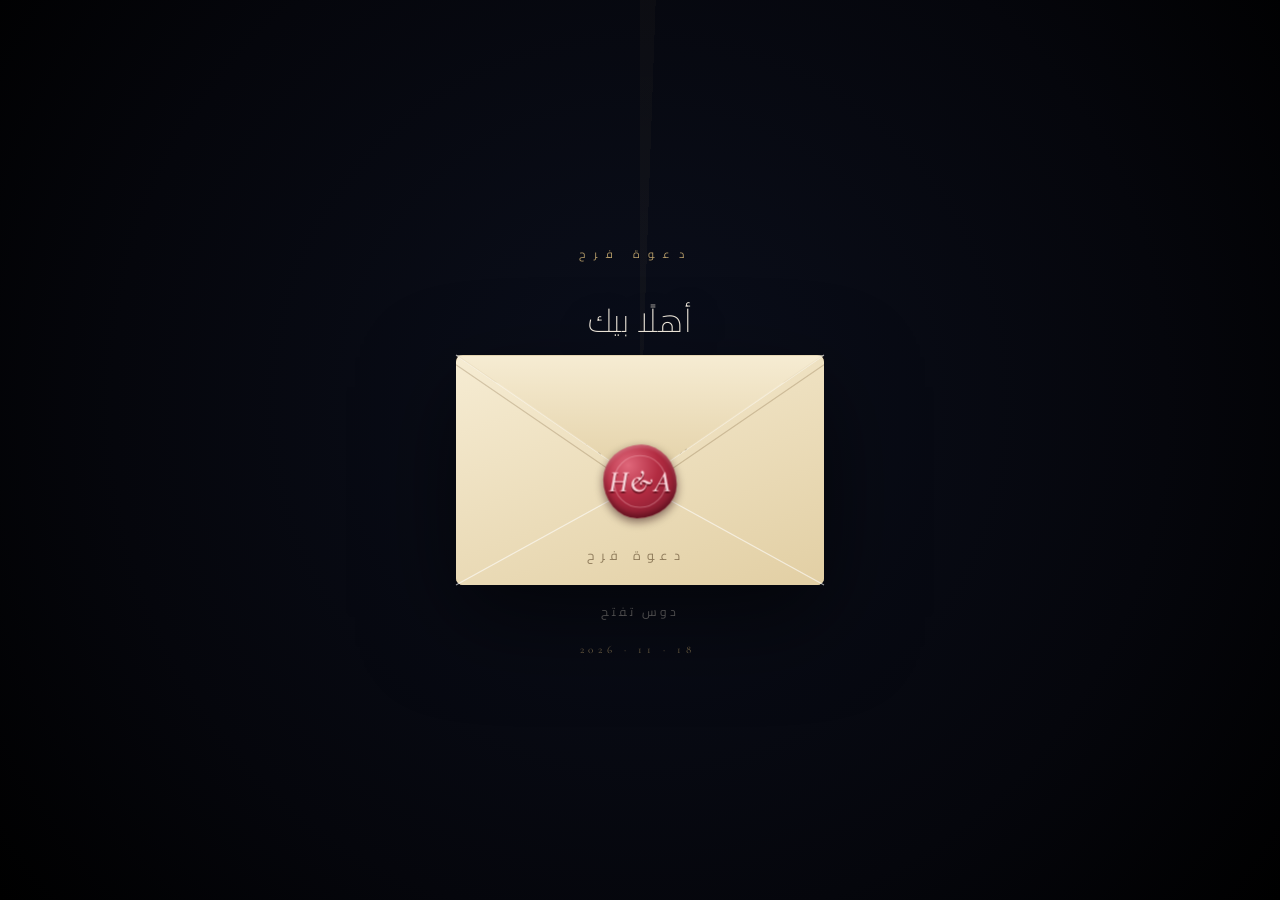
<file: index.html>
<!doctype html>
<html lang="ar" dir="rtl">
<head>
<meta charset="utf-8">
<meta name="viewport" content="width=device-width,initial-scale=1">
<title>Hassan &amp; Aya</title>
<link rel="preconnect" href="https://fonts.googleapis.com">
<link rel="preconnect" href="https://fonts.gstatic.com" crossorigin>
<link href="https://fonts.googleapis.com/css2?family=Cormorant+Garamond:ital,wght@0,300;0,400;0,600;1,300;1,400&family=Cairo:wght@200;300;400;600&family=Aref+Ruqaa:wght@400;700&display=swap" rel="stylesheet">
<link rel="stylesheet" href="letters.css">
<script src="config.js"></script>
<style>
:root{--gold:#d8b878;--cream:#f8f1e4}
*{box-sizing:border-box;margin:0;padding:0}
html,body{height:100%}
body{background:#04060d;color:var(--cream);font-family:"Cairo","Segoe UI",Tahoma,sans-serif;overflow:hidden}
.frame{position:fixed;inset:0;overflow:hidden;
  background:
    radial-gradient(ellipse at 76% 10%,rgba(38,52,88,.22),transparent 50%),
    radial-gradient(ellipse at 18% 12%,rgba(44,30,66,.26),transparent 52%),
    linear-gradient(180deg,#010207 0%,#03060f 34%,#05080f 58%,#0b0a10 82%,#141012 100%)}
.frame:before{content:"";position:absolute;inset:-20%;pointer-events:none;
  background:linear-gradient(112deg,transparent 34%,rgba(140,165,235,.07) 46%,rgba(180,200,255,.10) 50%,rgba(140,165,235,.06) 55%,transparent 66%);
  filter:blur(26px);transform:rotate(-4deg)}

.moon{position:absolute;top:9%;right:8%;width:clamp(86px,10vw,148px);height:clamp(86px,10vw,148px);z-index:1;pointer-events:none}
.moonCore{position:absolute;inset:0;border-radius:50%;
  background:
    radial-gradient(circle at 34% 28%,#fffdf7 0%,#f8eed8 34%,#e9d7b0 58%,#cdb58a 84%,#b79f76 100%);
  box-shadow:inset -14px -12px 26px rgba(84,64,36,.38),inset 8px 8px 18px rgba(255,255,255,.25),
    0 0 60px rgba(255,240,205,.32),0 0 150px rgba(255,232,180,.16)}
.moonCore:before{content:"";position:absolute;inset:0;border-radius:50%;opacity:.5;
  background:
    radial-gradient(circle at 62% 34%,rgba(150,128,94,.30) 0 8%,transparent 9%),
    radial-gradient(circle at 40% 56%,rgba(150,128,94,.22) 0 11%,transparent 12%),
    radial-gradient(circle at 70% 66%,rgba(150,128,94,.20) 0 7%,transparent 8%),
    radial-gradient(circle at 28% 40%,rgba(150,128,94,.16) 0 6%,transparent 7%)}
.moonHalo{position:absolute;inset:-80%;border-radius:50%;
  background:radial-gradient(circle,rgba(255,242,210,.18),rgba(255,235,190,.06) 42%,transparent 65%);
  animation:moonPulse 12s ease-in-out infinite}
@keyframes moonPulse{50%{opacity:.7;transform:scale(1.04)}}

.clouds{position:absolute;inset:0;z-index:1;pointer-events:none;overflow:hidden}
.clouds i{position:absolute;border-radius:50%;background:rgba(120,140,190,.10);filter:blur(26px);animation:cloudDrift linear infinite}
@keyframes cloudDrift{from{transform:translateX(-12%)}to{transform:translateX(12%)}}

.stars{position:absolute;inset:0}
canvas{position:absolute;inset:0;width:100%;height:100%;display:block;z-index:2}

.horizon{position:absolute;left:-10%;right:-10%;bottom:-6%;height:34%;z-index:1;
  background:radial-gradient(ellipse at 50% 100%,rgba(255,166,96,.11),rgba(255,150,90,.03) 42%,transparent 66%);
  filter:blur(10px);animation:hglow 14s ease-in-out infinite}
@keyframes hglow{50%{opacity:.65;transform:translateY(-8px)}}

.petals{position:absolute;inset:0;pointer-events:none;overflow:hidden;z-index:3}
.petals i{position:absolute;top:-8%;border-radius:60% 20% 60% 20%;
  background:radial-gradient(circle at 35% 35%,rgba(255,214,224,.9),rgba(255,170,190,.35) 70%);
  filter:blur(1px);animation:fall linear infinite}
@keyframes fall{
  0%{transform:translate3d(0,-10vh,0) rotate(0deg);opacity:0}
  10%{opacity:.75}
  90%{opacity:.6}
  100%{transform:translate3d(60px,112vh,0) rotate(320deg);opacity:0}
}

.grain{position:absolute;inset:0;opacity:.05;pointer-events:none;z-index:6;
  background-image:url("data:image/svg+xml;utf8,<svg xmlns='http://www.w3.org/2000/svg' width='140' height='140'><filter id='n'><feTurbulence type='fractalNoise' baseFrequency='0.85' numOctaves='2' stitchTiles='stitch'/></filter><rect width='140' height='140' filter='url(%23n)'/></svg>");
  animation:grainMove .9s steps(4) infinite}
@keyframes grainMove{0%{transform:translate(0,0)}25%{transform:translate(-2%,1.5%)}50%{transform:translate(1.5%,-1.5%)}75%{transform:translate(-1%,-2%)}100%{transform:translate(0,0)}}

.vig{position:absolute;inset:0;z-index:5;pointer-events:none;background:radial-gradient(circle at 50% 46%,transparent 30%,rgba(1,2,5,.93) 100%)}

.stage{position:absolute;inset:0;display:grid;place-items:center;padding:6vh 24px;z-index:4;text-align:center}
.poster{max-width:1100px;transition:transform .6s cubic-bezier(.2,.7,.2,1)}

.year{font-family:"Cormorant Garamond",serif;font-weight:300;font-size:13px;letter-spacing:14px;color:var(--gold);margin-bottom:18px;padding-right:14px}

.names{position:relative;z-index:1;font-family:"Cormorant Garamond","Times New Roman",serif;font-weight:300;color:#fdf6e9;
  text-shadow:0 14px 60px rgba(0,0,0,.65),0 0 60px rgba(255,214,160,.12)}
.combo{display:flex;align-items:baseline;justify-content:center;gap:.22em;white-space:nowrap;
  font-size:clamp(42px,9.6vw,138px);line-height:1;letter-spacing:.03em}
.word{display:inline-block}
.amp{display:inline-block;font-style:italic;font-weight:300;color:var(--gold);font-size:.62em;transform:translateY(-.04em);padding:0 .06em}
.mono,.label{display:none}

body.v1 .combo{display:flex;flex-direction:column;align-items:center;gap:0;font-size:1rem}
body.v1 .word,body.v1 .amp{display:none}
body.v1 .mono{display:flex;direction:ltr;align-items:baseline;justify-content:center;
  filter:drop-shadow(0 22px 55px rgba(0,0,0,.55));padding:0 6px}
body.v1 .mono i{font-style:normal;font-weight:300;line-height:.78;position:relative}
body.v1 .mono i.h{font-size:clamp(108px,16.6vw,220px);z-index:2;
  background:linear-gradient(175deg,#fffaf0 12%,#f6e7c6 52%,#d9bb85 88%);
  -webkit-background-clip:text;background-clip:text;color:transparent;
  text-shadow:0 0 2px rgba(5,7,14,.95),0 0 20px rgba(5,7,14,.6)}
body.v1 .mono i.a{font-size:clamp(92px,14.2vw,188px);color:#dcbb84;z-index:1;margin-left:-.3em;
  transform:translateY(.03em);text-shadow:0 12px 34px rgba(0,0,0,.6),0 0 30px rgba(216,184,120,.22)}
body.v1 .dateLine{display:flex;align-items:center;justify-content:center;gap:12px;margin-top:12px;
  font-family:"Cormorant Garamond",serif;font-size:clamp(11px,1.18vw,14px);letter-spacing:.42em;
  color:rgba(216,184,120,.82);padding-right:.42em}
body.v1 .dateLine i{display:block;width:clamp(20px,3vw,46px);height:1px;
  background:linear-gradient(90deg,transparent,rgba(216,184,120,.55))}
body.v1 .dateLine i:last-child{transform:scaleX(-1)}
body.v1 .label{display:flex;align-items:center;justify-content:center;gap:14px;margin-top:14px;
  font-family:"Cairo",sans-serif;font-size:clamp(11px,1.25vw,15px);letter-spacing:.46em;
  color:rgba(248,241,228,.66);text-transform:uppercase;padding-right:0}
body.v1 .label .ln{width:clamp(26px,4vw,54px);height:1px;background:linear-gradient(90deg,transparent,rgba(216,184,120,.55))}
body.v1 .label .ln.r{transform:scaleX(-1)}

body.v2 .combo{display:inline-block;padding:clamp(16px,3vh,30px) clamp(26px,4.5vw,64px);border:1px solid rgba(216,184,120,.45);position:relative}
body.v2 .combo:before{content:"";position:absolute;inset:7px;border:1px solid rgba(216,184,120,.16);pointer-events:none}
body.v2 .word{font-size:clamp(34px,7.2vw,94px)}
body.v2 .amp{font-size:clamp(18px,3vw,42px)}

body.v3 .combo{display:grid;grid-template-columns:1fr auto 1fr;align-items:center;width:min(92vw,1000px);gap:0}
body.v3 .first{justify-self:end}
body.v3 .last{justify-self:start}
body.v3 .word{font-size:clamp(32px,7vw,102px)}
body.v3 .amp{font-size:clamp(16px,2.4vw,30px);position:relative;padding:0 clamp(14px,2.6vw,34px)}
body.v3 .amp:before{content:"";position:absolute;top:-150%;bottom:-150%;left:50%;width:1px;background:linear-gradient(180deg,transparent,rgba(216,184,120,.5),transparent)}

body.v4 .combo{gap:.12em}
body.v4 .word{font-size:clamp(38px,8.4vw,122px)}
body.v4 .first{transform:translateY(-.14em) rotate(-3deg)}
body.v4 .last{transform:translateY(.12em) rotate(-3deg)}
body.v4 .amp{transform:translateY(-.01em) rotate(-3deg);font-size:.44em}

body.v5 .combo{gap:.16em}
body.v5 .ch{display:inline-block;opacity:0;transform:translateY(10px);filter:blur(7px);animation:chIn .55s cubic-bezier(.2,.7,.2,1) forwards}
@keyframes chIn{to{opacity:1;transform:none;filter:blur(0)}}
body.v5 .amp{animation:ampGlow 2.6s 3.4s ease-in-out infinite}
@keyframes ampGlow{0%,100%{text-shadow:0 0 0 rgba(216,184,120,0)}50%{text-shadow:0 0 28px rgba(216,184,120,.8)}}

.invite{font-weight:300;font-size:clamp(14px,1.6vw,17px);letter-spacing:2px;color:rgba(248,241,228,.72);margin-top:26px}
.rule{width:120px;height:1px;margin:20px auto;background:linear-gradient(90deg,transparent,rgba(216,184,120,.85),transparent);transform:scaleX(0)}
.when{display:flex;align-items:center;justify-content:center;gap:16px;flex-wrap:wrap;color:rgba(248,241,228,.62)}
.when span{font-size:12px;letter-spacing:4px}
.when b{font-weight:400;font-size:clamp(16px,1.9vw,21px);letter-spacing:2px;color:#f8edd8}
.dot{width:3px;height:3px;border-radius:50%;background:rgba(216,184,120,.75);display:inline-block}
.where{font-size:12px;letter-spacing:3px;color:rgba(248,241,228,.4);margin-top:14px}
.cta{display:flex;justify-content:center;gap:12px;margin-top:30px;flex-wrap:wrap}
.cta button,.cta .regMap{font-family:inherit;font-size:13px;letter-spacing:1px;padding:12px 26px;border-radius:999px;cursor:pointer;transition:.25s}
#rsvp{background:rgba(216,184,120,.92);border:1px solid rgba(216,184,120,.92);color:#1a1208}
#rsvp:hover{background:#eccf98;transform:translateY(-1px)}
#regNote{display:inline-flex;align-items:center;font-size:13px;letter-spacing:.5px;color:rgba(248,241,228,.92);padding:12px 4px}
#regMap{display:inline-flex;align-items:center;text-decoration:none;background:rgba(126,242,168,.92);border:1px solid rgba(126,242,168,.92);color:#06210f;font-weight:600}
#regMap:hover{background:#9cf7bb;transform:translateY(-1px)}
#regNote[hidden],#regMap[hidden]{display:none!important}
#map{background:rgba(10,14,26,.25);border:1px solid rgba(248,241,228,.2);color:rgba(248,241,228,.85);backdrop-filter:blur(4px)}
#map:hover{border-color:rgba(216,184,120,.65);color:#fff}

.walk{display:flex;align-items:center;justify-content:center;gap:6px;margin-bottom:2px;position:relative;z-index:3}
.figWrap{width:clamp(58px,8.6vh,104px);flex:0 0 auto}
.figWrap svg{width:100%;height:auto;display:block;overflow:visible;
  animation:stepBob .52s ease-in-out 0s 5,bob 2.8s 2.9s ease-in-out infinite}
.figWrap.bride{animation:walkR 2.6s .1s cubic-bezier(.35,.6,.35,1) both}
.figWrap.groom{animation:walkL 2.6s .1s cubic-bezier(.35,.6,.35,1) both}
@keyframes walkR{from{transform:translateX(72vw)}to{transform:translateX(0)}}
@keyframes walkL{from{transform:translateX(-72vw)}to{transform:translateX(0)}}
@keyframes stepBob{0%,100%{transform:translateY(0)}50%{transform:translateY(-5px)}}
@keyframes bob{0%,100%{transform:translateY(0)}50%{transform:translateY(-3px)}}
@keyframes legSwingA{from{transform:rotate(-12deg)}to{transform:rotate(12deg)}}
@keyframes legSwingB{from{transform:rotate(12deg)}to{transform:rotate(-12deg)}}
@keyframes armSwingA{from{transform:rotate(5deg)}to{transform:rotate(-7deg)}}
@keyframes armSwingB{from{transform:rotate(-7deg)}to{transform:rotate(5deg)}}
@keyframes dressSway{from{transform:rotate(-1.4deg)}to{transform:rotate(1.4deg)}}
.figWrap svg .leg{transform-box:fill-box;transform-origin:50% 0%}
.figWrap.groom .legL{animation:legSwingA .52s ease-in-out 0s 5 alternate}
.figWrap.groom .legR{animation:legSwingB .52s ease-in-out 0s 5 alternate}
.figWrap svg .arm{transform-box:fill-box;transform-origin:20% 10%}
.figWrap .armA{animation:armSwingA .52s ease-in-out 0s 5 alternate}
.figWrap .armB{animation:armSwingB .52s ease-in-out 0s 5 alternate}
.figWrap svg .dress{transform-box:fill-box;transform-origin:50% 4%;animation:dressSway .52s ease-in-out 0s 5 alternate}
.banner{position:relative;padding:9px 20px;border-radius:12px;white-space:nowrap;
  background:linear-gradient(180deg,rgba(30,23,20,.94),rgba(14,10,10,.97));
  border:1px solid rgba(216,184,120,.55);color:#ffe9b0;
  font-family:"Cairo","Segoe UI",sans-serif;font-weight:600;font-size:clamp(11px,1.5vw,17px);letter-spacing:1px;
  box-shadow:0 12px 34px rgba(0,0,0,.55),inset 0 0 0 1px rgba(255,255,255,.05);
  opacity:0;transform:scale(.7) rotate(-6deg);transform-origin:50% 20%}
.banner:before,.banner:after{content:"";position:absolute;top:22px;width:12px;height:1px;background:rgba(216,184,120,.65)}
.banner:before{left:-12px}.banner:after{right:-12px}
.play .banner{animation:bannerIn .9s 1.45s cubic-bezier(.2,.8,.3,1.25) both,sway 5.5s 2.6s ease-in-out infinite}
@keyframes bannerIn{from{opacity:0;transform:scale(.7) rotate(-6deg)}to{opacity:1;transform:scale(1) rotate(-2deg)}}
@keyframes sway{0%,100%{transform:rotate(-2deg)}50%{transform:rotate(1.6deg)}}

.l0,.l1,.l2,.l3,.l4,.l5,.l6,.l7{opacity:0}
.play .l1{animation:rise 1.4s .4s both}
.play .l2{animation:names 2.4s .9s cubic-bezier(.2,.7,.2,1) both}
.play .l3{animation:rise 1.5s 3.9s both}
.play .l4{animation:rule 1.8s 4.3s cubic-bezier(.6,0,.2,1) forwards}
.play .l5{animation:rise 1.5s 4.6s both}
.play .l6{animation:rise 1.5s 5.0s both}
.play .l7{animation:rise 1.6s 5.4s both}
@keyframes dropL{
  0%{opacity:0;transform:translateY(-150px) rotate(-9deg) scale(.92)}
  55%{opacity:1;transform:translateY(12px) rotate(1.5deg) scale(1)}
  75%{transform:translateY(-6px) rotate(-.6deg)}
  100%{opacity:1;transform:translateY(0) rotate(0) scale(1)}
}
@keyframes dateIn{from{opacity:0;transform:translateY(-18px);letter-spacing:.62em}to{opacity:1;transform:none;letter-spacing:.42em}}
body.v1 .l2{opacity:1!important;animation:none!important;filter:none!important;letter-spacing:.03em!important}
body.v1 .dateLine{opacity:0}
body.v1 .play .dateLine{animation:dateIn .9s 3.35s both}
body.v1 .mono i{opacity:0}
body.v1 .play .mono i.h{animation:dropL .95s 2.55s cubic-bezier(.2,.62,.3,1.22) both}
body.v1 .play .mono i.a{animation:dropL .95s 2.74s cubic-bezier(.2,.62,.3,1.22) both}
@keyframes rule{to{transform:scaleX(1)}}
@keyframes rise{from{opacity:0;transform:translateY(18px);filter:blur(8px)}to{opacity:1;transform:none;filter:blur(0)}}
@keyframes names{from{opacity:0;letter-spacing:.16em;filter:blur(16px)}to{opacity:1;letter-spacing:.03em;filter:blur(0)}}

.foot{position:absolute;bottom:16px;left:50%;transform:translateX(-50%);display:flex;gap:14px;z-index:20}
.ibtn{position:relative;width:42px;height:42px;border-radius:50%;display:grid;place-items:center;cursor:pointer;padding:0;
  color:rgba(248,241,228,.78);background:rgba(10,14,26,.38);border:1px solid rgba(216,184,120,.3);
  backdrop-filter:blur(6px);-webkit-tap-highlight-color:transparent;
  transition:color .35s,border-color .35s,background .35s,transform .2s}
.ibtn:hover{color:#fff;border-color:rgba(216,184,120,.75);background:rgba(216,184,120,.12)}
.ibtn:active{transform:scale(.92)}
.ibtn svg{width:20px;height:20px;fill:none;stroke:currentColor;stroke-width:1.8;stroke-linecap:round;stroke-linejoin:round;overflow:visible}
.ibtn:after{content:"";position:absolute;inset:-1px;border-radius:50%;border:1.5px solid rgba(216,184,120,.8);opacity:0;pointer-events:none}
.ibtn.rip:after{animation:ripOut .65s ease-out}
@keyframes ripOut{from{opacity:.9;transform:scale(1)}to{opacity:0;transform:scale(1.9)}}
.ibtn .tip{position:absolute;bottom:calc(100% + 9px);left:50%;transform:translate(-50%,4px);white-space:nowrap;
  font-size:10.5px;letter-spacing:1px;padding:4px 11px;border-radius:999px;color:var(--cream);
  background:rgba(8,12,22,.94);border:1px solid rgba(216,184,120,.3);opacity:0;pointer-events:none;transition:.22s}
@media (hover:hover){.ibtn:hover .tip,.ibtn:focus-visible .tip{opacity:1;transform:translate(-50%,0)}}
/* زرار الصوت: موجات بتتحرك، ولما يتكتم الموجات بتختفي وخط مائل بيتم رسمه */
.snd .wv{transform-box:fill-box;transform-origin:0 50%;animation:wave 1.7s ease-in-out infinite;transition:opacity .3s}
.snd .w2{animation-delay:.28s}
@keyframes wave{0%,100%{opacity:.3;transform:scale(.9)}50%{opacity:1;transform:scale(1.08)}}
.snd .sl{stroke-dasharray:1 1;stroke-dashoffset:1;transition:stroke-dashoffset .5s cubic-bezier(.6,0,.2,1)}
.snd .sl.bg{stroke:#0a0e1a;stroke-width:4.6}
.snd.off .sl{stroke-dashoffset:0}
.snd.off .wv{animation:none;opacity:0}
.snd.off{color:rgba(248,241,228,.45)}
.snd.sndpop svg{animation:sndPop .55s cubic-bezier(.3,1.6,.5,1)}
@keyframes sndPop{0%{transform:scale(1)}35%{transform:scale(.78) rotate(-8deg)}70%{transform:scale(1.14) rotate(4deg)}100%{transform:scale(1)}}
/* زرار من الأول: سهم دائري بيلف لفة كاملة */
.rep.spin svg{animation:repSpin .85s cubic-bezier(.5,0,.15,1)}
@keyframes repSpin{from{transform:rotate(0)}to{transform:rotate(360deg)}}
.rep:hover svg{transform:rotate(-28deg);transition:transform .3s}

.toast{position:absolute;bottom:72px;pointer-events:none;left:50%;transform:translateX(-50%) translateY(14px);
  background:rgba(8,12,22,.9);border:1px solid rgba(216,184,120,.4);color:var(--cream);
  padding:10px 22px;border-radius:999px;font-size:12px;letter-spacing:1px;opacity:0;transition:.4s;z-index:30}
.toast.on{opacity:1;transform:translateX(-50%) translateY(0)}

.intro{position:absolute;inset:0;z-index:60;display:grid;place-items:center;text-align:center;
  background:radial-gradient(circle at 50% 45%,#0b0f1c 0%,#05060c 65%,#000 100%);
  transition:opacity 1.1s ease, visibility 1.1s}
.intro.gone{opacity:0;visibility:hidden}
.iKicker{font-size:11px;letter-spacing:9px;color:rgba(216,184,120,.85);margin-bottom:26px;padding-right:9px}
.seal{position:relative;width:clamp(140px,15vw,190px);height:clamp(140px,15vw,190px);border-radius:50%;cursor:pointer;
  background:radial-gradient(circle at 34% 28%,#f3d79a,#c99b4e 46%,#8a6428 78%,#6b4a18 100%);
  border:1px solid rgba(255,232,180,.6);
  box-shadow:0 24px 60px rgba(0,0,0,.65),0 0 0 6px rgba(216,184,120,.08),0 0 90px rgba(216,184,120,.18),inset 0 -8px 22px rgba(70,45,10,.5);
  display:grid;place-items:center;animation:sealPulse 3.4s ease-in-out infinite;font-family:"Cormorant Garamond",serif}
.seal:after{content:"";position:absolute;inset:10px;border-radius:50%;border:1px dashed rgba(60,38,10,.45)}
@keyframes sealPulse{50%{transform:scale(1.035);box-shadow:0 24px 60px rgba(0,0,0,.65),0 0 0 8px rgba(216,184,120,.10),0 0 120px rgba(216,184,120,.28),inset 0 -8px 22px rgba(70,45,10,.5)}}
.sealMono{font-size:clamp(30px,3.6vw,44px);letter-spacing:2px;color:#2b1a06;font-weight:600;text-shadow:0 1px 0 rgba(255,240,200,.5)}
.sealMono i{font-style:italic;font-weight:400;color:#4a2f0c;padding:0 4px}
.iHint{margin-top:30px;font-size:12px;letter-spacing:3px;color:rgba(248,241,228,.42)}

@media(max-width:520px){
  .names{font-size:clamp(34px,10.5vw,60px)}
  .invite{margin-top:20px}
  .cta{margin-top:24px}
  .walk{gap:2px}
}
@media(max-width:600px){
  .stage{padding:3.4vh 16px}
  .year{font-size:10px;letter-spacing:9px;margin-bottom:10px;padding-right:9px}
  .walk{gap:0;margin-bottom:2px}
  .figWrap{width:clamp(44px,12.5vw,62px)}
  .banner{font-size:10px;padding:6px 11px;letter-spacing:0;border-radius:9px}
  .banner:before,.banner:after{display:none}
  .invite{margin-top:15px;font-size:12.5px;letter-spacing:1px}
  .rule{margin:12px auto;width:84px}
  .when{gap:10px}
  .when span{font-size:10px;letter-spacing:2.5px}
  .when b{font-size:14px;letter-spacing:1px}
  .where{margin-top:9px;font-size:10.5px;letter-spacing:1.6px}
  .cta{margin-top:18px;gap:8px}
  .cta button,.cta .regMap{font-size:11.5px;padding:10px 18px}
  body.v1 .mono i.h{font-size:clamp(94px,26.5vw,150px)}
  body.v1 .mono i.a{font-size:clamp(80px,22.5vw,128px)}
  body.v1 .dateLine{font-size:9.5px;letter-spacing:.36em;padding-right:.36em;margin-top:8px}
  body.v1 .label{font-size:9px;letter-spacing:.28em;gap:7px;margin-top:7px}
  body.v1 .label .ln{width:22px}
  .foot{bottom:11px;gap:14px}
  .mini{font-size:9px;letter-spacing:1px}
  .iKicker{font-size:9.5px;letter-spacing:7px;margin-bottom:20px;padding-right:7px}
  .iHint{margin-top:20px;font-size:10.5px;letter-spacing:2px}
}
@media(max-height:700px){
  .walk .figWrap{width:clamp(38px,9vh,60px)}
  .invite{margin-top:12px}
  .rule{margin:10px auto}
  .cta{margin-top:14px}
  body.v1 .mono i.h{font-size:clamp(88px,22vh,170px)}
  body.v1 .mono i.a{font-size:clamp(76px,19vh,146px)}
  .foot{bottom:8px}
}
.roses{position:absolute;inset:0;pointer-events:none;z-index:8}
.rose{position:fixed;pointer-events:none;z-index:9;line-height:1;will-change:transform;
  animation:roseUp var(--dur,2.8s) cubic-bezier(.2,.55,.3,1) forwards;
  filter:drop-shadow(0 8px 12px rgba(0,0,0,.55))}
@keyframes roseUp{
  0%{opacity:0;transform:translate(-50%,-50%) scale(.45) rotate(0)}
  12%{opacity:1}
  55%{transform:translate(calc(-50% + var(--dx)),calc(-50% + var(--dy))) scale(1) rotate(calc(var(--rot)*.6))}
  100%{opacity:0;transform:translate(calc(-50% + var(--dx)*1.2),calc(-50% + var(--dy) + 280px)) scale(.9) rotate(var(--rot))}
}
#no{font-family:inherit;font-size:13px;letter-spacing:1px;padding:12px 26px;border-radius:999px;cursor:pointer;background:rgba(10,14,26,.25);border:1px solid rgba(248,241,228,.2);color:rgba(248,241,228,.85);backdrop-filter:blur(4px);transition:background .25s,border-color .25s,color .25s}
#no:hover{border-color:rgba(216,184,120,.5)}
#no.loose{position:fixed;z-index:40;margin:0;transition:left .035s linear,top .035s linear,transform .07s ease;white-space:nowrap;box-shadow:0 12px 30px rgba(0,0,0,.45);will-change:left,top}
.thanks{position:fixed;inset:0;z-index:55;overflow-y:auto;padding:0 16px;
  background:rgba(2,3,8,.78);backdrop-filter:blur(6px);opacity:0;visibility:hidden;transition:.4s}
.thStack{min-height:100%;display:flex;flex-direction:column;align-items:center;justify-content:center;gap:16px;padding:22px 0}
.thanks.on{opacity:1;visibility:visible}
.thCard{position:relative;width:min(94vw,420px);padding:34px 26px 26px;border-radius:22px;text-align:center;
  background:linear-gradient(180deg,rgba(22,20,26,.97),rgba(9,9,14,.98));
  border:1px solid rgba(216,184,120,.45);box-shadow:0 30px 90px rgba(0,0,0,.7),0 0 80px rgba(216,184,120,.08);
  transform:translateY(14px) scale(.97);transition:.45s cubic-bezier(.2,.8,.3,1.1)}
.thanks.on .thCard{transform:none}
.thRose{font-size:34px;margin-bottom:8px}
.thKicker{font-size:10px;letter-spacing:6px;color:rgba(216,184,120,.8);padding-right:6px}
.thCard h3{font-family:"Cormorant Garamond",serif;font-weight:400;font-size:clamp(26px,4.4vw,36px);color:#fdf6e9;margin:10px 0 6px}
.thCard p{font-size:13px;color:rgba(248,241,228,.6)}
.thInfo{margin:20px 0;padding:14px 10px;border-top:1px solid rgba(216,184,120,.2);border-bottom:1px solid rgba(216,184,120,.2);display:grid;gap:6px}
.thInfo b{font-weight:400;font-size:14px;letter-spacing:1px;color:#f4e8d0}
.thInfo span{font-size:12px;letter-spacing:1.4px;color:rgba(248,241,228,.55)}
.thBtns{display:flex;gap:10px;justify-content:center;flex-wrap:wrap}
.thBtns a,.thBtns button{font-family:inherit;font-size:12px;letter-spacing:1px;padding:10px 20px;border-radius:999px;cursor:pointer;text-decoration:none;transition:.25s}
#thWa{background:rgba(37,211,102,.92);border:1px solid rgba(37,211,102,.92);color:#06210f;font-weight:600}
#thWa:hover{background:#4ce07f}
.thSync{display:block;margin-top:12px;font-size:11px;letter-spacing:.5px;color:rgba(248,241,228,.5);min-height:16px}
.thSync.ok{color:#7ef2a8}
.thSync.warn{color:#ffd9a0}
#thMap{background:rgba(216,184,120,.92);border:1px solid rgba(216,184,120,.92);color:#1a1208}
#thClose{background:transparent;border:1px solid rgba(248,241,228,.22);color:rgba(248,241,228,.8)}

/* ---------- كارت الرسالة السرية ---------- */
.msgCard{position:relative;width:min(94vw,420px);padding:22px 18px 18px;border-radius:22px;text-align:center;
  background:linear-gradient(180deg,rgba(24,20,28,.97),rgba(10,9,15,.98));
  border:1px solid rgba(216,184,120,.45);box-shadow:0 30px 90px rgba(0,0,0,.7),0 0 80px rgba(216,184,120,.07);
  opacity:0;transform:translateY(46px) scale(.94)}
.msgCard[hidden]{display:none}
.thanks.on .msgCard{animation:msgIn .9s 1.05s cubic-bezier(.2,.85,.3,1.15) both}
@keyframes msgIn{from{opacity:0;transform:translateY(46px) scale(.94)}to{opacity:1;transform:none}}
.mcTag{display:inline-block;font-size:11px;letter-spacing:2px;padding:3px 12px;border-radius:999px;color:#ffe9b0;
  border:1px dashed rgba(216,184,120,.55);background:rgba(216,184,120,.08)}
.mcTag i{display:inline-block;font-style:normal;animation:shh 2.4s ease-in-out infinite}
@keyframes shh{0%,100%{transform:rotate(0)}45%{transform:rotate(-14deg) scale(1.15)}55%{transform:rotate(10deg) scale(1.15)}}
.msgCard h4{font-weight:600;font-size:clamp(17px,4.4vw,20px);color:#fdf6e9;margin:12px 0 4px;line-height:1.5}
.msgCard .mcSub{font-size:12.5px;line-height:1.8;color:rgba(248,241,228,.6)}
.mcSw{display:flex;justify-content:center;align-items:center;gap:10px;margin:14px 0 10px}
.mcSw span{font-size:11px;color:rgba(248,241,228,.45);margin-left:4px;letter-spacing:.5px}
.mcSw button{width:26px;height:26px;border-radius:50%;border:2px solid rgba(255,255,255,.12);cursor:pointer;padding:0;
  background:linear-gradient(145deg,var(--sw1),var(--sw2));transition:transform .25s cubic-bezier(.3,1.6,.5,1),border-color .25s,box-shadow .25s}
.mcSw button:hover{transform:scale(1.12)}
.mcSw button.on{border-color:#ffe9b0;transform:scale(1.22);box-shadow:0 0 0 3px rgba(216,184,120,.2),0 0 16px rgba(216,184,120,.35)}
.mcPaper{position:relative;border-radius:8px;box-shadow:0 10px 24px rgba(0,0,0,.4);overflow:hidden;
  background:linear-gradient(180deg,var(--p1),var(--p2))}
.mcPaper:before{content:"";position:absolute;inset:0;pointer-events:none;
  background:repeating-linear-gradient(180deg,transparent 0,transparent 27px,var(--ln) 27px,var(--ln) 28px);background-position:0 14px}
.mcPaper textarea{position:relative;display:block;width:100%;height:132px;resize:none;border:0;outline:none;background:transparent;
  color:var(--ink);font-family:"Aref Ruqaa","Cairo",serif;font-size:17px;line-height:28px;padding:14px 16px 24px;direction:rtl;text-align:right}
.mcPaper textarea::placeholder{color:var(--ink);opacity:.42}
.mcCnt{position:absolute;left:10px;bottom:5px;font-size:10px;letter-spacing:1px;color:var(--ink);opacity:.5;font-family:"Cairo",sans-serif}
.mcPaper.shake{animation:mcShake .5s}
@keyframes mcShake{20%,60%{transform:translateX(-7px) rotate(-.6deg)}40%,80%{transform:translateX(7px) rotate(.6deg)}}
.mcPaper.mcpop{animation:mcPop .35s cubic-bezier(.3,1.6,.5,1)}
@keyframes mcPop{0%{transform:scale(.97) rotate(-.8deg)}100%{transform:none}}
.mcSend{margin-top:14px;font-family:inherit;font-size:13px;font-weight:600;letter-spacing:.5px;padding:12px 26px;border-radius:999px;cursor:pointer;
  background:rgba(216,184,120,.94);border:1px solid rgba(216,184,120,.94);color:#1a1208;display:inline-flex;align-items:center;gap:8px;transition:.25s}
.mcSend:hover{background:#eccf98;transform:translateY(-1px)}
.mcSend svg{width:17px;height:17px;fill:none;stroke:currentColor;stroke-width:2;stroke-linecap:round;stroke-linejoin:round;transition:transform .3s}
.mcSend:hover svg{transform:translateX(-4px) rotate(-8deg)}
.mcSend:disabled{opacity:.55;cursor:wait}
.mcLine{margin-top:12px;font-size:11.5px;color:rgba(248,241,228,.5);letter-spacing:.3px;min-height:18px}
.mcLine b{color:#ffe9b0;font-weight:600}
.mcErr{display:block;margin-top:8px;font-size:11.5px;color:#ffd9a0;min-height:16px}
.mcStage{margin:10px auto 0;transform-origin:50% 0}
.mcDone{margin-top:6px}
.mcDone[hidden]{display:none}
.mcDone h5{font-weight:600;font-size:15px;color:#fdf6e9;margin-bottom:4px}
.mcDone p{font-size:12px;line-height:1.8;color:rgba(248,241,228,.6)}
.mcBtns{display:flex;gap:10px;justify-content:center;flex-wrap:wrap;margin-top:12px}
.mcBtns button{font-family:inherit;font-size:12px;letter-spacing:1px;padding:9px 18px;border-radius:999px;cursor:pointer;transition:.25s}
#mcAgain{background:transparent;border:1px solid rgba(216,184,120,.55);color:#ffe9b0}
#mcAgain:hover{background:rgba(216,184,120,.12)}
#mcFin{background:transparent;border:1px solid rgba(248,241,228,.22);color:rgba(248,241,228,.8)}
@media (prefers-reduced-motion:reduce){.thanks.on .msgCard{animation-duration:.01s;animation-delay:0s}}
body.still .l1,body.still .l2,body.still .l3,body.still .l4,body.still .l5,body.still .l6,body.still .l7,body.still .banner{opacity:1!important;animation:none!important;transform:none!important}
body.still .mono i{opacity:1!important;animation:none!important;transform:none!important}
body.still .rule{transform:scaleX(1)!important}
.introInner{position:relative;z-index:2}
.iHello{margin:0 0 20px;font-family:"Cairo",sans-serif;font-weight:200;
  font-size:clamp(20px,3.1vw,32px);color:#f8f1e4;letter-spacing:.02em;
  text-shadow:0 10px 34px rgba(0,0,0,.65);
  opacity:0;animation:helloIn 1.5s .45s cubic-bezier(.2,.7,.2,1) both}
@keyframes helloIn{
  from{opacity:0;transform:translateY(16px);filter:blur(12px);letter-spacing:.18em}
  to{opacity:1;transform:none;filter:blur(0);letter-spacing:.02em}
}
.iSub{margin-top:20px;font-family:"Cormorant Garamond",serif;font-size:11px;letter-spacing:.42em;
  color:rgba(216,184,120,.55);padding-right:.42em}
.intro:before{content:"";position:absolute;width:150vmax;height:150vmax;pointer-events:none;
  background:conic-gradient(from 0deg,rgba(216,184,120,.09) 0 2deg,transparent 2deg 16deg);
  -webkit-mask:radial-gradient(circle,#000 0%,rgba(0,0,0,.6) 34%,transparent 62%);
  mask:radial-gradient(circle,#000 0%,rgba(0,0,0,.6) 34%,transparent 62%);
  animation:spinSlow 46s linear infinite;opacity:.55}
@keyframes spinSlow{to{transform:rotate(360deg)}}
.sparks{position:absolute;inset:-70px -30px;pointer-events:none;z-index:-1}
.sparks i{position:absolute;bottom:20%;width:4px;height:4px;border-radius:50%;
  background:radial-gradient(circle,#ffe9bd,rgba(255,220,160,0));
  animation:sparkUp calc(4s + var(--d,0s)) linear infinite;opacity:0}
@keyframes sparkUp{
  0%{opacity:0;transform:translateY(0) scale(.6)}
  15%{opacity:.9}
  80%{opacity:.5}
  100%{opacity:0;transform:translateY(-190px) scale(1.1)}
}
.seal{transition:transform .7s cubic-bezier(.2,.7,.2,1),opacity .6s ease}
.intro.opening .seal{transform:scale(1.6);opacity:0}
.intro.opening .iHello,.intro.opening .iKicker,.intro.opening .iHint,.intro.opening .iSub,.intro.opening .sparks{opacity:0;transition:opacity .35s ease}
.intro.opening:before{opacity:1;transition:opacity .5s}
.frame.enter .stage{animation:zoomIn 1.9s cubic-bezier(.2,.7,.2,1) both}
@keyframes zoomIn{from{transform:scale(1.12);opacity:.4;filter:blur(6px)}to{transform:scale(1);opacity:1;filter:blur(0)}}
@media(max-width:600px){
  .iHello{font-size:clamp(18px,5.4vw,24px);margin-bottom:16px}
  .iSub{font-size:9.5px;letter-spacing:.34em;margin-top:16px;padding-right:.34em}
}

.starStage,.envStage{display:block}
body.intro-env .starStage{display:none}
body:not(.intro-env) .envStage{display:none}
.star{position:relative;width:clamp(132px,15vw,180px);height:clamp(132px,15vw,180px);
  display:grid;place-items:center;background:none;border:0;padding:0;cursor:pointer;
  -webkit-tap-highlight-color:transparent;transition:transform .3s ease}
.star:active{transform:scale(.96)}
.star:before{content:"";position:absolute;width:78%;height:78%;border-radius:50%;pointer-events:none;
  background:radial-gradient(circle,rgba(255,232,190,.22),rgba(255,222,164,.07) 46%,transparent 70%);
  animation:auraPulse 5.4s ease-in-out infinite}
@keyframes auraPulse{0%,100%{transform:scale(1);opacity:.9}50%{transform:scale(1.18);opacity:.55}}
.core{width:16px;height:16px;border-radius:50%;
  background:radial-gradient(circle,#fff 0%,#ffeccb 42%,rgba(255,222,164,0) 74%);
  box-shadow:0 0 26px 7px rgba(255,235,196,.55),0 0 90px 34px rgba(255,220,160,.22);
  animation:corePulse 3.4s ease-in-out infinite;
  transition:transform .8s cubic-bezier(.2,.7,.2,1),opacity .8s ease}
@keyframes corePulse{0%,100%{transform:scale(1);opacity:.95}50%{transform:scale(1.32);opacity:.82}}
.star:hover .core{transform:scale(1.7)}
.flare{position:absolute;width:76%;height:1px;
  background:linear-gradient(90deg,transparent,rgba(255,241,215,.75),transparent)}
.flare:after{content:"";position:absolute;left:50%;top:50%;width:1px;height:176px;
  transform:translate(-50%,-50%);
  background:linear-gradient(180deg,transparent,rgba(255,241,215,.7),transparent)}
.ring{position:absolute;inset:16%;border:1px solid rgba(216,184,120,.24);border-radius:50%;
  animation:ringSpin 22s linear infinite}
.ring.r2{inset:3%;border-style:dashed;border-color:rgba(216,184,120,.15);
  animation-duration:34s;animation-direction:reverse}
@keyframes ringSpin{to{transform:rotate(360deg)}}
.intro.opening .core{animation:none;transform:scale(30);opacity:0}
.intro.opening .ring{animation:none;transform:scale(2.4);opacity:0;
  transition:transform 1s ease,opacity .8s ease}
.intro.opening .flare{opacity:0;transition:opacity .4s}
.intro.opening .star:before{opacity:0;transition:opacity .5s}
.flash{position:absolute;inset:0;z-index:5;pointer-events:none;opacity:0;
  background:radial-gradient(circle at 50% 47%,rgba(255,246,226,.95),rgba(255,232,186,.4) 26%,rgba(255,226,170,0) 60%)}
.intro.tear .flash{animation:flashPop 1.1s ease-out both}
@keyframes flashPop{0%{opacity:0}16%{opacity:.92}100%{opacity:0}}

.env{position:relative;width:clamp(230px,25vw,320px);aspect-ratio:1.5/1;margin:0 auto;
  perspective:900px;filter:drop-shadow(0 26px 50px rgba(0,0,0,.55))}
.envBody{position:absolute;inset:0;border-radius:7px;
  background:linear-gradient(160deg,#1b1511,#0a0806 70%);
  border:1px solid rgba(216,184,120,.42)}
.envBody:after{content:"";position:absolute;inset:0;border-radius:7px;
  background:linear-gradient(145deg,transparent 49.4%,rgba(216,184,120,.16) 50%,transparent 50.6%),
             linear-gradient(-145deg,transparent 49.4%,rgba(216,184,120,.16) 50%,transparent 50.6%)}
.envCard{position:absolute;left:7%;right:7%;top:10%;bottom:10%;z-index:1;border-radius:4px;
  display:flex;flex-direction:column;align-items:center;justify-content:center;gap:7px;
  background:linear-gradient(180deg,#fcf6ea,#eddfc3);color:#2a1d10;
  box-shadow:0 10px 26px rgba(0,0,0,.35);
  transition:transform 1.1s .3s cubic-bezier(.2,.7,.2,1)}
.envMono{font-family:"Cormorant Garamond",serif;font-size:clamp(26px,3.2vw,36px);letter-spacing:.14em}
.envMono i{color:#b08a44;font-style:italic;letter-spacing:0}
.envDate{font-size:8.5px;letter-spacing:.32em;color:rgba(42,29,16,.5);padding-right:.32em}
.envFlap{position:absolute;left:0;right:0;top:0;height:57%;z-index:2;
  background:linear-gradient(180deg,#241c15,#12100d);
  border:1px solid rgba(216,184,120,.42);border-bottom:0;
  clip-path:polygon(0 0,100% 0,50% 100%);
  transform-origin:top center;transition:transform .95s cubic-bezier(.45,.1,.3,1)}
.intro.opening .envFlap{transform:rotateX(-173deg)}
.intro.opening .envCard{transform:translateY(-74%) scale(.95)}
body.intro-env .intro.opening .env{transition:transform 1.2s .1s ease,opacity 1s .8s ease;transform:scale(1.16)}
@media(max-width:600px){
  .star{width:clamp(120px,38vw,150px);height:clamp(120px,38vw,150px)}
  .env{width:clamp(210px,72vw,280px)}
  .envMono{font-size:clamp(24px,7.4vw,32px)}
}
.envInside{position:absolute;inset:0;border-radius:7px;z-index:0;opacity:0;
  background:radial-gradient(130% 100% at 50% 0%,rgba(255,231,180,.55),rgba(150,108,44,.18) 42%,transparent 72%);
  transition:opacity .7s .15s ease}
.intro.opening .envInside{opacity:1}
.envFront{position:absolute;inset:0;z-index:3;pointer-events:none}
.envFront .half{position:absolute;top:0;bottom:0;width:51%;
  background:linear-gradient(155deg,#2a2118,#100d0a 68%);
  border:1px solid rgba(216,184,120,.42);
  transition:transform 1.05s cubic-bezier(.5,.05,.4,1),opacity .9s ease}
.half.l{left:0;border-radius:7px 0 0 7px;
  clip-path:polygon(0 0,100% 0,96% 11%,100% 23%,95% 35%,100% 47%,96% 59%,100% 71%,95% 83%,100% 95%,97% 100%,0 100%)}
.half.r{right:0;border-radius:0 7px 7px 0;
  clip-path:polygon(0 0,100% 0,100% 100%,3% 100%,0 95%,5% 83%,0 71%,4% 59%,0 47%,5% 35%,0 23%,4% 11%)}
.seam{position:absolute;left:50%;top:5%;bottom:5%;width:1px;transform:translateX(-50%);
  background:linear-gradient(180deg,transparent,rgba(255,238,196,.95),transparent);
  box-shadow:0 0 14px rgba(255,232,180,.8);opacity:0;transition:opacity .3s}
.intro.crack .seam{opacity:1}
.intro.tear .half.l{transform:translate(-74%,7%) rotate(-10deg);opacity:0}
.intro.tear .half.r{transform:translate(74%,7%) rotate(10deg);opacity:0}
.intro.tear .envCard{opacity:0;filter:brightness(1.5);transition:opacity .7s ease,filter .5s ease}
.envFlap{z-index:4}
.envCast{position:absolute;left:-45%;right:-45%;bottom:100%;height:66vh;z-index:2;
  display:flex;justify-content:center;align-items:flex-end;overflow:hidden;pointer-events:none}
.castInner{display:flex;align-items:flex-end;justify-content:center;
  transform:translateY(102%) scale(.5);opacity:0;
  transition:transform 1s cubic-bezier(.2,.7,.2,1),opacity .55s ease;transform-origin:bottom center}
.envCast.rise .castInner{transform:translateY(0) scale(.55);opacity:1}
.envCast.walk .castInner{animation:castWalk 1.5s cubic-bezier(.3,.6,.3,1) both}
@keyframes castWalk{from{transform:translateY(0) scale(.55);opacity:1}to{transform:translateY(-16%) scale(1.16)}}
.envCast .figWrap{width:clamp(46px,7vh,72px)}
.envCast .figWrap.bride,.envCast .figWrap.groom{animation:none}
.envCast .figWrap svg{animation:none}
.envCast .leg,.envCast .arm,.envCast .dress{animation:none!important}
.envCast.walk .figWrap svg{animation:stepBob .5s ease-in-out infinite}
.envCast.walk .groom .legL{animation:legSwingA .5s ease-in-out infinite alternate!important}
.envCast.walk .groom .legR{animation:legSwingB .5s ease-in-out infinite alternate!important}
.envCast.walk .armA{animation:armSwingA .5s ease-in-out infinite alternate!important}
.envCast.walk .armB{animation:armSwingB .5s ease-in-out infinite alternate!important}
.envCast.walk .dress{animation:dressSway .5s ease-in-out infinite alternate!important}
.envCast .banner{opacity:0;transform:scale(.35) rotate(-8deg);transform-origin:50% 100%}
.envCast.walk .banner{animation:bannerUp .85s .1s cubic-bezier(.2,.8,.3,1.3) both,sway 5s 1s ease-in-out infinite}
@keyframes bannerUp{0%{opacity:0;transform:scale(.35) rotate(-8deg)}60%{opacity:1;transform:scale(1.06) rotate(1deg)}100%{opacity:1;transform:scale(1) rotate(-2deg)}}
body.no-walk .figWrap.bride,body.no-walk .figWrap.groom{animation:none!important}
body.no-walk .figWrap svg{animation:bob 2.8s ease-in-out infinite}
body.no-walk .leg,body.no-walk .arm,body.no-walk .dress{animation:none!important}
body.no-walk .play .banner{animation:sway 5.5s ease-in-out infinite;opacity:1!important;transform:rotate(-2deg)}
@media(max-width:600px){
  .envCast .figWrap{width:clamp(38px,6.4vh,54px)}
  .envCast .banner{font-size:9px;padding:5px 9px}
}
body.freeze *{transition:none!important;animation:none!important}
body.freeze .flash{opacity:0!important}
body.freeze .envCast{overflow:visible}
body.freeze .castInner{opacity:1;transform:scale(.55)}
body.freeze3 .castInner,body.freeze4 .castInner,body.freeze5 .castInner{transform:translateY(-16%) scale(1.16)}
body.freeze .envCast .banner{opacity:0}
body.freeze3 .envCast .banner,body.freeze4 .envCast .banner,body.freeze5 .envCast .banner{opacity:1;transform:rotate(-2deg)}
.envMark{position:absolute;left:0;right:0;top:60%;display:grid;place-items:center;z-index:2;
  font-family:"Cormorant Garamond",serif;font-size:clamp(28px,3.8vw,44px);letter-spacing:.16em;
  color:rgba(234,208,158,.92);text-shadow:0 0 26px rgba(216,184,120,.4),0 2px 6px rgba(0,0,0,.7);
  padding-right:.16em;pointer-events:none;transition:opacity .4s ease}
.envMark i{color:#c49a58;font-style:italic;letter-spacing:0}
.intro.tear .envMark{opacity:0;transition:opacity .3s ease}
.envCast{z-index:5}
.env{width:clamp(255px,28vw,360px)}
.env:before{content:"";position:absolute;inset:-58% -62%;border-radius:50%;pointer-events:none;
  background:radial-gradient(circle at 50% 50%,rgba(232,198,136,.20),rgba(216,184,120,.06) 42%,transparent 68%);
  filter:blur(14px)}
.envFlap{background:linear-gradient(180deg,#3c2d1f,#251a11 72%,#1b130d);
  border-color:rgba(226,194,136,.55);
  box-shadow:0 14px 30px rgba(0,0,0,.55),inset 0 1px 0 rgba(255,233,192,.16)}
.envFront .half{background:linear-gradient(160deg,#3b2c1f 0%,#241a12 46%,#150f09 100%);
  border-color:rgba(224,192,134,.55);
  box-shadow:inset 0 1px 0 rgba(255,235,196,.14),inset 0 -26px 46px rgba(0,0,0,.42)}
.envMark{top:57%;color:#f3dcaa;font-size:clamp(30px,4.2vw,48px);
  text-shadow:0 0 34px rgba(232,198,136,.6),0 2px 10px rgba(0,0,0,.85)}
.env{width:clamp(255px,28vw,360px)}
.envFront .half{background:linear-gradient(160deg,#fcf6e8 0%,#eeddbf 52%,#ddc9a5 100%);
  border-color:rgba(158,118,62,.5);
  box-shadow:inset 0 1px 0 rgba(255,255,255,.75),inset 0 -30px 50px rgba(120,86,40,.15)}
.envFlap{background:linear-gradient(180deg,#fdf8ec,#edddc0 68%,#dcc8a4);
  border-color:rgba(158,118,62,.5);
  box-shadow:0 16px 34px rgba(0,0,0,.5),inset 0 1px 0 rgba(255,255,255,.8)}
.envMark{color:#4b3519;text-shadow:0 1px 0 rgba(255,255,255,.65),0 0 22px rgba(255,246,228,.35)}
.envMark i{color:#a17b3f}
.env:before{background:radial-gradient(circle at 50% 50%,rgba(255,236,198,.30),rgba(232,198,136,.10) 42%,transparent 68%)}
.env{animation:envFloat 7s ease-in-out infinite}
@keyframes envFloat{0%,100%{transform:translateY(0) rotate(0)}50%{transform:translateY(-7px) rotate(-.35deg)}}
.intro.opening .env{animation:none}
.envMouth{position:absolute;left:7%;right:7%;top:-1px;height:2px;z-index:6;pointer-events:none;
  background:linear-gradient(90deg,transparent,rgba(255,243,212,.95),transparent);
  filter:blur(1.5px);opacity:0;transition:opacity .5s .35s ease}
.intro.opening .envMouth{opacity:1;animation:mouthPulse 2.4s ease-in-out infinite}
@keyframes mouthPulse{50%{opacity:.55;filter:blur(3px)}}
.pop{position:absolute;left:50%;top:0;width:0;height:0;z-index:6;pointer-events:none}
.pop i{position:absolute;width:3px;height:3px;border-radius:50%;background:#ffeec6;opacity:0;
  box-shadow:0 0 8px rgba(255,232,186,.9)}
.intro.opening .pop i{animation:popUp 1.9s ease-out both}
.pop i:nth-child(1){--x:-70px;animation-delay:.30s!important}
.pop i:nth-child(2){--x:-40px;animation-delay:.55s!important}
.pop i:nth-child(3){--x:-14px;animation-delay:.42s!important}
.pop i:nth-child(4){--x:12px;animation-delay:.62s!important}
.pop i:nth-child(5){--x:38px;animation-delay:.36s!important}
.pop i:nth-child(6){--x:64px;animation-delay:.58s!important}
.pop i:nth-child(7){--x:-52px;animation-delay:.78s!important}
.pop i:nth-child(8){--x:50px;animation-delay:.82s!important}
@keyframes popUp{
  0%{opacity:0;transform:translate(0,0) scale(.5)}
  18%{opacity:1}
  100%{opacity:0;transform:translate(var(--x),-120px) scale(1.2)}
}
/* ======================= v2: افتتاحية + لقاء العرسان + الأسماء + كارت زجاجي + باراالكس ======================= */
:root{--px:0;--py:0}
.moon{translate:calc(var(--px)*-22px) calc(var(--py)*-14px)}
.clouds{translate:calc(var(--px)*-12px) calc(var(--py)*-6px)}
.horizon{translate:calc(var(--px)*12px) calc(var(--py)*6px)}
.petals{translate:calc(var(--px)*18px) calc(var(--py)*10px)}
.frame:before{translate:calc(var(--px)*-34px) calc(var(--py)*-12px)}
.poster{translate:calc(var(--px)*-9px) calc(var(--py)*-6px)}
.intro:before{translate:calc(var(--px)*-16px) calc(var(--py)*-12px)}
.sparks{translate:calc(var(--px)*22px) calc(var(--py)*14px)}
.introInner{translate:calc(var(--px)*10px) calc(var(--py)*7px)}
/* الكاميرا بتدخل: الدعوة تقرب من بعيد (من غير filter عشان الزجاج يشتغل) */
.frame.enter .stage{animation:camIn 2.3s cubic-bezier(.16,.75,.2,1) backwards}
@keyframes camIn{from{transform:scale(.6);opacity:0}55%{opacity:1}to{transform:scale(1);opacity:1}}

/* ظرف الافتتاحية */
.envTilt{perspective:900px;transform:perspective(900px) rotateY(calc(var(--px)*11deg)) rotateX(calc(var(--py)*-8deg))}
.envHost{position:relative;width:320px;height:200px;margin:0 auto;scale:var(--es,1);animation:envFloat 7s ease-in-out infinite;cursor:pointer;filter:drop-shadow(0 28px 40px rgba(0,0,0,.55))}
.envHost .lt-seal{animation:sealBeat 2.2s ease-in-out infinite}
@keyframes sealBeat{0%,100%{filter:brightness(1)}50%{filter:brightness(1.28) drop-shadow(0 0 10px rgba(255,110,130,.75))}}
.icard{position:absolute;left:8%;right:8%;top:12%;bottom:12%;z-index:2;border-radius:4px;display:flex;flex-direction:column;align-items:center;justify-content:center;gap:7px;
  background:linear-gradient(180deg,#fcf6ea,#eddfc3);color:#2a1d10;box-shadow:0 10px 26px rgba(0,0,0,.35)}
.icM{font-family:"Cormorant Garamond",serif;font-size:34px;letter-spacing:.14em}
.icM i{color:#b08a44;font-style:italic;letter-spacing:0}
.icD{font-size:9px;letter-spacing:.32em;color:rgba(42,29,16,.55)}
.icT{position:absolute;left:0;right:0;bottom:16px;z-index:5;text-align:center;font-size:11px;letter-spacing:.5em;color:rgba(70,48,20,.55);padding-right:.5em;pointer-events:none}
.intro.opening .envHost{animation:none;cursor:default}
.intro.opening .envHost .lt-seal{animation:none}

/* العريس والعروسة: يمشوا، يتقابلوا، يمسكوا إيد، قلب، وينحنوا ناحية الاسمين */
.walk{position:relative;gap:0;align-items:flex-end;margin:clamp(30px,5vh,46px) 0 4px;--fw:clamp(58px,8.6vh,104px)}
.figWrap{width:var(--fw)}
.figWrap.bride{animation:none;transform:translateX(72vw)}
.figWrap.groom{animation:none;transform:translateX(-72vw)}
.play .figWrap.bride{animation:walkR2 2.6s .5s cubic-bezier(.35,.6,.35,1) both}
.play .figWrap.groom{animation:walkL2 2.6s .5s cubic-bezier(.35,.6,.35,1) both}
@keyframes walkR2{from{transform:translateX(72vw)}to{transform:translateX(calc(var(--fw)*-.2))}}
@keyframes walkL2{from{transform:translateX(-72vw)}to{transform:translateX(calc(var(--fw)*.2))}}
.play .figWrap svg{animation:stepBob .52s ease-in-out .5s 5,bob 2.8s 3.1s ease-in-out infinite}
.play .figWrap.groom .legL{animation:legSwingA .52s ease-in-out .5s 5 alternate}
.play .figWrap.groom .legR{animation:legSwingB .52s ease-in-out .5s 5 alternate}
.play .figWrap .armA{animation:armSwingA .52s ease-in-out .5s 5 alternate}
.play .figWrap .armB{animation:armSwingB .52s ease-in-out .5s 5 alternate}
.play .figWrap .dress{animation:dressSway .52s ease-in-out .5s 5 alternate}
.figWrap .head{transform-box:fill-box;transform-origin:50% 100%}
.play .figWrap.bride .head{animation:bowB 1.3s 3.8s ease-in-out both}
.play .figWrap.groom .head{animation:bowG 1.3s 3.8s ease-in-out both}
@keyframes bowB{to{transform:rotate(-7deg) translateY(2px)}}
@keyframes bowG{to{transform:rotate(7deg) translateY(2px)}}
.walk .banner{position:absolute;bottom:calc(100% + 4px);left:0;right:0;margin:0 auto;width:max-content}
.play .banner{animation:bannerIn .9s 4.4s cubic-bezier(.2,.8,.3,1.25) both,sway 5.5s 5.5s ease-in-out infinite}
.clasp{position:absolute;left:50%;bottom:calc(var(--fw)*.84);width:calc(var(--fw)*.17);height:calc(var(--fw)*.17);margin-left:calc(var(--fw)*-.085);border-radius:50%;z-index:4;
  background:radial-gradient(circle at 35% 30%,#f7dcc3,#e2b995);opacity:0;transform:scale(0)}
.clasp:after{content:"";position:absolute;inset:-6px;border-radius:50%;border:1.5px solid rgba(255,190,205,.85);opacity:0}
.play .clasp{animation:claspIn .55s 3.1s cubic-bezier(.3,1.7,.5,1) both}
.play .clasp:after{animation:claspRing 1.1s 3.15s ease-out both}
@keyframes claspIn{to{opacity:1;transform:scale(1)}}
@keyframes claspRing{0%{opacity:.9;transform:scale(.6)}100%{opacity:0;transform:scale(3.4)}}
.hearts{position:absolute;left:50%;bottom:var(--fw);width:0;height:0;z-index:5;pointer-events:none}
.hearts b{position:absolute;left:0;bottom:0;color:#ff6b8a;font-weight:400;line-height:1;opacity:0;text-shadow:0 0 14px rgba(255,107,138,.6)}
.hearts b:nth-child(1){font-size:calc(var(--fw)*.46);margin-left:calc(var(--fw)*-.23)}
.hearts b:nth-child(n+2){font-size:calc(var(--fw)*.2)}
.play .hearts b:nth-child(1){animation:heartMain 1s 3.3s cubic-bezier(.2,1.5,.4,1) both,heartBeat 1.5s 4.4s ease-in-out infinite}
@keyframes heartMain{0%{opacity:0;transform:translateY(10px) scale(.2)}100%{opacity:1;transform:translateY(calc(var(--fw)*-.42)) scale(1)}}
@keyframes heartBeat{0%,100%{opacity:1;transform:translateY(calc(var(--fw)*-.42)) scale(1)}15%{opacity:1;transform:translateY(calc(var(--fw)*-.42)) scale(1.18)}30%{opacity:1;transform:translateY(calc(var(--fw)*-.42)) scale(1)}45%{opacity:1;transform:translateY(calc(var(--fw)*-.42)) scale(1.12)}}
.play .hearts b:nth-child(2){--x:-34px;animation:heartFloat 2.6s 3.5s ease-out both}
.play .hearts b:nth-child(3){--x:30px;animation:heartFloat 2.6s 3.8s ease-out both}
.play .hearts b:nth-child(4){--x:-14px;animation:heartFloat 2.8s 4.2s ease-out both}
.play .hearts b:nth-child(5){--x:44px;animation:heartFloat 2.6s 4.6s ease-out both}
@keyframes heartFloat{0%{opacity:0;transform:translate(0,0) scale(.4)}20%{opacity:.95}100%{opacity:0;transform:translate(var(--x),calc(var(--fw)*-1.4)) scale(1)}}

/* الاسمين: بيترسموا بقلم ذهبي وبعدها لمعة */
.mono .ha{display:block;width:clamp(250px,42vw,470px);height:auto;overflow:visible;filter:drop-shadow(0 22px 40px rgba(0,0,0,.5))}
.ha text{font-family:"Cormorant Garamond","Times New Roman",serif;font-weight:300}
.ha .tH{font-size:250px}.ha .tA{font-size:218px}
.ha .sH,.ha .sA{fill:url(#gHA);fill-opacity:0;stroke:#ead2a0;stroke-width:2.2;stroke-dasharray:2000;stroke-dashoffset:2000;stroke-linejoin:round}
.ha .glint{opacity:0}
.play .ha .sH{animation:haDraw 2s 3.8s cubic-bezier(.55,0,.3,1) forwards,haFill 1.1s 5.6s ease forwards}
.play .ha .sA{animation:haDraw 2s 4.4s cubic-bezier(.55,0,.3,1) forwards,haFill 1.1s 6.2s ease forwards}
@keyframes haDraw{to{stroke-dashoffset:0}}
@keyframes haFill{to{fill-opacity:1;stroke-width:1.1}}
.play .ha .glint{animation:haGlint 1.4s 7.1s ease-in-out both}
@keyframes haGlint{from{opacity:1;transform:translateX(0) skewX(-18deg)}to{opacity:1;transform:translateX(780px) skewX(-18deg)}}
body.v1 .play .dateLine{animation:dateIn .9s 5.8s both}
.play .l3{animation:rise 1.5s 6.1s both}
.play .l4{animation:rule 1.8s 6.3s cubic-bezier(.6,0,.2,1) forwards}
.play .l5{animation:riseG 1.4s 6.6s both}
.play .l7{animation:rise 1.6s 7.3s both}
@keyframes riseG{from{opacity:0;transform:translateY(18px)}to{opacity:1;transform:none}}
body.still .ha .sH,body.still .ha .sA{animation:none!important;stroke-dashoffset:0;fill-opacity:1;stroke-width:1.1}
body.still .figWrap.bride{animation:none!important;transform:translateX(calc(var(--fw)*-.2))!important}
body.still .figWrap.groom{animation:none!important;transform:translateX(calc(var(--fw)*.2))!important}
body.still .clasp{animation:none!important;opacity:1;transform:none}
body.still .hearts b:nth-child(1){animation:none!important;opacity:1;transform:translateY(calc(var(--fw)*-.42))}

/* كارت زجاجي: الموعد + عداد + تقويم */
.glass{width:min(92vw,370px);margin:20px auto 0;padding:14px 16px 13px;border-radius:20px;position:relative;
  background:linear-gradient(160deg,rgba(255,255,255,.11),rgba(255,255,255,.03));
  border:1px solid rgba(255,255,255,.17);box-shadow:0 18px 50px rgba(0,0,0,.45),inset 0 1px 0 rgba(255,255,255,.22);
  backdrop-filter:blur(14px) saturate(1.25);-webkit-backdrop-filter:blur(14px) saturate(1.25)}
.gRow{display:flex;justify-content:center;align-items:center;gap:12px}
.gRow b{font-weight:400;font-size:clamp(15px,1.9vw,20px);letter-spacing:1.5px;color:#f8edd8}
.gPlace{margin-top:4px;font-size:12px;letter-spacing:3px;color:rgba(248,241,228,.55);text-align:center}
.gCd{display:flex;justify-content:center;gap:8px;margin:12px 0 10px;direction:ltr}
.gCd[hidden],.gMsg[hidden]{display:none}
.gCd div{flex:1;max-width:76px;padding:7px 4px 6px;border-radius:12px;background:rgba(4,7,14,.38);border:1px solid rgba(216,184,120,.22);text-align:center}
.gCd b{display:block;font-size:clamp(21px,5.6vw,27px);font-weight:300;color:#ffe9b0;font-family:"Cormorant Garamond","Cairo",serif;font-variant-numeric:tabular-nums;line-height:1.15}
.gCd span{font-size:9.5px;letter-spacing:2px;color:rgba(248,241,228,.5)}
.gCd b.tk{animation:tk .35s ease-out}
@keyframes tk{from{transform:translateY(-5px);opacity:.3}to{transform:none;opacity:1}}
.gMsg{margin:12px 0 10px;text-align:center;color:#ffe9b0;font-size:15px}
.gBtn{display:flex;margin:0 auto;align-items:center;gap:8px;font-family:inherit;font-size:12px;letter-spacing:1px;padding:9px 18px;border-radius:999px;cursor:pointer;
  color:rgba(248,241,228,.92);background:rgba(255,255,255,.07);border:1px solid rgba(216,184,120,.42);transition:.25s}
.gBtn:hover{background:rgba(216,184,120,.16);border-color:rgba(216,184,120,.85)}
.gBtn svg{width:15px;height:15px;fill:none;stroke:currentColor;stroke-width:1.8;stroke-linecap:round;stroke-linejoin:round}
.calOpts{display:flex;gap:8px;justify-content:center;flex-wrap:wrap;margin-top:10px}
.calOpts[hidden]{display:none}
.calOpts a{font-size:11.5px;letter-spacing:.5px;padding:7px 14px;border-radius:999px;text-decoration:none;color:#ffe9b0;border:1px dashed rgba(216,184,120,.5);background:rgba(216,184,120,.08)}
.cta{margin-top:22px}
@media(max-height:780px){
  .glass{margin-top:12px;padding:10px 14px 10px}
  .gCd{margin:8px 0 8px}.gCd div{padding:5px 3px 4px}
  .invite{margin-top:12px}.rule{margin:10px auto}
  .cta{margin-top:14px}
  .mono .ha{width:clamp(200px,40vh,330px)}
}
@media(max-height:640px){.gPlace{display:none}.invite{display:none}}
@media (prefers-reduced-motion:reduce){.envHost,.envHost .lt-seal{animation:none}}

/* v2.1: ضبط الارتفاعات الصغيرة + قايمة التقويم عايمة */
.calOpts{position:absolute;left:12px;right:12px;top:calc(100% + 8px);z-index:9;margin:0;padding:10px;border-radius:14px;
  background:rgba(8,12,22,.94);border:1px solid rgba(216,184,120,.3);box-shadow:0 14px 34px rgba(0,0,0,.55)}
.poster{padding-bottom:56px}
.glass{z-index:30}
@media(max-height:760px){
  .walk{--fw:clamp(50px,7vh,88px);margin-top:clamp(26px,4vh,40px)}
  .mono .ha{width:clamp(180px,34vh,300px)}
  .glass{margin-top:8px}
  .cta{margin-top:12px}
}
@media(max-height:680px){.mono .ha{width:clamp(160px,30vh,250px)}.dateLine{display:none}}
/* وضع أخف للموبايل/الأجهزة الضعيفة */
body.lite .clouds,body.lite .petals,body.lite .grain,body.lite .sparks{display:none!important}
body.lite .rose{filter:none!important}
body.lite .thanks,body.lite .ibtn,body.lite #no,body.lite #map,body.lite .glass{backdrop-filter:none!important;-webkit-backdrop-filter:none!important}
body.lite .msgCard,body.lite .thCard{box-shadow:0 18px 54px rgba(0,0,0,.65)!important}
body.lite .intro:before{animation:none!important}
</style>
</head>
<body>
<div class="frame" id="frame">
  <div class="clouds" id="clouds"></div>
  <div class="moon"><div class="moonHalo"></div><div class="moonCore"></div></div>
  <div class="stars"></div>
  <canvas id="fx"></canvas>
  <div class="horizon"></div>
  <div class="petals" id="petals"></div>
  <div class="grain"></div>
  <div class="vig"></div>

  <main class="stage">
    <div class="poster" id="poster">
      <div class="walk">
        <div class="figWrap bride">
          <svg viewBox="0 0 120 210" xmlns="http://www.w3.org/2000/svg" aria-hidden="true">
            <path d="M60 16c-20 0-32 15-34 32-2 15 2 31 7 42h54c5-11 9-27 7-42-2-17-14-32-34-32z" fill="rgba(255,255,255,.10)"/>
            <path d="M60 64c-9 0-16 5-18 13l-5 22c-2 8 2 12 8 12h30c6 0 10-4 8-12l-5-22c-2-8-9-13-18-13z" fill="#f1e9dc"/>
            <g class="dress">
              <path d="M37 111c-10 19-15 45-17 67h80c-2-22-7-48-17-67z" fill="#fbf8f1"/>
              <path d="M37 111c-10 19-15 45-17 67h80c-2-22-7-48-17-67z" fill="none" stroke="rgba(216,184,120,.35)" stroke-width="1"/>
            </g>
            <g class="head"><circle cx="60" cy="51" r="15" fill="#f3d3b5"/>
            <path d="M45 49c0-11 7-18 15-18s15 7 15 18c-3-6-8-9-15-9s-12 3-15 9z" fill="#3a2a24"/>
            <path d="M47 36c4-7 8-10 13-10s9 3 13 10" stroke="rgba(255,255,255,.55)" stroke-width="2" fill="none" stroke-linecap="round"/></g>
            <path d="M60 60l-7 10v34h14V70z" fill="#e9dfd0"/>
            <g class="arm armA"><path d="M46 92c-8-1-16 2-22 8" stroke="#f3d3b5" stroke-width="6" stroke-linecap="round" fill="none"/></g>
            <path d="M70 118v22" stroke="#5c7a4c" stroke-width="2"/>
            <g>
              <circle cx="66" cy="114" r="6" fill="#ffc2cf"/>
              <circle cx="74" cy="112" r="4.5" fill="#ffd9e0"/>
              <circle cx="61" cy="111" r="4.5" fill="#ffe9b0"/>
              <circle cx="68" cy="108" r="3.5" fill="#ffb3c1"/>
            </g>
            <path d="M37 178h82" stroke="rgba(255,255,255,.18)" stroke-width="2"/>
          </svg>
        </div>
        <div class="banner">متنسوش النقطة 😂</div>
        <div class="figWrap groom">
          <svg viewBox="0 0 120 210" xmlns="http://www.w3.org/2000/svg" aria-hidden="true">
            <g class="leg legL"><rect x="48" y="150" width="10" height="46" rx="4" fill="#20242e"/><rect x="43" y="192" width="19" height="7" rx="3" fill="#11141a"/></g>
            <g class="leg legR"><rect x="62" y="150" width="10" height="46" rx="4" fill="#20242e"/><rect x="59" y="192" width="19" height="7" rx="3" fill="#11141a"/></g>
            <path d="M42 86c0-12 8-20 18-20s18 8 18 20v68H42z" fill="#262b36"/>
            <path d="M60 66l-8 13v39h16V79z" fill="#f7f2e8"/>
            <path d="M60 80l-3 6 3 21 3-21z" fill="#8c2f3d"/>
            <path d="M52 68l8 11 8-11" fill="none" stroke="rgba(216,184,120,.4)" stroke-width="1.5"/>
            <g class="head"><circle cx="60" cy="48" r="15" fill="#e8c3a2"/>
            <path d="M45 46c0-11 7-18 15-18s15 7 15 18c-3-6-8-9-15-9s-12 3-15 9z" fill="#241a17"/></g>
            <g class="arm armB"><path d="M74 92c8-1 16 2 22 8" stroke="#e8c3a2" stroke-width="6" stroke-linecap="round" fill="none"/></g>
          </svg>
        </div>
        <span class="clasp" aria-hidden="true"></span>
        <div class="hearts" aria-hidden="true"><b>♥</b><b>♥</b><b>♥</b><b>♥</b><b>♥</b></div>
      </div>

      <h1 class="l2 names">
        <span class="combo">
          <span class="mono"><svg class="ha" viewBox="0 0 540 250" role="img" aria-label="H A">
            <defs>
              <linearGradient id="gHA" x1="0" y1="0" x2="0" y2="1"><stop offset=".1" stop-color="#fffaf0"/><stop offset=".55" stop-color="#f6e7c6"/><stop offset=".95" stop-color="#d9bb85"/></linearGradient>
              <linearGradient id="gGl" x1="0" y1="0" x2="1" y2="0"><stop offset="0" stop-color="#fff" stop-opacity="0"/><stop offset=".5" stop-color="#fff" stop-opacity=".95"/><stop offset="1" stop-color="#fff" stop-opacity="0"/></linearGradient>
              <clipPath id="cHA"><text class="tH" x="185" y="205" text-anchor="middle">H</text><text class="tA" x="360" y="205" text-anchor="middle">A</text></clipPath>
            </defs>
            <text class="sH tH" x="185" y="205" text-anchor="middle">H</text>
            <text class="sA tA" x="360" y="205" text-anchor="middle">A</text>
            <rect class="glint" x="-160" y="0" width="130" height="250" fill="url(#gGl)" clip-path="url(#cHA)"/>
          </svg></span>

          <span class="dateLine"><i></i>18 · 11 · 2026<i></i></span>
          <span class="word first">Hassan</span>
          <em class="amp">&amp;</em>
          <span class="word last">Aya</span>
        </span>
      </h1>
      <p class="l3 invite">بيقولولكم تعالوا تفرحوا معانا</p>
      <div class="l4 rule"></div>
      <div class="l5 glass" id="detail">
        <div class="gRow"><b>الأربعاء ١٨ نوفمبر</b><span class="dot"></span><b>٨ مساءً</b></div>
        <div class="gPlace">ليلة العمر &nbsp;·&nbsp; عزبة النخل</div>
        <div class="gCd" id="gCd" dir="ltr">
          <div><b id="cdD">٠٠</b><span>يوم</span></div>
          <div><b id="cdH">٠٠</b><span>ساعة</span></div>
          <div><b id="cdM">٠٠</b><span>دقيقة</span></div>
          <div><b id="cdS">٠٠</b><span>ثانية</span></div>
        </div>
        <div class="gMsg" id="gMsg" hidden></div>
        <button class="gBtn" id="calBtn" type="button" aria-expanded="false"><svg viewBox="0 0 24 24" aria-hidden="true"><rect x="3" y="5" width="18" height="16" rx="3"/><path d="M8 3v4M16 3v4M3 10h18"/><path d="M12 14v4M10 16h4"/></svg><span>أضف للتقويم</span></button>
        <div class="calOpts" id="calOpts" hidden><a id="calG" href="#" target="_blank" rel="noopener">Google Calendar</a><a id="calI" href="#" download="hassan-aya-wedding.ics">ملف التقويم (.ics)</a></div>
      </div>
      <div class="l7 cta">
        <button id="rsvp">أكيد جاي</button>
        <button id="no">مش هعرف أجي</button>
        <span id="regNote" hidden>حضورك متسجل ✅</span>
        <a id="regMap" href="https://maps.app.goo.gl/RhDDS28mYLeqBVtw6" target="_blank" rel="noopener" hidden>اللوكيشن</a>
      </div>
    </div>
  </main>

  <audio id="zagh" src="zaghrouta.mp3" preload="auto"></audio>
  <div class="toast" id="toast">تم، مستنيينك يا صاحبي</div>
  <div class="roses" id="roses"></div>
  <div class="foot">
    <button class="ibtn snd" id="mute" type="button" aria-label="كتم الصوت" aria-pressed="false">
      <svg viewBox="0 0 24 24" aria-hidden="true">
        <path d="M11 4.7a.7.7 0 0 0-1.2-.5L6.4 7.6a1.4 1.4 0 0 1-1 .4H3a1 1 0 0 0-1 1v6a1 1 0 0 0 1 1h2.4a1.4 1.4 0 0 1 1 .4l3.4 3.4a.7.7 0 0 0 1.2-.5z"/>
        <path class="wv w1" d="M16 9a5 5 0 0 1 0 6"/>
        <path class="wv w2" d="M19.4 18.4a9 9 0 0 0 0-12.8"/>
        <line class="sl bg" x1="3.2" y1="3.2" x2="20.8" y2="20.8" pathLength="1"/>
        <line class="sl fg" x1="3.2" y1="3.2" x2="20.8" y2="20.8" pathLength="1"/>
      </svg>
      <span class="tip" id="muteTip">كتم الصوت</span>
    </button>
    <button class="ibtn rep" id="replay" type="button" aria-label="من الأول">
      <svg viewBox="0 0 24 24" aria-hidden="true"><path d="M21 12a9 9 0 1 1-9-9c2.5 0 4.9 1 6.7 2.7L21 8"/><path d="M21 3v5h-5"/></svg>
      <span class="tip">من الأول</span>
    </button>
  </div>

  <div class="thanks" id="thanks" aria-hidden="true">
   <div class="thStack" id="thStack">
    <div class="thCard">
      <div class="thRose">🌹</div>
      <div class="thKicker">تم التسجيل</div>
      <h3 id="thTitle">تمام يا صاحبي</h3>
      <p>فرحنا هيبقى أحلى بوجودك</p>
      <div class="thInfo">
        <b>الأربعاء ١٨ نوفمبر · ٨ مساءً</b>
        <span>ليلة العمر — عزبة النخل</span>
      </div>
      <div class="thBtns">
        <a id="thWa" href="#" target="_blank" rel="noopener" hidden>ابعت تأكيد واتساب</a>
        <a id="thMap" href="https://maps.app.goo.gl/RhDDS28mYLeqBVtw6" target="_blank" rel="noopener">افتح الخريطة</a>
        <button id="thClose">قفل</button>
      </div>
      <small class="thSync" id="thSync"></small>
    </div>

    <div class="msgCard" id="msgCard" hidden>
      <span class="mcTag"><i>🤫</i> سر بينّا</span>
      <h4>سيب رسالة للعريس والعروسة</h4>
      <p class="mcSub">ومش هيشوفوها غير <b>بعد الفرح</b>… الصندوق متقفّل والمفتاح معاهم بس 😄</p>

      <div class="mcForm" id="mcForm">
        <div class="mcSw" id="mcSw"><span>لون الورقة</span></div>
        <div class="mcPaper" id="mcPaper">
          <textarea id="mcText" maxlength="300" rows="4" placeholder="اكتب اللي نفسك تقوله…"></textarea>
          <span class="mcCnt" id="mcCnt">٠ / ٣٠٠</span>
        </div>
        <button class="mcSend" id="mcSend" type="button">
          <span>حطّها في الصندوق</span>
          <svg viewBox="0 0 24 24" aria-hidden="true"><path d="M22 2 11 13"/><path d="M22 2 15 22l-4-9-9-4z"/></svg>
        </button>
        <small class="mcErr" id="mcErr"></small>
        <div class="mcLine" id="mcLine"></div>
      </div>

      <div class="mcStage" id="mcStage" hidden></div>
      <div class="mcDone" id="mcDone" hidden>
        <h5>اتحطت في الصندوق 🔒</h5>
        <p id="mcDoneTxt">هتفضل مقفولة لحد بعد الفرح. سرك في أمان 😉</p>
        <div class="mcBtns"><button id="mcAgain" type="button">اكتب رسالة تانية</button><button id="mcFin" type="button">تمام</button></div>
      </div>
    </div>
   </div>
  </div>

  <div class="intro" id="intro">
    <div class="introInner">
      <div class="iKicker">دعوة فرح</div>
      <h2 class="iHello" id="greet">أهلًا بيك</h2>
      <div class="sparks" id="sparks"></div>

      <div class="starStage">
        <button class="star" id="openBtn" aria-label="افتح الدعوة">
          <span class="ring"></span>
          <span class="ring r2"></span>
          <span class="flare"></span>
          <span class="core"></span>
        </button>
        <div class="iHint">المس النور</div>
      </div>

      <div class="envStage" aria-hidden="true">
        <div class="envTilt"><div class="envHost" id="envHost"></div></div>
        <div class="iHint">دوس تفتح</div>
      </div>

      <div class="iSub">18 · 11 · 2026</div>
    </div>
    <div class="flash" id="flash"></div>
  </div>
</div>

<script src="letters.js"></script>
<script>
const LITE=matchMedia('(max-width: 760px)').matches||matchMedia('(prefers-reduced-motion: reduce)').matches||((navigator.hardwareConcurrency||8)<=4)||((navigator.deviceMemory||8)<=4);
if(LITE)document.body.classList.add('lite');
const clouds=document.getElementById('clouds');
for(let i=0;i<4;i++){
  const c=document.createElement('i');
  const w=180+Math.random()*260;
  c.style.width=w+'px';c.style.height=(w*0.34)+'px';
  c.style.left=(Math.random()*90-10)+'%';
  c.style.top=(6+Math.random()*34)+'%';
  c.style.opacity=(0.35+Math.random()*0.4);
  c.style.animationDuration=(40+Math.random()*40)+'s';
  c.style.animationDelay=(-Math.random()*40)+'s';
  clouds.appendChild(c);
}

const petals=document.getElementById('petals');
for(let i=0;i<16;i++){
  const p=document.createElement('i');
  const s=6+Math.random()*10;
  p.style.width=s+'px';p.style.height=(s*0.8)+'px';
  p.style.left=Math.random()*100+'%';
  p.style.opacity=(0.2+Math.random()*0.4);
  p.style.animationDuration=(11+Math.random()*14)+'s';
  p.style.animationDelay=(-Math.random()*18)+'s';
  petals.appendChild(p);
}

const cv=document.getElementById('fx'),ctx=cv.getContext('2d');
let W=0,H=0,DPR=1,stars=[],rockets=[],parts=[],last=0,lastDraw=0,tNext=1200;
const COLORS={gold:'#ffd9a0',pink:'#ffb3c1',green:'#7ef2a8',red:'#ff6b6b',blue:'#8fc7ff',white:'#fff6e6',violet:'#c9a8ff'};
const COLOR_KEYS=['gold','gold','pink','green','red','blue','white','violet'];

function resize(){
  DPR=Math.min(window.devicePixelRatio||1,LITE?1.35:2);
  W=window.innerWidth;H=window.innerHeight;
  cv.width=W*DPR;cv.height=H*DPR;
  cv.style.width=W+'px';cv.style.height=H+'px';
  ctx.setTransform(DPR,0,0,DPR,0,0);
  stars=[];
  const n=Math.round(W*H/(LITE?18000:8000));
  for(let i=0;i<n;i++){
    stars.push({x:Math.random()*W,y:Math.random()*H*0.85,r:Math.random()*1.15+.15,ph:Math.random()*6.28,sp:.4+Math.random()*1.6});
  }
}
window.addEventListener('resize',resize);

function pickColor(){
  return COLORS[COLOR_KEYS[Math.floor(Math.random()*COLOR_KEYS.length)]];
}

let AC=null,noiseBuf=null,lastBoom=0,master=null;
function ac(){
  if(!AC){const C=window.AudioContext||window.webkitAudioContext;if(C)AC=new C();}
  if(AC&&AC.state==='suspended')AC.resume();
  return AC;
}
function noise(){
  const c=AC;if(!c)return null;
  if(!noiseBuf){const len=Math.floor(c.sampleRate*2);noiseBuf=c.createBuffer(1,len,c.sampleRate);
    const d=noiseBuf.getChannelData(0);for(let i=0;i<len;i++)d[i]=Math.random()*2-1;}
  return noiseBuf;
}
function bus(){
  if(!master){master=AC.createGain();master.gain.value=1;master.connect(AC.destination);}
  return master;
}
function pan(x){
  const c=AC;
  if(!c.createStereoPanner)return bus();
  const p=c.createStereoPanner();
  const pos=(x==null?window.innerWidth/2:x)/window.innerWidth;
  p.pan.value=Math.max(-1,Math.min(1,(pos-.5)*1.7));
  p.connect(bus());
  return p;
}
function sPaper(kind){
  if(!AC||muted)return;
  const c=AC,t=c.currentTime,out=bus();
  const tear=kind==='tear',dur=tear?0.55:0.32;
  const src=c.createBufferSource();src.buffer=noise();
  const f=c.createBiquadFilter();f.type='bandpass';f.Q.value=.75;
  f.frequency.setValueAtTime(tear?1500:800,t);
  f.frequency.exponentialRampToValueAtTime(tear?6500:2800,t+dur);
  const g=c.createGain();
  g.gain.setValueAtTime(0.0001,t);
  g.gain.exponentialRampToValueAtTime(tear?0.3:0.12,t+0.035);
  g.gain.exponentialRampToValueAtTime(0.0001,t+dur);
  src.connect(f);f.connect(g);g.connect(out);
  src.start(t);src.stop(t+dur+0.05);
}
function sLaunch(x){
  if(!AC||muted)return;
  const c=AC,t=c.currentTime,out=pan(x);
  const src=c.createBufferSource();src.buffer=noise();
  const bp=c.createBiquadFilter();bp.type='bandpass';bp.Q.value=1.1;
  bp.frequency.setValueAtTime(480,t);bp.frequency.exponentialRampToValueAtTime(2500,t+0.55);
  const g=c.createGain();g.gain.setValueAtTime(0.0001,t);
  g.gain.exponentialRampToValueAtTime(0.135,t+0.06);
  g.gain.exponentialRampToValueAtTime(0.0001,t+0.62);
  src.connect(bp);bp.connect(g);g.connect(out);src.start(t);src.stop(t+0.68);
  if(Math.random()<0.55){
    const o=c.createOscillator(),go=c.createGain();
    o.type='sine';
    o.frequency.setValueAtTime(760+Math.random()*240,t);
    o.frequency.exponentialRampToValueAtTime(2050+Math.random()*550,t+0.7);
    go.gain.setValueAtTime(0.0001,t);
    go.gain.exponentialRampToValueAtTime(0.016,t+0.13);
    go.gain.exponentialRampToValueAtTime(0.0001,t+0.78);
    o.connect(go);go.connect(out);o.start(t);o.stop(t+0.82);
  }
}
function sBoom(x){
  if(!AC||muted)return;
  const c=AC,t=c.currentTime;
  if(t-lastBoom<0.12)return;lastBoom=t;
  const out=pan(x);
  const tr=c.createBufferSource();tr.buffer=noise();
  const hp0=c.createBiquadFilter();hp0.type='highpass';hp0.frequency.value=1500;
  const g0=c.createGain();g0.gain.setValueAtTime(0.5,t);g0.gain.exponentialRampToValueAtTime(0.001,t+0.09);
  tr.connect(hp0);hp0.connect(g0);g0.connect(out);tr.start(t);tr.stop(t+0.1);
  const bd=c.createBufferSource();bd.buffer=noise();
  const lp=c.createBiquadFilter();lp.type='lowpass';
  lp.frequency.setValueAtTime(1150,t);lp.frequency.exponentialRampToValueAtTime(130,t+0.7);
  const gb=c.createGain();gb.gain.setValueAtTime(0.56,t);gb.gain.exponentialRampToValueAtTime(0.001,t+1.05);
  bd.connect(lp);lp.connect(gb);gb.connect(out);bd.start(t);bd.stop(t+1.1);
  const o=c.createOscillator(),go=c.createGain();o.type='sine';
  o.frequency.setValueAtTime(105,t);o.frequency.exponentialRampToValueAtTime(33,t+0.5);
  go.gain.setValueAtTime(0.46,t);go.gain.exponentialRampToValueAtTime(0.001,t+0.6);
  o.connect(go);go.connect(out);o.start(t);o.stop(t+0.66);
  const n=LITE?3+Math.floor(Math.random()*4):8+Math.floor(Math.random()*10);
  for(let i=0;i<n;i++){
    const at=t+0.12+Math.random()*1.0;
    const s2=c.createBufferSource();s2.buffer=noise();
    const bp2=c.createBiquadFilter();bp2.type='bandpass';
    bp2.frequency.value=2200+Math.random()*4200;bp2.Q.value=6+Math.random()*10;
    const g2=c.createGain();
    g2.gain.setValueAtTime(0.0001,at);
    g2.gain.exponentialRampToValueAtTime(0.018+Math.random()*0.045,at+0.008);
    g2.gain.exponentialRampToValueAtTime(0.0001,at+0.05+Math.random()*0.09);
    s2.connect(bp2);bp2.connect(g2);g2.connect(out);
    s2.start(at);s2.stop(at+0.2);
  }
  const tl=c.createBufferSource();tl.buffer=noise();
  const lp2=c.createBiquadFilter();lp2.type='lowpass';lp2.frequency.value=520;
  const gt=c.createGain();gt.gain.setValueAtTime(0.0001,t+0.05);
  gt.gain.exponentialRampToValueAtTime(0.08,t+0.22);
  gt.gain.exponentialRampToValueAtTime(0.001,t+1.6);
  tl.connect(lp2);lp2.connect(gt);gt.connect(out);tl.start(t);tl.stop(t+1.7);
}function launch(x0,color){
  const x=x0!==undefined?x0:W*(0.1+Math.random()*0.8);
  const types=['peony','peony','ring','willow','heart','flower'];
  rockets.push({
    x,y:H+10,
    vx:(Math.random()-.5)*1.4,
    vy:-(8+Math.random()*3.4),
    ty:H*(0.14+Math.random()*0.3),
    color:color||pickColor(),
    type:types[Math.floor(Math.random()*types.length)]
  });
  sLaunch(x);
}

function addP(x,y,vx,vy,color,opt){
  parts.push(Object.assign({x,y,vx,vy,life:1,dec:.008+Math.random()*.007,color,size:1+Math.random()*1.6,petal:false,rot:0},opt||{}));
}

function explode(x,y,color,type){
  sBoom(x);
  const PF=LITE?0.42:1;
  if(type==='ring'){
    const n=Math.round(72*PF),R=3.6*(0.9+Math.random()*0.3);
    for(let i=0;i<n;i++){
      const a=i/n*Math.PI*2;
      addP(x,y,Math.cos(a)*R,Math.sin(a)*R,color,{dec:.009,size:1.4});
    }
  }else if(type==='willow'){
    const n=Math.round(80*PF);
    for(let i=0;i<n;i++){
      const a=Math.random()*Math.PI*2,sp=Math.random()*2.2+0.4;
      addP(x,y,Math.cos(a)*sp,Math.sin(a)*sp,color,{dec:.0045,size:1.2+Math.random()*1.2,vy:Math.sin(a)*sp});
    }
  }else if(type==='heart'){
    const n=Math.round(64*PF),scale=0.24;
    for(let i=0;i<n;i++){
      const t=i/n*Math.PI*2;
      const hx=16*Math.pow(Math.sin(t),3);
      const hy=13*Math.cos(t)-5*Math.cos(2*t)-2*Math.cos(3*t)-Math.cos(4*t);
      addP(x,y,hx*scale,-hy*scale,color,{dec:.008,size:1.6,petal:false});
    }
  }else if(type==='flower'){
    const petalsN=LITE?7:12,rings=LITE?1:2;
    for(let r=0;r<rings;r++){
      for(let i=0;i<petalsN;i++){
        const a=(i/petalsN)*Math.PI*2+r*0.26;
        const sp=(1.3+r*0.95)*(1+Math.random()*0.18);
        addP(x,y,Math.cos(a)*sp,Math.sin(a)*sp,r?COLORS.pink:color,{dec:.0075,size:2.4+r*0.8,petal:true,rot:a});
      }
    }
  }else{
    const n=Math.round((78+Math.random()*46)*PF);
    for(let i=0;i<n;i++){
      const a=Math.random()*Math.PI*2,sp=Math.random()*4.4+0.5;
      addP(x,y,Math.cos(a)*sp,Math.sin(a)*sp,color,{dec:.0075,size:.8+Math.random()*1.7});
    }
  }
  if(parts.length>(LITE?900:2800)) parts.splice(0,parts.length-(LITE?900:2800));
}

function frame(ts){
  if(LITE&&ts-lastDraw<33){requestAnimationFrame(frame);return;}
  lastDraw=ts;
  const dt=Math.min(2.5,(ts-last)/16.67||1);last=ts;
  ctx.globalCompositeOperation='destination-out';
  ctx.fillStyle='rgba(0,0,0,'+(0.15+0.07*Math.min(dt,2))+')';
  ctx.fillRect(0,0,W,H);

  ctx.globalCompositeOperation='lighter';
  for(const s of stars){
    const tw=.32+.68*Math.abs(Math.sin(ts*0.0008*s.sp+s.ph));
    ctx.beginPath();ctx.arc(s.x,s.y,s.r,0,7);
    ctx.fillStyle='rgba(220,232,255,'+(tw*.52)+')';ctx.fill();
  }

  for(let i=rockets.length-1;i>=0;i--){
    const r=rockets[i];
    r.x+=r.vx*dt;r.y+=r.vy*dt;r.vy+=0.06*dt;
    ctx.beginPath();ctx.arc(r.x,r.y,2.2,0,7);
    ctx.fillStyle='rgba(255,244,220,.95)';ctx.fill();
    ctx.beginPath();ctx.arc(r.x,r.y,8,0,7);
    const g=ctx.createRadialGradient(r.x,r.y,0,r.x,r.y,8);
    g.addColorStop(0,'rgba(255,220,170,.5)');g.addColorStop(1,'rgba(255,220,170,0)');
    ctx.fillStyle=g;ctx.fill();
    if(r.y<=r.ty||r.vy>=0){explode(r.x,r.y,r.color,r.type);rockets.splice(i,1);}
  }

  for(let i=parts.length-1;i>=0;i--){
    const p=parts[i];
    p.life-=p.dec*dt;
    if(p.life<=0){parts.splice(i,1);continue;}
    p.vx*=Math.pow(0.985,dt);
    p.vy=p.vy*Math.pow(0.985,dt)+0.028*dt;
    p.x+=p.vx*dt;p.y+=p.vy*dt;
    ctx.globalAlpha=Math.max(0,p.life);
    ctx.fillStyle=p.color;
    if(p.petal){
      ctx.save();ctx.translate(p.x,p.y);ctx.rotate(p.rot+Math.atan2(p.vy,p.vx));
      ctx.beginPath();ctx.ellipse(0,0,p.size*1.9,p.size*0.85,0,0,7);ctx.fill();ctx.restore();
    }else{
      ctx.beginPath();ctx.arc(p.x,p.y,p.size,0,7);ctx.fill();
    }
    ctx.globalAlpha=1;
  }

  tNext-=dt*16.67;
  if(tNext<=0){launch();tNext=LITE?4800+Math.random()*3600:750+Math.random()*850;}
  requestAnimationFrame(frame);
}

resize();
requestAnimationFrame(frame);
setTimeout(()=>{launch(W*0.2,'#ffd9a0');if(!LITE){launch(W*0.5,'#7ef2a8');launch(W*0.8,'#ff6b6b');}},2000);

const zagh=document.getElementById('zagh');
let muted=false;
const muteBtn=document.getElementById('mute');
function playZagh(){
  if(muted) return;
  try{zagh.currentTime=0;zagh.volume=0.55;zagh.play().catch(()=>{});duckMusic(true);}catch(e){}
}
zagh.addEventListener('ended',()=>duckMusic(false));
const muteTip=document.getElementById('muteTip');
function ripple(b){b.classList.remove('rip');void b.offsetWidth;b.classList.add('rip');}
muteBtn.onclick=(e)=>{
  e.stopPropagation();
  muted=!muted;
  if(window.LET)LET.muted=muted;
  if(muted){try{zagh.pause();}catch(err){}stopMusic();}else if(musicWanted){startMusic();}
  muteBtn.classList.toggle('off',muted);
  muteBtn.setAttribute('aria-pressed',muted?'true':'false');
  const lbl=muted?'تشغيل الصوت':'كتم الصوت';
  muteBtn.setAttribute('aria-label',lbl);muteTip.textContent=lbl;
  muteBtn.classList.remove('sndpop');void muteBtn.offsetWidth;muteBtn.classList.add('sndpop');
  ripple(muteBtn);
};

const frameEl=document.getElementById('frame'),poster=document.getElementById('poster');
const intro=document.getElementById('intro');
const sparks=document.getElementById('sparks');
for(let i=0;i<18;i++){
  const sp=document.createElement('i');
  sp.style.left=(Math.random()*100).toFixed(1)+'%';
  sp.style.bottom=(Math.random()*74).toFixed(1)+'%';
  sp.style.setProperty('--d',(Math.random()*3).toFixed(2)+'s');
  sp.style.animationDelay=(-Math.random()*7).toFixed(2)+'s';
  sparks.appendChild(sp);
}
/* ================= موسيقى هادية (WebAudio، من غير ملفات) ================= */
let musicOn=false,musicWanted=false,mGain=null,mBus=null,mSend=null,mTimer=null,mNext=0,mStep=0,mDuck=false;
const MCH=[
  {b:36,p:[52,55,59,64],a:[72,76,79,83,79,76]},
  {b:33,p:[48,52,55,60],a:[69,72,76,81,76,72]},
  {b:41,p:[48,53,57,60],a:[72,69,65,69,72,77]},
  {b:43,p:[50,55,59,62],a:[74,71,67,71,74,79]}
];
const mtof=n=>440*Math.pow(2,(n-69)/12);
function musicInit(){
  if(mGain||!AC)return;
  mGain=AC.createGain();mGain.gain.value=0;mGain.connect(AC.destination);
  mBus=AC.createGain();mBus.gain.value=1;mBus.connect(mGain);
  const conv=AC.createConvolver(),len=Math.floor(AC.sampleRate*3.4),buf=AC.createBuffer(2,len,AC.sampleRate);
  for(let c=0;c<2;c++){const d=buf.getChannelData(c);for(let i=0;i<len;i++)d[i]=(Math.random()*2-1)*Math.pow(1-i/len,2.4);}
  conv.buffer=buf;mSend=AC.createGain();mSend.gain.value=.55;mSend.connect(conv);
  const rg=AC.createGain();rg.gain.value=.7;conv.connect(rg);rg.connect(mGain);
}
function mPad(f,t,dur){
  [-7,6].forEach(det=>{
    const o=AC.createOscillator(),g=AC.createGain(),lp=AC.createBiquadFilter();
    o.type='triangle';o.frequency.value=f;o.detune.value=det;lp.type='lowpass';lp.frequency.value=950;
    g.gain.setValueAtTime(0.0001,t);g.gain.linearRampToValueAtTime(0.032,t+1.9);g.gain.linearRampToValueAtTime(0.026,t+dur);g.gain.linearRampToValueAtTime(0.0001,t+dur+2.4);
    o.connect(lp);lp.connect(g);g.connect(mBus);g.connect(mSend);o.start(t);o.stop(t+dur+2.5);
  });
}
function mBass(f,t,dur){
  const o=AC.createOscillator(),g=AC.createGain();o.type='sine';o.frequency.value=f;
  g.gain.setValueAtTime(0.0001,t);g.gain.linearRampToValueAtTime(0.07,t+.5);g.gain.linearRampToValueAtTime(0.0001,t+dur+.8);
  o.connect(g);g.connect(mBus);o.start(t);o.stop(t+dur+.9);
}
function mPluck(f,t){
  [[f,'sine',.05],[f*2,'triangle',.012]].forEach(x=>{
    const o=AC.createOscillator(),g=AC.createGain();o.type=x[1];o.frequency.value=x[0];
    g.gain.setValueAtTime(0.0001,t);g.gain.exponentialRampToValueAtTime(x[2],t+.012);g.gain.exponentialRampToValueAtTime(0.0001,t+1.7);
    o.connect(g);g.connect(mBus);g.connect(mSend);o.start(t);o.stop(t+1.75);
  });
}
function mTick(){
  if(!musicOn||!AC)return;
  const STEP=.52,PER=12;
  while(mNext<AC.currentTime+.35){
    const ci=Math.floor(mStep/PER)%MCH.length,ch=MCH[ci],k=mStep%PER;
    if(k===0){ch.p.forEach((n,i)=>mPad(mtof(n),mNext+i*.12,PER*STEP));mBass(mtof(ch.b),mNext,PER*STEP);}
    if(k%2===0||Math.random()<.35){if(Math.random()<.82)mPluck(mtof(ch.a[(k>>1)%ch.a.length]),mNext+(Math.random()*.03));}
    mNext+=STEP;mStep++;
  }
}
function startMusic(){
  musicWanted=true;
  if(muted||musicOn)return;
  if(!ac())return;
  musicInit();musicOn=true;
  const t=AC.currentTime;mGain.gain.cancelScheduledValues(t);mGain.gain.setValueAtTime(mGain.gain.value,t);
  mGain.gain.linearRampToValueAtTime(mDuck?.25:.9,t+3.5);
  mNext=t+.1;if(!mTimer)mTimer=setInterval(mTick,120);mTick();
}
function stopMusic(){
  if(!mGain||!AC){musicOn=false;return;}
  const t=AC.currentTime;mGain.gain.cancelScheduledValues(t);mGain.gain.setValueAtTime(mGain.gain.value,t);mGain.gain.linearRampToValueAtTime(0,t+.45);
  musicOn=false;clearInterval(mTimer);mTimer=null;
}
function duckMusic(on){
  mDuck=on;if(!mGain||!AC||!musicOn)return;
  const t=AC.currentTime;mGain.gain.cancelScheduledValues(t);mGain.gain.setValueAtTime(mGain.gain.value,t);
  mGain.gain.linearRampToValueAtTime(on?.22:.9,t+(on?.5:2.2));
  if(on){clearTimeout(duckMusic._t);duckMusic._t=setTimeout(()=>duckMusic(false),9000);}
}

/* ================= باراالكس (ماوس / ميل الموبايل) ================= */
const PAR={tx:0,ty:0,cx:0,cy:0},rootEl=document.documentElement;
const parClamp=v=>Math.max(-1,Math.min(1,v));
if(!LITE&&(!window.matchMedia||!matchMedia('(prefers-reduced-motion: reduce)').matches)){
  document.addEventListener('mousemove',e=>{PAR.tx=parClamp(e.clientX/window.innerWidth*2-1);PAR.ty=parClamp(e.clientY/window.innerHeight*2-1);});
  window.addEventListener('deviceorientation',e=>{if(e.gamma==null)return;PAR.tx=parClamp(e.gamma/22);PAR.ty=parClamp(((e.beta||45)-45)/22);});
  (function parLoop(){
    PAR.cx+=(PAR.tx-PAR.cx)*.07;PAR.cy+=(PAR.ty-PAR.cy)*.07;
    rootEl.style.setProperty('--px',PAR.cx.toFixed(3));rootEl.style.setProperty('--py',PAR.cy.toFixed(3));
    requestAnimationFrame(parLoop);
  })();
}
function askMotion(){
  try{if(window.DeviceOrientationEvent&&typeof DeviceOrientationEvent.requestPermission==='function')DeviceOrientationEvent.requestPermission().catch(()=>{});}catch(e){}
}

/* ================= ظرف الافتتاحية (ختم شمعي يتكسر) ================= */
let introEnv=null,introCard=null;
(function buildIntroEnv(){
  const host=document.getElementById('envHost');if(!host||!window.LET)return;
  const fit=()=>{host.style.setProperty('--es',Math.min(1.15,(window.innerWidth-44)/320,(window.innerHeight*.5)/220).toFixed(3));};
  fit();window.addEventListener('resize',fit);
  introEnv=LET.envelope({w:320,h:200,theme:'cream',seal:64});
  introEnv.el.style.left='0';introEnv.el.style.top='0';introEnv.setFlapOpen(false);introEnv.sealShow();
  introCard=document.createElement('div');introCard.className='icard';
  introCard.innerHTML='<span class="icM">H <i>&amp;</i> A</span><span class="icD">18 · 11 · 2026</span>';
  introEnv.el.appendChild(introCard);
  const tx=document.createElement('div');tx.className='icT';tx.textContent='دعوة فرح';introEnv.el.appendChild(tx);
  host.appendChild(introEnv.el);
})();
function play(){
  frameEl.classList.remove('play');
  void frameEl.offsetWidth;
  frameEl.classList.add('play');
  launch(W*0.28);if(!LITE)launch(W*0.72);
}
function openInvite(){
  if(intro.classList.contains('gone')||intro.classList.contains('opening')) return;
  const isEnv=document.body.classList.contains('intro-env')&&introEnv;
  intro.classList.add('opening');
  ac();sPaper('open');askMotion();
  if(!isEnv){
    frameEl.classList.add('enter');
    play();startMusic();
    setTimeout(()=>{intro.classList.add('gone');},700);
    setTimeout(()=>{intro.style.display='none';},1900);
    launch(W*0.2,'#7ef2a8');if(!LITE){launch(W*0.5,'#ffd9a0');launch(W*0.82,'#ff6b6b');}
    return;
  }
  const S=parseFloat(qs.get('slow')||'1')||1;
  const at=(ms,fn)=>setTimeout(fn,ms*S);
  const inner=document.querySelector('.introInner');
  LET.muted=muted;LET.sfx.unlock();
  introEnv.sealBreak();                                         /* 1) الختم يتكسر */
  startMusic();
  at(260,()=>{introEnv.glow(true,700);introEnv.flapTo(true,620);});        /* 2) اللسان يتفتح */
  at(900,()=>{LET.A(introCard,[{transform:'translateY(0)'},{transform:'translateY(-74%) scale(1.04)'}],950,'cubic-bezier(.2,.7,.2,1)');
              launch(W*0.3,'#ffe1a8');if(!LITE)launch(W*0.7,'#ffd9a0');});            /* 3) الكارت يطلع */
  at(1750,()=>{intro.classList.add('tear');                                  /* 4) الكاميرا تدخل جوه */
    LET.A(inner,[{transform:'scale(1)',opacity:1},{transform:'scale(5.2)',opacity:0}],1300,'cubic-bezier(.62,0,.9,.45)');});
  at(1950,()=>{frameEl.classList.add('enter');play();});
  at(2900,()=>{intro.classList.add('gone');});
  at(4100,()=>{intro.style.display='none';});
}
document.getElementById('openBtn').addEventListener('click',(e)=>{e.stopPropagation();openInvite();});
intro.addEventListener('click',openInvite);

const repBtn=document.getElementById('replay');
repBtn.onclick=(e)=>{
  e.stopPropagation();
  repBtn.classList.remove('spin');void repBtn.offsetWidth;repBtn.classList.add('spin');
  ripple(repBtn);
  ac();play();startMusic();
};
document.addEventListener('pointerdown',()=>{ac();},{capture:true});
if(new URLSearchParams(location.search).get('skip')==='1'){intro.style.display='none';play();document.addEventListener('pointerdown',()=>{ac();if(!muted)startMusic();},{once:true});}
if(new URLSearchParams(location.search).get('still')==='1'){document.body.classList.add('still');}
if(new URLSearchParams(location.search).get('auto')==='1'){setTimeout(openInvite,350);}

const roseLayer=document.getElementById('roses');
let lastRose=0;
function roseBurst(x,y,n){
  const now=performance.now();
  if(now-lastRose<(LITE?140:90))return;lastRose=now;
  const count=LITE?Math.min(4,n||4):(n||10);
  for(let i=0;i<count;i++){
    const r=document.createElement('span');
    r.className='rose';r.textContent='🌹';
    r.style.left=x+'px';r.style.top=y+'px';
    r.style.fontSize=(16+Math.random()*18).toFixed(0)+'px';
    r.style.setProperty('--dx',((Math.random()-.5)*320).toFixed(0)+'px');
    r.style.setProperty('--dy',(-(70+Math.random()*210)).toFixed(0)+'px');
    r.style.setProperty('--rot',((Math.random()-.5)*640).toFixed(0)+'deg');
    r.style.setProperty('--dur',(2.4+Math.random()*1.5).toFixed(2)+'s');
    roseLayer.appendChild(r);
    setTimeout(()=>r.remove(),4300);
  }
  while(roseLayer.children.length>(LITE?18:130))roseLayer.firstChild.remove();
}
document.addEventListener('click',(e)=>{roseBurst(e.clientX,e.clientY,10);});

const noBtn=document.getElementById('no');
const yesBtn=document.getElementById('rsvp');
let registered=false;
function applyRegistered(){
  if(registered)return;
  registered=true;
  yesBtn.hidden=true;
  noBtn.hidden=true;
  const note=document.getElementById('regNote'),map=document.getElementById('regMap');
  if(note)note.hidden=false;
  if(map)map.hidden=false;
}
function loose(){
  if(noBtn.classList.contains('loose'))return;
  const r=noBtn.getBoundingClientRect();
  document.body.appendChild(noBtn);
  noBtn.classList.add('loose');
  noBtn.style.left=r.left+'px';
  noBtn.style.top=r.top+'px';
}
function place(x,y){
  const pad=16,w=noBtn.offsetWidth||150,h=noBtn.offsetHeight||44;
  x=Math.max(pad,Math.min(x,window.innerWidth-w-pad));
  y=Math.max(pad,Math.min(y,window.innerHeight-h-56));
  const rs=yesBtn.getBoundingClientRect();
  if(x<rs.right+40&&x+w>rs.left-40&&y<rs.bottom+40&&y+h>rs.top-40){
    y=Math.max(pad,y-h-70);
  }
  noBtn.style.left=x+'px';
  noBtn.style.top=y+'px';
}
let lastDodge=0;
function dodge(cx,cy){
  const now=performance.now();
  if(now-lastDodge<45)return;
  lastDodge=now;
  loose();
  const r=noBtn.getBoundingClientRect();
  const bx=r.left+r.width/2,by=r.top+r.height/2;
  if(typeof cx!=='number'){cx=bx;cy=by;}
  let dx=bx-cx,dy=by-cy;
  let d=Math.hypot(dx,dy);
  if(d<1){dx=Math.random()-.5;dy=Math.random()-.5;d=Math.hypot(dx,dy)||1;}
  dx/=d;dy/=d;
  const jump=230+Math.random()*190;
  place(bx+dx*jump+(Math.random()-.5)*80,by+dy*jump+(Math.random()-.5)*80);
  noBtn.style.transform='rotate('+(Math.random()*26-13).toFixed(0)+'deg)';
}
noBtn.addEventListener('mouseenter',(e)=>dodge(e.clientX,e.clientY));
noBtn.addEventListener('pointerdown',(e)=>{e.preventDefault();e.stopPropagation();dodge(e.clientX,e.clientY);},{passive:false});
noBtn.addEventListener('click',(e)=>{e.preventDefault();e.stopPropagation();dodge(e.clientX,e.clientY);});
noBtn.addEventListener('touchstart',(e)=>{e.preventDefault();e.stopPropagation();dodge(e.touches[0]?e.touches[0].clientX:null,e.touches[0]?e.touches[0].clientY:null);},{passive:false});
document.addEventListener('pointermove',(e)=>{
  if(noBtn.hidden)return;
  const r=noBtn.getBoundingClientRect();
  if(!r.width)return;
  const dx=e.clientX-(r.left+r.width/2),dy=e.clientY-(r.top+r.height/2);
  if(dx*dx+dy*dy<8100)dodge(e.clientX,e.clientY);
},{passive:true});

const thanks=document.getElementById('thanks');
const qs=new URLSearchParams(location.search);
if(qs.get('debug')==='1'){window.addEventListener('error',e=>{document.title='ERR:'+e.message;});}
const guest=(qs.get('name')||'').trim();
const greetEl=document.getElementById('greet');
if(greetEl)greetEl.textContent=guest?('أهلًا يا '+guest):'أهلًا بيك';
const GIFT=window.GIFT||{};
const inviteId=(qs.get('id')||'').trim();
const hashParams=new URLSearchParams(String(location.hash||'').replace(/^#/,''));
const rsvpUrl=String(GIFT.RSVP_URL||'').trim()||String(hashParams.get('e')||'').trim();
const coupleWa=String(GIFT.COUPLE_WA||'').trim()||String(hashParams.get('w')||'').trim();
const thWa=document.getElementById('thWa');
const thSync=document.getElementById('thSync');
function giftJsonp(params){
  const base=rsvpUrl;
  if(!base)return Promise.resolve({ok:false,error:'not_configured'});
  return new Promise(resolve=>{
    const cb='giftcb'+Math.random().toString(36).slice(2);
    const q=new URLSearchParams(Object.assign({callback:cb,t:Date.now()},params));
    const url=base+(base.indexOf('?')>=0?'&':'?')+q.toString();
    const s=document.createElement('script');
    let done=false;
    const finish=data=>{
      if(done)return;done=true;clearTimeout(to);
      try{delete window[cb];}catch(e){}
      try{s.remove();}catch(e){}
      resolve(data||{});
    };
    const to=setTimeout(()=>finish({ok:false,error:'timeout'}),12000);
    window[cb]=finish;
    s.onerror=()=>finish({ok:false,error:'network'});
    s.src=url;
    document.head.appendChild(s);
  });
}
function coupleWaLink(response){
  const num=String(coupleWa||'').replace(/\D/g,'');
  if(!num)return '';
  const msg=response==='yes'
    ?'أهلًا 🌹\nأنا '+(guest||'ضيف')+'، وأكيد جاي للفرح إن شاء الله ✅'
    :'أهلًا 🌹\nأنا '+(guest||'ضيف')+'، للأسف مش هعرف أجي.';
  return 'https://wa.me/'+num+'?text='+encodeURIComponent(msg);
}
function syncRsvp(response){
  if(!inviteId&&!guest)return Promise.resolve({ok:false});
  function save(){try{localStorage.setItem('gift.rsvp.'+(inviteId||guest),response);}catch(e){}}
  if(!rsvpUrl){save();return Promise.resolve({ok:true,local:true});}
  thSync.classList.remove('ok','warn');
  thSync.textContent='بنسجل ردك...';
  return giftJsonp({action:'rsvp',id:inviteId,name:guest,r:response}).then(res=>{
    if(res&&res.ok){
      save();
      thSync.textContent=response==='yes'?'حضورك اتسجل ✅':'ردك اتسجل ✅';
      thSync.classList.add('ok');
    }else{
      thSync.textContent='مش قادرين نسجل أوتوماتيك — ابعتلنا واتساب 👇';
      thSync.classList.add('warn');
    }
    return res;
  });
}
if(thWa){
  const wa=coupleWaLink('yes');
  if(wa){thWa.href=wa;thWa.hidden=false;}
}
try{
  const saved=localStorage.getItem('gift.rsvp.'+(inviteId||guest||'guest'));
  if(saved==='yes')applyRegistered();
}catch(e){}
if(rsvpUrl&&inviteId){
  giftJsonp({action:'check',id:inviteId}).then(res=>{
    if(res&&res.ok&&String(res.status||'').trim()==='جاي')applyRegistered();
  });
}
const introMode=(qs.get('intro')||'').toLowerCase();
const useStar=(introMode==='star'||introMode==='1');
if(!useStar)document.body.classList.add('intro-env');
let mcBusy=false;
function closeThanks(){if(mcBusy)return;thanks.classList.remove('on');thanks.setAttribute('aria-hidden','true');}
yesBtn.onclick=(e)=>{
  e.stopPropagation();
  document.getElementById('thTitle').textContent=guest?('تمام يا '+guest+' ✅'):'تمام يا صاحبي ✅';
  thanks.classList.add('on');thanks.setAttribute('aria-hidden','false');
  syncRsvp('yes').then(res=>{if(res&&res.ok)applyRegistered();});
  if(qs.get('test')==='1')document.title='RSVP-OK:'+(AC?AC.state:'no-ac');
  roseBurst(window.innerWidth/2,window.innerHeight*0.62,LITE?4:16);
  playZagh();
  launch(W*0.5);if(!LITE)launch(W*0.5,'#ffb3c1');
};
document.getElementById('thClose').onclick=(e)=>{e.stopPropagation();closeThanks();};
if(qs.get('test')==='1'){
  setTimeout(()=>{
    for(let i=0;i<6;i++)dodge(window.innerWidth/2,window.innerHeight/2);
    const r=noBtn.getBoundingClientRect();
    document.documentElement.setAttribute('data-norect',[r.left,r.top,r.width,r.height,innerWidth,innerHeight].map(v=>Math.round(v)).join(','));
    roseBurst(100,100,4);
    document.documentElement.setAttribute('data-roses',String(roseLayer.children.length));
    yesBtn.click();
    document.documentElement.setAttribute('data-th',document.getElementById('thTitle').textContent+'|'+thanks.className);
    try{ac();sBoom(200);sLaunch(300);document.documentElement.setAttribute('data-audio','ok');}catch(err){document.documentElement.setAttribute('data-audio','ERR:'+err.message);}
  },1600);
}
thanks.addEventListener('click',(e)=>{if(e.target===thanks||e.target.id==='thStack')closeThanks();});


/* =====================  رسالة سرية للعرسان (بتتفتح بعد الفرح)  ===================== */
const mc={
  card:document.getElementById('msgCard'),form:document.getElementById('mcForm'),stage:document.getElementById('mcStage'),
  done:document.getElementById('mcDone'),doneTxt:document.getElementById('mcDoneTxt'),text:document.getElementById('mcText'),
  cnt:document.getElementById('mcCnt'),send:document.getElementById('mcSend'),sw:document.getElementById('mcSw'),
  paper:document.getElementById('mcPaper'),err:document.getElementById('mcErr'),line:document.getElementById('mcLine'),
  again:document.getElementById('mcAgain'),fin:document.getElementById('mcFin')
};
const MC_KEY=(inviteId||guest||'guest');
const MC_MAX=5;                                     /* أقصى عدد رسايل للضيف الواحد */
let mcTheme='cream',mcTotal=null,mcMine=0;
try{mcMine=parseInt(localStorage.getItem('gift.msgmine.'+MC_KEY)||'0',10)||0;}catch(e){}
const mcAr=n=>{try{return Number(n).toLocaleString('ar-EG');}catch(e){return String(n);}};
if(rsvpUrl&&!inviteId&&mc.card){mc.card.remove();}   /* لينك عام من غير كود ضيف: مفيش صندوق */
const mcHolders=['اكتب اللي نفسك تقوله…','نصيحة، دعوة حلوة، أو فضيحة قديمة 😄','قولهم إيه اللي في قلبك…','هما مش هيقروها غير بعد الفرح، خد راحتك 🤭'];
let mcPh=0;
if(mc.card){
  Object.keys(LET.themes).forEach((k,i)=>{
    const t=LET.themes[k],b=document.createElement('button');
    b.type='button';b.title=t.n;b.dataset.c=k;b.setAttribute('aria-label','ورقة '+t.n);
    b.style.setProperty('--sw1',t.p1);b.style.setProperty('--sw2',t.e2);
    if(k===mcTheme)b.classList.add('on');
    b.onclick=(e)=>{e.stopPropagation();mcSetTheme(k);};
    mc.sw.appendChild(b);
  });
  LET.theme(mc.paper,mcTheme);
  setInterval(()=>{if(!mc.text.value&&document.activeElement!==mc.text){mcPh=(mcPh+1)%mcHolders.length;mc.text.placeholder=mcHolders[mcPh];}},3600);
}
function mcSetTheme(k){
  mcTheme=k;LET.theme(mc.paper,k);
  mc.sw.querySelectorAll('button').forEach(b=>b.classList.toggle('on',b.dataset.c===k));
  mc.paper.classList.remove('mcpop');void mc.paper.offsetWidth;mc.paper.classList.add('mcpop');
  if(window.LET)LET.sfx.tick();
}
function mcLine(){
  if(!mc.line)return;
  const n=(mcTotal!=null)?mcTotal:mcMine;
  mc.line.innerHTML=n>0?('الصندوق فيه <b>'+mcAr(n)+'</b> '+(n>=3&&n<=10?'رسايل':'رسالة')+' لحد دلوقتي 💌'):'كن أول واحد يحط رسالة في الصندوق 💌';
}
if(mc.card){
  mc.text.addEventListener('input',()=>{mc.cnt.textContent=mcAr(mc.text.value.length)+' / '+mcAr(300);mc.err.textContent='';});
  mc.cnt.textContent=mcAr(0)+' / '+mcAr(300);
  mc.card.addEventListener('click',e=>e.stopPropagation());
  /* جيب عدد الرسايل الحالي من الشيت (من غير ما نقرا الرسايل نفسها) */
  yesBtn.addEventListener('click',()=>{
    mcLine();
    if(rsvpUrl)giftJsonp({action:'msgcount'}).then(r=>{if(r&&r.ok){mcTotal=r.count|0;mcLine();}});
    else{try{mcTotal=(JSON.parse(localStorage.getItem('gift.demo.msgs')||'[]')).length;}catch(e){mcTotal=0;}mcLine();}
    mc.card.hidden=false;
  });
}
async function mcSubmit(text,theme){
  if(!rsvpUrl){                                       /* وضع تجريبي: بنخزن في المتصفح بس */
    await LET.sleep(300);
    try{const k='gift.demo.msgs',a=JSON.parse(localStorage.getItem(k)||'[]');a.push({name:guest||'ضيف',text:text,c:theme,t:Date.now()});localStorage.setItem(k,JSON.stringify(a));}catch(e){}
    return {ok:true,count:(mcTotal||0)+1};
  }
  return giftJsonp({action:'msg',id:inviteId,name:guest,text:text,c:theme});
}
function mcShowForm(){
  mc.stage.hidden=true;mc.done.hidden=true;mc.form.hidden=false;
  mc.text.value='';mc.cnt.textContent=mcAr(0)+' / '+mcAr(300);mc.err.textContent='';mc.send.disabled=false;mcLine();
}
async function mcGo(){
  if(mcBusy)return;
  const text=mc.text.value.trim();
  if(!text){mc.paper.classList.remove('shake');void mc.paper.offsetWidth;mc.paper.classList.add('shake');mc.text.focus();return;}
  if(mcMine>=MC_MAX&&rsvpUrl){mc.err.textContent='كده كفاية يا نجم 😂 — '+mcAr(MC_MAX)+' رسايل بالكتير';return;}
  mcBusy=true;mc.send.disabled=true;mc.err.textContent='';
  if(window.LET){LET.muted=muted;LET.sfx.unlock();}
  mc.form.hidden=true;mc.done.hidden=true;mc.stage.hidden=false;
  try{mc.card.scrollIntoView({behavior:'smooth',block:'center'});}catch(e){}
  const pending=mcSubmit(text,mcTheme);
  let r;
  try{
    r=await LET.send(mc.stage,{text:text,theme:mcTheme,from:guest,count:(mcTotal!=null?mcTotal:mcMine),getResult:()=>pending});
  }catch(err){r={ok:false,error:'anim'};}
  mcBusy=false;
  if(r&&r.ok){
    mcTotal=r.count;mcMine++;
    try{localStorage.setItem('gift.msgmine.'+MC_KEY,String(mcMine));}catch(e){}
    mc.doneTxt.textContent=mcMine>=MC_MAX&&rsvpUrl?'كده ملّيت الصندوق 😄 هتفضل مقفولة لحد بعد الفرح.':'هتفضل مقفولة لحد بعد الفرح، والعرسان هيفتحوها بالدور. سرك في أمان 😉';
    mc.again.style.display=(mcMine>=MC_MAX&&rsvpUrl)?'none':'';
    mc.done.hidden=false;
    try{mc.card.scrollIntoView({behavior:'smooth',block:'end'});}catch(e){}
  }else{
    const code=r&&r.error;
    const m={limit:'كده كفاية يا نجم 😂 رسايلك خلصت',unknown_guest:'اللينك ده مش متسجل عندنا',timeout:'النت تقيل، جرّب تاني',network:'مفيش اتصال، جرّب تاني',empty:'اكتب حاجة الأول'};
    mcShowForm();mc.text.value=text;mc.cnt.textContent=mcAr(text.length)+' / '+mcAr(300);
    mc.err.textContent=(m[code]||'الرسالة ماتبعتتش، جرّب تاني')+' 🙏';
  }
}
if(mc.card){
  mc.send.onclick=(e)=>{e.stopPropagation();mcGo();};
  mc.again.onclick=(e)=>{e.stopPropagation();mcShowForm();try{mc.card.scrollIntoView({behavior:'smooth',block:'center'});}catch(err){}setTimeout(()=>mc.text.focus(),400);};
  mc.fin.onclick=(e)=>{e.stopPropagation();closeThanks();};
}


const __v=parseInt(new URLSearchParams(location.search).get('v'),10);
const variant=(__v>=1&&__v<=5)?String(__v):'1';
document.body.classList.add('v'+variant);
if(variant==='5'){
  let idx=0;
  document.querySelectorAll('.names .word').forEach(w=>{
    const txt=w.textContent;
    w.textContent='';
    Array.from(txt).forEach(ch=>{
      const s=document.createElement('span');
      s.className='ch';
      s.textContent=ch;
      s.style.animationDelay=(1.05+idx*0.1)+'s';
      idx++;
      w.appendChild(s);
    });
  });
}

/* ================= كارت التفاصيل: عداد تنازلي + أضف للتقويم ================= */
(function(){
  const START=Date.parse('2026-11-18T20:00:00+02:00'),END=Date.parse('2026-11-18T23:59:00+02:00');
  const ids=['cdD','cdH','cdM','cdS'].map(i=>document.getElementById(i)),box=document.getElementById('gCd'),msg=document.getElementById('gMsg');
  const f2=n=>{try{return Number(n).toLocaleString('ar-EG',{minimumIntegerDigits:2,useGrouping:false});}catch(e){return String(n).padStart(2,'0');}};
  const last=['','','',''];
  function tick(){
    const ms=START-Date.now();
    if(ms<=0){
      box.hidden=true;msg.hidden=false;
      msg.textContent=Date.now()<END?'النهاردة الفرح 🎉 مستنيينك':'ألف مبروك يا عرسان 💛';return;
    }
    const s=Math.floor(ms/1000),v=[Math.floor(s/86400),Math.floor(s%86400/3600),Math.floor(s%3600/60),s%60].map(f2);
    v.forEach((t,i)=>{if(last[i]!==t){last[i]=t;ids[i].textContent=t;ids[i].classList.remove('tk');void ids[i].offsetWidth;ids[i].classList.add('tk');}});
  }
  tick();setInterval(tick,1000);
  const btn=document.getElementById('calBtn'),opts=document.getElementById('calOpts');
  const TITLE='فرح حسن وآية',PLACE='ليلة العمر — عزبة النخل',MAP='https://maps.app.goo.gl/RhDDS28mYLeqBVtw6';
  const SITE=String((window.GIFT&&window.GIFT.SITE_URL)||'');
  const DESC='دعوة فرح حسن وآية'+(SITE?('\n'+SITE):'')+'\nالموقع: '+MAP;
  function build(){
    const g=document.getElementById('calG'),i=document.getElementById('calI');
    g.href='https://calendar.google.com/calendar/render?action=TEMPLATE&text='+encodeURIComponent(TITLE)+'&dates=20261118T180000Z/20261118T213000Z&details='+encodeURIComponent(DESC)+'&location='+encodeURIComponent(PLACE)+'&ctz=Africa/Cairo';
    const esc=t=>String(t).replace(/\\/g,'\\\\').replace(/\n/g,'\\n').replace(/,/g,'\\,').replace(/;/g,'\;');
    const ics=['BEGIN:VCALENDAR','VERSION:2.0','PRODID:-//Hassan and Aya//Invite//AR','CALSCALE:GREGORIAN','METHOD:PUBLISH','BEGIN:VEVENT',
      'UID:hassan-aya-20261118@invite','DTSTAMP:20261101T000000Z','DTSTART:20261118T180000Z','DTEND:20261118T213000Z',
      'SUMMARY:'+esc(TITLE),'LOCATION:'+esc(PLACE),'DESCRIPTION:'+esc(DESC),'URL:'+MAP,
      'BEGIN:VALARM','TRIGGER:-P1D','ACTION:DISPLAY','DESCRIPTION:'+esc('بكرة فرح حسن وآية'),'END:VALARM',
      'BEGIN:VALARM','TRIGGER:-PT3H','ACTION:DISPLAY','DESCRIPTION:'+esc('كمان 3 ساعات فرح حسن وآية'),'END:VALARM',
      'END:VEVENT','END:VCALENDAR'].join('\r\n');
    i.href='data:text/calendar;charset=utf-8,'+encodeURIComponent(ics);
  }
  opts.addEventListener('click',e=>e.stopPropagation());
  document.addEventListener('click',()=>{if(!opts.hidden){opts.hidden=true;btn.setAttribute('aria-expanded','false');}});
  btn.addEventListener('click',e=>{
    e.stopPropagation();build();
    const open=opts.hidden;opts.hidden=!open;btn.setAttribute('aria-expanded',open?'true':'false');
    if(open&&opts.animate)opts.animate([{opacity:0,transform:'translateY(-6px)'},{opacity:1,transform:'none'}],{duration:260,easing:'ease-out'});
  });
})();
</script>
</body>
</html>
</file>
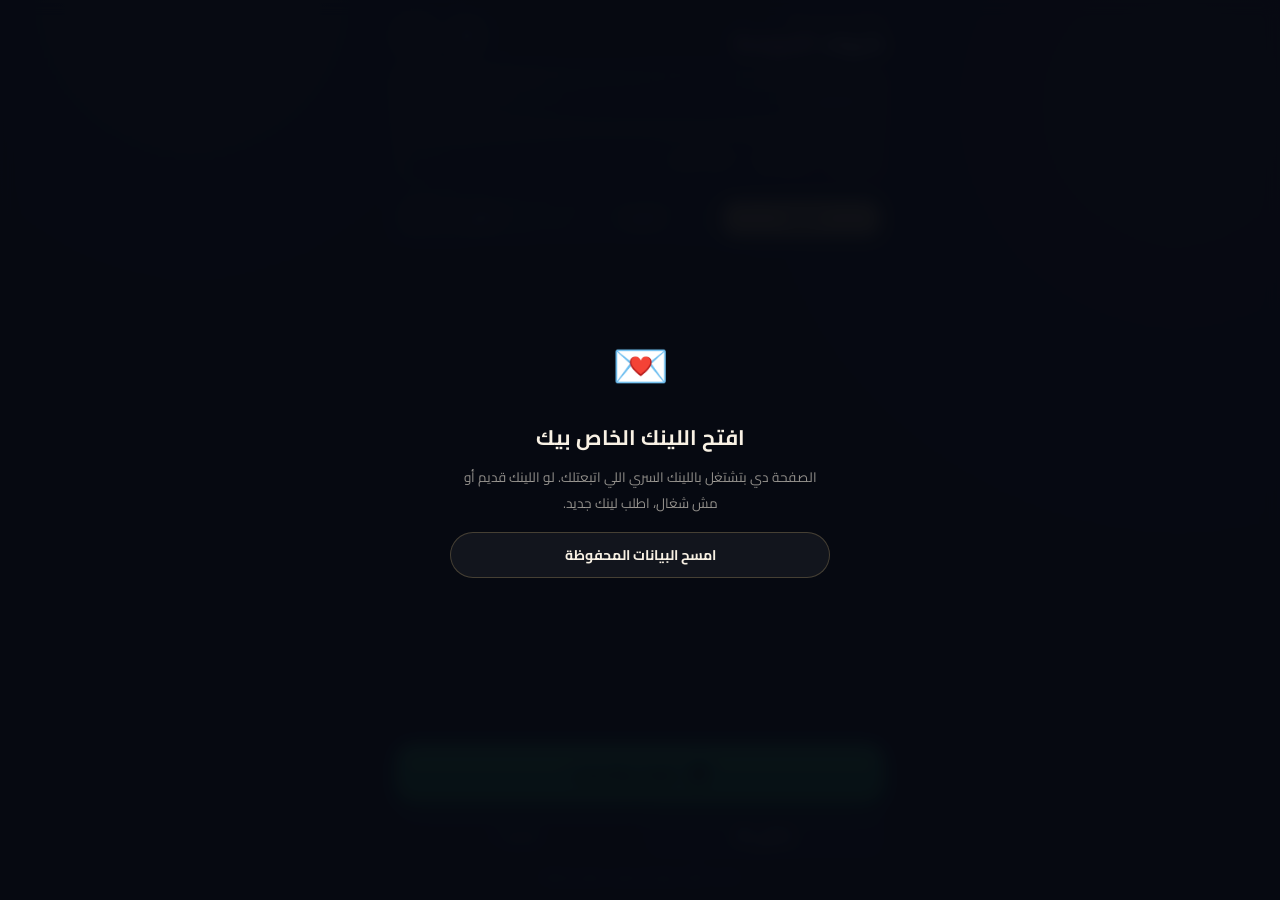
<file: bride.html>
<!doctype html>
<html lang="ar" dir="rtl">
<head>
<meta charset="utf-8">
<meta name="viewport" content="width=device-width,initial-scale=1,viewport-fit=cover">
<meta name="theme-color" content="#070a12">
<meta name="robots" content="noindex,nofollow">
<title>ضيوف العروسة — حسن &amp; آية</title>
<link rel="preconnect" href="https://fonts.googleapis.com">
<link rel="preconnect" href="https://fonts.gstatic.com" crossorigin>
<link href="https://fonts.googleapis.com/css2?family=Cairo:wght@400;600;700;800&family=Cormorant+Garamond:ital,wght@0,600;1,600&display=swap" rel="stylesheet">
<script src="config.js"></script>
<style>
:root{color-scheme:dark;--bg:#070a12;--panel:#0e1320;--panel2:#141b2d;--line:rgba(216,184,120,.26);--gold:#d8b878;--cream:#f8f1e4;--muted:rgba(248,241,228,.58);--green:#25d366;--red:#ff7a7a;--ac:#f4a9bc;--ac2:rgba(244,169,188,.11)}
*{box-sizing:border-box;margin:0;padding:0;-webkit-tap-highlight-color:transparent}
html,body{height:100%}
body{background:radial-gradient(circle at 15% 0%,rgba(216,184,120,.11),transparent 38%),radial-gradient(circle at 92% 12%,var(--ac2),transparent 42%),var(--bg);
  color:var(--cream);font-family:"Cairo","Segoe UI",Tahoma,sans-serif;font-size:14px;-webkit-font-smoothing:antialiased;overflow:hidden}
button,input,select,textarea{font-family:inherit;color:inherit}
button{cursor:pointer;border:0;background:none}
[hidden]{display:none!important}
.app{height:100dvh;width:100%;max-width:520px;margin:0 auto;display:flex;flex-direction:column;
  padding:max(10px,env(safe-area-inset-top)) max(16px,env(safe-area-inset-right)) max(12px,env(safe-area-inset-bottom)) max(16px,env(safe-area-inset-left))}

/* header */
.hd{display:flex;align-items:center;justify-content:space-between;gap:10px;padding:4px 0 8px}
.who{min-width:0}
.who small{display:block;font-family:"Cormorant Garamond",serif;font-style:italic;font-size:15px;color:var(--gold);letter-spacing:.08em;line-height:1}
.who h1{font-size:21px;font-weight:800;line-height:1.35;white-space:nowrap}
.who h1 i{font-style:normal;color:var(--ac)}
.hAct{display:flex;gap:8px;align-items:center}
.ib{position:relative;width:42px;height:42px;border-radius:50%;border:1px solid var(--line);background:rgba(255,255,255,.04);display:grid;place-items:center;transition:.2s}
.ib:active{transform:scale(.92)}
.ib svg{width:20px;height:20px;stroke:var(--cream);fill:none;stroke-width:2;stroke-linecap:round;stroke-linejoin:round}
.sync{position:absolute;top:-2px;left:-2px;min-width:18px;height:18px;padding:0 4px;border-radius:9px;background:#f0b24a;color:#1a1208;font-size:10px;font-weight:800;display:grid;place-items:center}

/* progress */
.prog{padding:10px 14px 12px;border:1px solid var(--line);border-radius:18px;background:linear-gradient(180deg,rgba(255,255,255,.045),rgba(255,255,255,.015))}
.pRow{display:flex;align-items:baseline;justify-content:space-between;gap:8px;margin-bottom:8px}
.pRow b{font-size:22px;font-weight:800;color:var(--gold)}
.pRow span{font-size:12.5px;color:var(--muted)}
.bar{height:8px;border-radius:99px;background:rgba(255,255,255,.08);overflow:hidden}
.bar i{display:block;height:100%;width:0;border-radius:99px;background:linear-gradient(90deg,var(--gold),#f4dca4);transition:width .6s cubic-bezier(.3,.8,.3,1)}
.mini{display:flex;gap:6px;margin-top:9px;flex-wrap:wrap}
.mini span{font-size:11.5px;padding:3px 10px;border-radius:99px;border:1px solid var(--line);color:var(--muted)}
.mini b{color:var(--cream);margin-inline-start:4px}
.mini .y b{color:#8ff0b3}.mini .n b{color:#ffb1b1}

/* tabs */
.tabs{display:grid;grid-template-columns:repeat(3,1fr);gap:6px;margin:10px 0 8px;padding:4px;border-radius:16px;background:rgba(255,255,255,.045);border:1px solid rgba(255,255,255,.06)}
.tabs button{padding:9px 4px;border-radius:12px;font-size:13px;font-weight:700;color:var(--muted);transition:.2s;line-height:1.2}
.tabs button em{font-style:normal;font-size:11px;opacity:.8;margin-inline-start:3px}
.tabs button.on{background:var(--gold);color:#1a1208;box-shadow:0 4px 14px rgba(216,184,120,.28)}

/* views */
.view{flex:1;min-height:0;display:flex;flex-direction:column}
#vCards{flex:1;min-height:0;display:flex;flex-direction:column}
.stage{position:relative;flex:1;min-height:210px;margin-top:6px;touch-action:pan-y}
.card{position:absolute;left:0;right:0;top:8px;bottom:34px;border-radius:26px;border:1px solid var(--line);
  background:linear-gradient(160deg,#1a2340 0%,#0f1526 60%,#0b101d 100%);box-shadow:0 18px 40px rgba(0,0,0,.5),inset 0 1px 0 rgba(255,235,196,.08);
  display:flex;flex-direction:column;align-items:center;justify-content:center;gap:6px;text-align:center;padding:26px 18px 18px;
  transform-origin:50% 100%;transition:transform .45s cubic-bezier(.3,.9,.3,1),opacity .45s,filter .45s;will-change:transform;user-select:none;-webkit-user-select:none}
.card:before{content:"";position:absolute;inset:9px;border-radius:19px;border:1px solid rgba(216,184,120,.16);pointer-events:none}
.card[data-pos="0"]{transform:none;z-index:3;touch-action:pan-y;cursor:grab}
.card[data-pos="1"]{transform:translateY(14px) scale(.955);z-index:2;opacity:.92;filter:brightness(.78)}
.card[data-pos="2"]{transform:translateY(27px) scale(.91);z-index:1;opacity:.7;filter:brightness(.6)}
.card.drag{transition:none;cursor:grabbing}
.card .seal{position:absolute;top:-13px;left:50%;margin-left:-17px;width:34px;height:34px;border-radius:52% 48% 54% 46%/47% 54% 46% 53%;
  background:radial-gradient(circle at 34% 28%,#e0687b,#b32c42 45%,#6f1527);box-shadow:0 3px 8px rgba(40,5,12,.6),inset 0 -2px 4px rgba(50,0,10,.5);
  display:grid;place-items:center;font-family:"Cormorant Garamond",serif;font-style:italic;font-weight:600;font-size:12px;color:rgba(255,226,230,.92)}
.card .num{position:absolute;top:16px;inset-inline-end:20px;font-size:11.5px;color:var(--muted)}
.av{width:clamp(58px,11dvh,84px);height:clamp(58px,11dvh,84px);border-radius:50%;display:grid;place-items:center;font-size:clamp(26px,5dvh,36px);font-weight:800;color:#1a1208;
  background:radial-gradient(circle at 32% 26%,#fff3d2,#d8b878 56%,#a8822f);box-shadow:0 8px 22px rgba(216,184,120,.28),0 0 0 4px rgba(216,184,120,.12)}
.nm{font-size:clamp(20px,6vw,28px);font-weight:800;line-height:1.35;max-width:100%;overflow-wrap:anywhere;display:-webkit-box;-webkit-line-clamp:2;-webkit-box-orient:vertical;overflow:hidden}
.ph{font-size:15px;color:var(--muted);letter-spacing:.06em}
.ph.none{letter-spacing:0;color:#f0b24a}
.chips{display:flex;gap:6px;flex-wrap:wrap;justify-content:center;margin-top:2px}
.chip{font-size:11.5px;padding:3px 11px;border-radius:99px;border:1px solid var(--line);color:var(--muted)}
.chip.yes{color:#8ff0b3;border-color:rgba(37,211,102,.45);background:rgba(37,211,102,.1)}
.chip.no{color:#ffb1b1;border-color:rgba(255,122,122,.4);background:rgba(255,122,122,.08)}
.chip.sent{color:#8fc7ff;border-color:rgba(143,199,255,.4);background:rgba(143,199,255,.08)}
.stamp{position:absolute;inset:0;display:grid;place-items:center;z-index:5;pointer-events:none;border-radius:26px;background:rgba(7,10,18,.35)}
.stamp span{font-size:34px;font-weight:800;color:#8ff0b3;border:4px solid #8ff0b3;border-radius:14px;padding:4px 20px;transform:rotate(-9deg);letter-spacing:1px}
.stamp.skip span{color:var(--gold);border-color:var(--gold);transform:rotate(7deg)}
.ghost{position:absolute;left:0;right:0;top:8px;bottom:34px;z-index:6;pointer-events:none}

/* actions */
.actions{padding:6px 0 2px;display:grid;gap:10px}
.send{display:flex;align-items:center;justify-content:center;gap:10px;height:58px;border-radius:18px;font-size:18px;font-weight:800;color:#06210f;text-decoration:none;
  background:linear-gradient(180deg,#3ee27f,#1fbe5d);box-shadow:0 10px 24px rgba(37,211,102,.28),inset 0 1px 0 rgba(255,255,255,.4);transition:transform .15s}
.send:active{transform:scale(.97)}
.send svg{width:24px;height:24px;fill:#06210f}
.send.copy{background:linear-gradient(180deg,#f0d28f,#cfa24c);color:#1d1306;box-shadow:0 10px 24px rgba(216,184,120,.25),inset 0 1px 0 rgba(255,255,255,.4)}
.sec{display:grid;grid-template-columns:1fr 1fr;gap:10px}
.gh{height:46px;border-radius:14px;border:1px solid var(--line);background:rgba(255,255,255,.04);font-weight:700;font-size:14px;transition:.2s}
.gh:active{transform:scale(.96)}
.gh:disabled{opacity:.35}
.hintRow{text-align:center;font-size:11.5px;color:var(--muted);line-height:1.6}

/* empty / done */
.empty{flex:1;display:grid;place-items:center;text-align:center;padding:20px}
.empty .big{font-size:56px;line-height:1;margin-bottom:12px}
.empty h2{font-size:21px;font-weight:800;margin-bottom:8px}
.empty p{color:var(--muted);line-height:1.9;margin-bottom:16px;font-size:13.5px}
.btn{display:inline-flex;align-items:center;justify-content:center;gap:6px;height:46px;padding:0 22px;border-radius:99px;border:1px solid var(--line);background:rgba(255,255,255,.05);font-weight:700;font-size:14px}
.btn.gold{background:var(--gold);color:#1a1208;border-color:var(--gold)}
.btn.block{width:100%}
.btn:disabled{opacity:.5}

/* lists */
.list{flex:1;min-height:0;overflow-y:auto;overscroll-behavior:contain;padding:4px 0 10px;display:grid;gap:9px;align-content:start}
.srow{display:grid;gap:8px;margin:0 0 8px}
.search{width:100%;height:44px;border-radius:14px;border:1px solid var(--line);background:rgba(255,255,255,.05);padding:0 14px;font-size:14px;outline:none}
.search:focus{border-color:var(--gold)}
.fl{display:flex;gap:6px;overflow-x:auto;padding-bottom:2px;scrollbar-width:none}
.fl::-webkit-scrollbar{display:none}
.fl button{flex:none;padding:6px 13px;border-radius:99px;border:1px solid var(--line);font-size:12px;color:var(--muted);font-weight:600}
.fl button.on{background:rgba(216,184,120,.18);color:var(--gold);border-color:var(--gold)}
.row{display:grid;grid-template-columns:44px 1fr auto;gap:10px;align-items:center;padding:10px 12px;border:1px solid rgba(255,255,255,.08);border-radius:16px;background:var(--panel)}
.row.done{border-color:rgba(37,211,102,.22);background:linear-gradient(90deg,rgba(37,211,102,.06),var(--panel))}
.row .av2{width:44px;height:44px;border-radius:50%;display:grid;place-items:center;font-weight:800;font-size:18px;color:#1a1208;background:radial-gradient(circle at 32% 26%,#fff3d2,#d8b878 58%,#a8822f)}
.row .t{min-width:0}
.row .t b{display:block;font-size:14.5px;font-weight:700;overflow:hidden;text-overflow:ellipsis;white-space:nowrap}
.row .t small{display:block;font-size:11.5px;color:var(--muted);margin-top:1px}
.row .t .chips{justify-content:flex-start;margin-top:4px}
.row .rb{display:flex;flex-direction:column;gap:6px;align-items:stretch}
.rbtn{display:inline-flex;align-items:center;justify-content:center;gap:5px;height:34px;padding:0 12px;border-radius:99px;font-size:12px;font-weight:700;border:1px solid var(--line);background:rgba(255,255,255,.05);text-decoration:none;color:var(--cream);white-space:nowrap}
.rbtn.wa{background:rgba(37,211,102,.16);border-color:rgba(37,211,102,.5);color:#8ff0b3}
.rbtn.dim{color:var(--muted)}

/* gate + sheets */
.gate{position:fixed;inset:0;z-index:50;display:grid;place-items:center;padding:24px;background:rgba(7,10,18,.96);backdrop-filter:blur(8px)}
.gbox{width:min(380px,100%);text-align:center}
.gbox .big{font-size:46px;margin-bottom:10px}
.gbox h2{font-size:21px;margin-bottom:8px}
.gbox p{color:var(--muted);line-height:1.9;margin-bottom:16px;font-size:13.5px}
.pin{display:flex;gap:10px;justify-content:center;direction:ltr;margin-bottom:14px}
.pin input{width:54px;height:62px;text-align:center;font-size:26px;font-weight:800;border-radius:14px;border:1px solid var(--line);background:rgba(255,255,255,.06);outline:none}
.pin input:focus{border-color:var(--gold)}
.err{color:#ffb1b1;font-size:13px;margin-bottom:12px;min-height:20px}
.shade{position:fixed;inset:0;z-index:40;background:rgba(0,0,0,.55);opacity:0;pointer-events:none;transition:opacity .25s}
.shade.on{opacity:1;pointer-events:auto}
.sheet{position:fixed;left:0;right:0;bottom:0;z-index:41;margin:0 auto;max-width:520px;max-height:88dvh;overflow-y:auto;border-radius:26px 26px 0 0;border:1px solid var(--line);border-bottom:0;
  background:linear-gradient(180deg,#121a2e,#0c1120);padding:12px 18px max(18px,env(safe-area-inset-bottom));transform:translateY(105%);transition:transform .35s cubic-bezier(.3,.9,.3,1)}
.sheet.on{transform:none}
.grab{width:44px;height:5px;border-radius:9px;background:rgba(255,255,255,.2);margin:0 auto 12px}
.sheet h3{font-size:18px;font-weight:800;margin-bottom:4px}
.sheet .sub{color:var(--muted);font-size:12.5px;line-height:1.8;margin-bottom:12px}
.mi{display:flex;align-items:center;gap:12px;width:100%;text-align:right;padding:14px 12px;border-radius:14px;font-size:15px;font-weight:600;border:1px solid transparent}
.mi:active{background:rgba(255,255,255,.06)}
.mi span.i{font-size:20px;width:26px;text-align:center}
.mi small{display:block;color:var(--muted);font-weight:400;font-size:11.5px}
.sheet textarea{width:100%;min-height:96px;border-radius:14px;border:1px solid var(--line);background:rgba(255,255,255,.05);padding:12px;font-size:14px;line-height:1.9;outline:none;resize:vertical}
.sheet textarea:focus{border-color:var(--gold)}
.pv{margin:12px 0;padding:12px 14px;border-radius:16px 16px 4px 16px;background:#0c3d2b;border:1px solid rgba(37,211,102,.3);font-size:13px;line-height:1.9;white-space:pre-wrap;overflow-wrap:anywhere;color:#e8fff1;max-height:96px;overflow:auto}
.ins{display:flex;gap:8px;flex-wrap:wrap;margin:8px 0}
.ins button{padding:6px 12px;border-radius:99px;border:1px solid var(--line);font-size:12.5px;background:rgba(255,255,255,.05)}
.two{display:grid;grid-template-columns:1fr 1fr;gap:10px;margin-top:10px}
.fileBtn{display:flex;align-items:center;justify-content:center;gap:6px;height:44px;border-radius:14px;border:1px dashed var(--line);font-size:13px;font-weight:700;cursor:pointer;background:rgba(255,255,255,.03)}
.toast{position:fixed;left:50%;top:max(72px,calc(env(safe-area-inset-top) + 64px));transform:translate(-50%,-20px);z-index:60;max-width:92vw;display:flex;align-items:center;gap:12px;
  padding:11px 16px;border-radius:99px;background:#1b2440;border:1px solid var(--line);box-shadow:0 10px 30px rgba(0,0,0,.5);font-size:13.5px;font-weight:600;opacity:0;pointer-events:none;transition:.3s;white-space:nowrap}
.toast.on{opacity:1;transform:translate(-50%,0);pointer-events:auto}
.toast button{color:var(--gold);font-weight:800;font-size:13.5px;padding:2px 4px}
.conf{position:fixed;z-index:70;pointer-events:none;font-size:22px}
@media (max-height:640px){
  .prog{padding:7px 12px 9px}.pRow{margin-bottom:5px}.pRow b{font-size:18px}.mini{margin-top:6px}
  .send{height:52px;font-size:17px}.gh{height:42px}.tabs{margin:7px 0 4px}.hintRow{display:none}
}
@media (prefers-reduced-motion:reduce){.card,.bar i{transition:none}}
</style>
</head>
<body>
<div class="app" id="app">
  <header class="hd">
    <div class="who"><small>Hassan &amp; Aya</small><h1>ضيوف <i>العروسة</i></h1></div>
    <div class="hAct">
      <button class="ib" id="btnAdd" aria-label="ضيف ضيوف"><svg viewBox="0 0 24 24"><path d="M12 5v14M5 12h14"/></svg></button>
      <button class="ib" id="btnMenu" aria-label="القايمة"><svg viewBox="0 0 24 24"><circle cx="5" cy="12" r="1"/><circle cx="12" cy="12" r="1"/><circle cx="19" cy="12" r="1"/></svg><span class="sync" id="sync" hidden>0</span></button>
    </div>
  </header>

  <section class="prog">
    <div class="pRow"><div><b id="pSent">٠</b> <span>اتبعتلهم من <span id="pTot">٠</span></span></div><span id="pPct">٠٪</span></div>
    <div class="bar"><i id="pFill"></i></div>
    <div class="mini"><span class="y">جاي<b id="sY">٠</b></span><span class="n">مش جاي<b id="sN">٠</b></span><span>لسه مردش<b id="sP">٠</b></span></div>
  </section>

  <nav class="tabs" id="tabs">
    <button data-t="cards" class="on">الكروت<em id="cCards"></em></button>
    <button data-t="sent">اتبعت<em id="cSent"></em></button>
    <button data-t="all">الكل<em id="cAll"></em></button>
  </nav>

  <main class="view">
    <div id="vCards">
      <div class="stage" id="stage"></div>
      <div class="actions" id="actions">
        <a class="send" id="btnSend" href="#" target="_blank" rel="noopener"><svg viewBox="0 0 24 24"><path d="M12.04 2C6.58 2 2.13 6.45 2.13 11.91c0 1.75.46 3.45 1.32 4.95L2.05 22l5.25-1.38a9.9 9.9 0 0 0 4.74 1.21c5.46 0 9.91-4.45 9.91-9.91S17.5 2 12.04 2zm5.8 14.17c-.24.69-1.42 1.32-1.96 1.4-.5.07-1.13.1-1.82-.11-.42-.13-.96-.31-1.65-.6-2.9-1.25-4.8-4.17-4.94-4.37-.14-.19-1.18-1.57-1.18-3s.75-2.13 1.02-2.42c.27-.29.58-.36.78-.36l.56.01c.18 0 .42-.07.66.5.24.58.83 2.02.9 2.17.07.14.12.31.02.5-.1.19-.14.31-.29.48-.14.17-.3.38-.43.51-.14.14-.29.3-.12.58.17.29.74 1.22 1.59 1.97 1.09.97 2.01 1.27 2.3 1.41.29.14.46.12.63-.07.17-.19.72-.84.91-1.13.19-.29.38-.24.65-.14.27.1 1.7.8 1.99.95.29.14.48.22.55.34.07.12.07.7-.17 1.39z"/></svg><span id="sendTxt">ابعت واتساب</span></a>
        <div class="sec"><button class="gh" id="btnSkip">تخطي ⏭</button><button class="gh" id="btnUndo" disabled>تراجع ↩</button></div>
        <div class="hintRow">اسحب الكارت يمين أو شمال علشان تتخطاه</div>
      </div>
    </div>
    <div id="vSent" hidden><div class="list" id="listSent"></div></div>
    <div id="vAll" hidden>
      <div class="srow">
        <input class="search" id="q" type="search" placeholder="دوّر بالاسم أو الرقم..." autocomplete="off">
        <div class="fl" id="flt"><button data-f="all" class="on">الكل</button><button data-f="unsent">لسه ماتبعتش</button><button data-f="yes">جاي</button><button data-f="no">مش جاي</button><button data-f="pending">لسه مردش</button></div>
      </div>
      <div class="list" id="listAll"></div>
    </div>
  </main>
</div>

<div class="gate" id="gate" hidden></div>
<div class="shade" id="shade"></div>
<div class="sheet" id="shMenu">
  <div class="grab"></div>
  <h3>القايمة</h3><p class="sub" id="menuSub"></p>
  <button class="mi" id="miRefresh"><span class="i">🔄</span><div>تحديث الآن<small>الردود بتتحدث لوحدها كل شوية</small></div></button>
  <button class="mi" id="miTpl"><span class="i">✍️</span><div>رسالة الواتساب<small>عدّل نص الرسالة اللي بتتبعت مع الدعوة</small></div></button>
  <button class="mi" id="miAdd"><span class="i">➕</span><div>ضيف ضيوف<small>اكتبهم، أو اختارهم من جهات الاتصال، أو ارفع ملف</small></div></button>
  <button class="mi" id="miReset"><span class="i">⏮</span><div>رجّع الكروت المتخطّاة<small>الكروت اللي عملتلها تخطي ترجع لأول الدور</small></div></button>
  <button class="mi" id="miOut"><span class="i">🚪</span><div>خروج من الجهاز ده<small>بيمسح المفتاح من الموبايل ده بس</small></div></button>
</div>
<div class="sheet" id="shTpl">
  <div class="grab"></div>
  <h3>رسالة الواتساب</h3><p class="sub">اللي هيتبعت لكل ضيف. اضغط على الأزرار علشان تحط الاسم واللينك في المكان اللي تحبه.</p>
  <textarea id="tplText"></textarea>
  <div class="ins"><button data-i="{الاسم}">+ اسم الضيف</button><button data-i="{اللينك}">+ لينك الدعوة</button></div>
  <div class="pv" id="tplPv"></div>
  <div class="two"><button class="btn" id="tplReset">الرسالة الأصلية</button><button class="btn gold" id="tplSave">حفظ</button></div>
</div>
<div class="sheet" id="shAdd">
  <div class="grab"></div>
  <h3>ضيف ضيوف العروسة</h3><p class="sub">كل سطر: الاسم ثم الموبايل. مثال: <span dir="ltr">Ahmed Ali, 01012345678</span>. الاسم بدون رقم مقبول (هتنسخله اللينك).</p>
  <textarea id="addText" placeholder="محمود حسن, 01012345678&#10;سارة محمد, 01198765432"></textarea>
  <div class="two">
    <button class="fileBtn" id="btnPick" hidden>📇 من جهات الاتصال</button>
    <label class="fileBtn">📄 من ملف (vcf / csv)<input type="file" id="fileIn" accept=".vcf,.csv,.txt,text/vcard,text/csv,text/plain" hidden></label>
  </div>
  <p class="sub" id="addInfo" style="margin:10px 0 6px"></p>
  <button class="btn gold block" id="addGo">إضافة الضيوف</button>
</div>
<div class="toast" id="toast"><span id="toastTxt"></span><button id="toastUndo" hidden>تراجع</button></div>

<script>
(function(){
'use strict';
var SIDE='bride';                         // groom | bride
var SIDE_AR=SIDE==='groom'?'العريس':'العروسة';
var GIFT=window.GIFT||{};
var $=function(s){return document.querySelector(s);};
var DEF_TPL='أهلًا {الاسم} 🌹\nحسن وآية بيبعتولك دعوة فرحهم 💌\n{اللينك}\n١٨ نوفمبر · ٨ مساءً · ليلة العمر (عزبة النخل)\nمستنيينك تفرح معانا ❤️';

/* ---------- تخزين آمن ---------- */
var PFX='gift.side.'+SIDE+'.';
function sget(k){try{return localStorage.getItem(PFX+k);}catch(e){return null;}}
function sset(k,v){try{localStorage.setItem(PFX+k,v);return true;}catch(e){return false;}}
function sdel(k){try{localStorage.removeItem(PFX+k);}catch(e){}}
var mem={};

/* ---------- الإعدادات من اللينك ---------- */
var qs=new URLSearchParams(location.search);
var demo=qs.get('demo')==='1';
var hp=new URLSearchParams(location.hash.replace(/^#/,''));
if(hp.get('k')||hp.get('e')){
  if(hp.get('e'))sset('api',hp.get('e'));
  if(hp.get('k'))sset('key',hp.get('k'));
  if(hp.get('w'))sset('wa',hp.get('w'));
  if(hp.get('b'))sset('base',hp.get('b'));
  if(sget('key')===hp.get('k')){try{history.replaceState(null,'',location.pathname+location.search);}catch(e){}}
  else{mem.api=hp.get('e');mem.key=hp.get('k');mem.wa=hp.get('w');mem.base=hp.get('b');}
}
function cfg(k){return mem[k]||sget(k)||'';}

var state={guests:[],tab:'cards',filter:'all',q:'',skipped:[],hist:[],ops:[],busy:false,loaded:false,lastSend:0,tpl:sget('tpl')||DEF_TPL};
try{state.skipped=JSON.parse(sget('skipped')||'[]');}catch(e){}
try{state.ops=JSON.parse(sget('ops')||'[]');}catch(e){}

/* ---------- أدوات ---------- */
var AR=['٠','١','٢','٣','٤','٥','٦','٧','٨','٩'];
function ar(n){return String(n).replace(/\d/g,function(d){return AR[+d];});}
function esc(s){return String(s==null?'':s).replace(/[&<>"']/g,function(c){return {'&':'&amp;','<':'&lt;','>':'&gt;','"':'&quot;',"'":'&#39;'}[c];});}
function normalizePhone(v){var s=String(v||'').replace(/[^\d]/g,'');if(s.indexOf('00')===0)s=s.slice(2);if(s.length===11&&s.charAt(0)==='0')s='20'+s.slice(1);else if(s.length===10&&s.charAt(0)==='1')s='20'+s;return s;}
function fmtPhone(p){var s=String(p||'').replace(/\D/g,'');if(!s)return '';if(s.indexOf('20')===0&&s.length>=12)return '+20 '+s.slice(2,4)+' '+s.slice(4,7)+' '+s.slice(7);return '+'+s;}
function fmtDate(iso){if(!iso)return '';var d=new Date(iso);if(isNaN(d.getTime()))return '';try{return new Intl.DateTimeFormat('ar-EG',{day:'numeric',month:'short',hour:'2-digit',minute:'2-digit'}).format(d);}catch(e){return '';}}
function initial(n){n=String(n||'').trim();var ch=Array.from(n.replace(/^[^\p{L}\p{N}]+/u,''))[0];return ch?ch.toUpperCase():'؟';}
function buzz(ms){try{navigator.vibrate&&navigator.vibrate(ms);}catch(e){}}
function A(el,kf,ms,ease,delay){try{return el.animate(kf,{duration:ms,easing:ease||'ease',delay:delay||0,fill:'both'});}catch(e){return null;}}
function sleep(ms){return new Promise(function(r){setTimeout(r,ms);});}

var toastT;
function toast(msg,undoFn){
  $('#toastTxt').textContent=msg;
  var u=$('#toastUndo');
  u.hidden=!undoFn;u.onclick=function(){if(undoFn)undoFn();$('#toast').classList.remove('on');};
  $('#toast').classList.add('on');clearTimeout(toastT);toastT=setTimeout(function(){$('#toast').classList.remove('on');},undoFn?5200:2800);
}

/* ---------- الاتصال بالشيت (JSONP) ---------- */
function jsonp(params){
  return new Promise(function(resolve,reject){
    var base=String(cfg('api')).trim().replace(/\/+$/,'');
    if(!base)return reject(new Error('nokey'));
    var cb='giftcb'+Math.random().toString(36).slice(2);
    var q=new URLSearchParams();
    Object.keys(params||{}).forEach(function(k){if(params[k]!=null)q.set(k,params[k]);});
    q.set('key',cfg('key'));if(cfg('pin'))q.set('pin',cfg('pin'));
    q.set('callback',cb);q.set('t',String(Date.now()));
    var s=document.createElement('script'),done=false;
    function fin(err,data){if(done)return;done=true;clearTimeout(to);try{delete window[cb];}catch(e){}try{s.remove();}catch(e){}if(err)reject(err);else resolve(data||{});}
    var to=setTimeout(function(){fin(new Error('timeout'));},20000);
    window[cb]=function(d){fin(null,d);};
    s.onerror=function(){fin(new Error('network'));};
    s.src=base+(base.indexOf('?')>=0?'&':'?')+q.toString();
    document.head.appendChild(s);
  });
}

/* ---------- لينك الدعوة والواتساب ---------- */
function baseUrl(){
  var b=cfg('base');
  if(b)return b;
  if(location.protocol==='file:')return String(GIFT.SITE_URL||'');
  return location.origin+location.pathname.replace(/[^\/]*$/,'');
}
function linkFor(g){
  var b=baseUrl();if(!b)return '';
  if(!/\/$/.test(b)&&!/\.html?$/i.test(b))b+='/';
  var url=b+(/\.html?$/i.test(b)?(b.indexOf('?')>=0?'&':'?'):'?')+'name='+encodeURIComponent(g.name||'')+'&id='+encodeURIComponent(g.id||'');
  var frag=[];
  if(!String(GIFT.RSVP_URL||'').trim()&&cfg('api'))frag.push('e='+encodeURIComponent(cfg('api')));
  if(!String(GIFT.COUPLE_WA||'').trim()&&cfg('wa'))frag.push('w='+encodeURIComponent(normalizePhone(cfg('wa'))));
  if(frag.length)url+='#'+frag.join('&');
  return url;
}
function buildMsg(g,tpl){
  var link=linkFor(g),t=String(tpl==null?state.tpl:tpl);
  var has=/\{(اللينك|link)\}/.test(t);
  t=t.replace(/\{(الاسم|name)\}/g,g.name||'').replace(/\{(اللينك|link)\}/g,link);
  if(!has)t+='\n'+link;
  return t;
}
function waLink(g){var p=normalizePhone(g.phone);return p?'https://wa.me/'+p+'?text='+encodeURIComponent(buildMsg(g)):'';}

/* ---------- بيانات / طابور المزامنة ---------- */
function find(id){for(var i=0;i<state.guests.length;i++)if(state.guests[i].id===id)return state.guests[i];return null;}
function saveLocal(){sset('skipped',JSON.stringify(state.skipped));sset('ops',JSON.stringify(state.ops));}
function queueOp(op){
  state.ops=state.ops.filter(function(o){return !(o.a===op.a&&o.id===op.id);});
  state.ops.push(op);saveLocal();updateSync();flush();
}
var flushing=false;
function flush(){
  if(flushing||!state.ops.length)return;
  if(demo){state.ops=[];saveLocal();updateSync();return;}
  flushing=true;
  (function next(){
    if(!state.ops.length){flushing=false;updateSync();return;}
    var op=state.ops[0];
    jsonp({action:'sent',id:op.id,v:op.v}).then(function(r){
      if(r&&!r.ok&&(r.error==='not_found'||r.error==='forbidden')){state.ops.shift();}
      else if(r&&r.ok){state.ops.shift();}
      else throw new Error((r&&r.error)||'fail');
      saveLocal();updateSync();next();
    }).catch(function(){flushing=false;updateSync();});
  })();
}
function updateSync(){var n=state.ops.length,s=$('#sync');s.hidden=!n;s.textContent=ar(n);}
setInterval(flush,9000);
window.addEventListener('online',flush);

function applyOps(){
  state.ops.forEach(function(op){var g=find(op.id);if(g)g.sentAt=op.v==='0'?'':(g.sentAt||new Date().toISOString());});
}
function load(silent){
  if(demo){if(!state.loaded){state.guests=demoData();state.loaded=true;}render();return Promise.resolve();}
  if(state.busy)return Promise.resolve();
  if(!cfg('api')||!cfg('key')){showGate('nokey');return Promise.resolve();}
  state.busy=true;
  return jsonp({action:'list'}).then(function(r){
    if(!r||!r.ok)throw new Error((r&&r.error)||'fail');
    if(r.role&&r.role!=='admin'&&r.role!==SIDE){showGate('wrongside');return;}
    state.guests=(r.guests||[]).filter(function(g){return String(g.side||'').trim()===SIDE_AR;});
    applyOps();state.loaded=true;hideGate();render();
    if(!silent)toast('اتحدثت القايمة');
  }).catch(function(e){
    var m=String(e&&e.message||e);
    if(m==='bad_pin')showGate(cfg('pin')?'badpin':'pin');
    else if(m==='unauthorized')showGate('unauth');
    else if(m==='nokey')showGate('nokey');
    else if(!state.loaded)showGate('offline');
    else if(!silent)toast('مفيش اتصال دلوقتي');
  }).then(function(){state.busy=false;});
}

/* ---------- Gate ---------- */
function hideGate(){$('#gate').hidden=true;}
function showGate(kind){
  var g=$('#gate'),h='';
  if(kind==='pin'||kind==='badpin'){
    h='<div class="gbox"><div class="big">🔐</div><h2>ادخل الـPIN</h2><p>الصفحة دي محمية. اكتب الـPIN المكوّن من ٤ أرقام اللي اتبعتلك.</p><div class="pin" id="pinBox"><input inputmode="numeric" maxlength="1" autocomplete="off"><input inputmode="numeric" maxlength="1"><input inputmode="numeric" maxlength="1"><input inputmode="numeric" maxlength="1"></div><div class="err">'+(kind==='badpin'?'الـPIN غلط، جرّب تاني.':'')+'</div><button class="btn gold block" id="pinGo">دخول</button></div>';
  }else if(kind==='offline'){
    h='<div class="gbox"><div class="big">📡</div><h2>مش قادر أوصل للقايمة</h2><p>راجع النت وجرّب تاني.</p><button class="btn gold block" id="gRetry">جرّب تاني</button></div>';
  }else if(kind==='wrongside'){
    h='<div class="gbox"><div class="big">🚫</div><h2>اللينك ده مش لطرف '+SIDE_AR+'</h2><p>افتح اللينك الخاص بيك اللي اتبعتلك.</p></div>';
  }else{
    h='<div class="gbox"><div class="big">💌</div><h2>افتح اللينك الخاص بيك</h2><p>الصفحة دي بتشتغل باللينك السري اللي اتبعتلك. لو اللينك قديم أو مش شغال، اطلب لينك جديد.</p>'+(demo?'':'<button class="btn block" id="gOut">امسح البيانات المحفوظة</button>')+'</div>';
  }
  g.innerHTML=h;g.hidden=false;
  var pb=$('#pinBox');
  if(pb){
    var ins=pb.querySelectorAll('input');
    ins[0].focus();
    ins.forEach(function(inp,i){
      inp.addEventListener('input',function(){inp.value=inp.value.replace(/\D/g,'').slice(-1);if(inp.value&&ins[i+1])ins[i+1].focus();if(i===3&&inp.value)go();});
      inp.addEventListener('keydown',function(e){if(e.key==='Backspace'&&!inp.value&&ins[i-1])ins[i-1].focus();});
    });
    function go(){var v=Array.prototype.map.call(ins,function(x){return x.value;}).join('');if(v.length===4){sset('pin',v);mem.pin=v;load(true);}}
    $('#pinGo').onclick=go;
  }
  var rt=$('#gRetry');if(rt)rt.onclick=function(){load(true);};
  var go2=$('#gOut');if(go2)go2.onclick=function(){['api','key','pin','wa','base','skipped','ops'].forEach(sdel);location.reload();};
}

/* ---------- عرض ---------- */
function queue(){
  var un=state.guests.filter(function(g){return !g.sentAt;});
  var sk=state.skipped;
  var front=un.filter(function(g){return sk.indexOf(g.id)<0;});
  var back=sk.map(find).filter(function(g){return g&&!g.sentAt;});
  return front.concat(back);
}
function statusOf(g){var s=String(g.status||'').trim();return s==='جاي'?'yes':(s==='مش جاي'?'no':'pending');}
function chipsHtml(g){
  var st=statusOf(g),h='';
  if(st==='yes')h+='<span class="chip yes">جاي ✅</span>';
  else if(st==='no')h+='<span class="chip no">مش جاي</span>';
  else h+='<span class="chip">لسه مردش</span>';
  if(g.sentAt)h+='<span class="chip sent">اتبعت</span>';
  return h;
}
function stats(){
  var t=state.guests.length,s=0,y=0,n=0,p=0;
  state.guests.forEach(function(g){if(g.sentAt)s++;var st=statusOf(g);if(st==='yes')y++;else if(st==='no')n++;else p++;});
  return {t:t,s:s,y:y,n:n,p:p};
}
function render(){
  var st=stats();
  $('#pSent').textContent=ar(st.s);$('#pTot').textContent=ar(st.t);
  var pct=st.t?Math.round(st.s/st.t*100):0;
  $('#pPct').textContent=ar(pct)+'٪';$('#pFill').style.width=pct+'%';
  $('#sY').textContent=ar(st.y);$('#sN').textContent=ar(st.n);$('#sP').textContent=ar(st.p);
  var q=queue();
  $('#cCards').textContent=q.length?ar(q.length):'';
  $('#cSent').textContent=st.s?ar(st.s):'';
  $('#cAll').textContent=st.t?ar(st.t):'';
  $('#btnUndo').disabled=!state.hist.length;
  if(state.tab==='cards')renderCards(q);
  else if(state.tab==='sent')renderSent();
  else renderAll();
}

var els={};
function cardHtml(g,i,total){
  return '<div class="seal">H&amp;A</div><span class="num">'+ar(i)+' / '+ar(total)+'</span>'
    +'<div class="av">'+esc(initial(g.name))+'</div><h2 class="nm">'+esc(g.name||'بدون اسم')+'</h2>'
    +(g.phone?'<div class="ph" dir="ltr">'+esc(fmtPhone(g.phone))+'</div>':'<div class="ph none">مفيش رقم — انسخ اللينك وابعته بنفسك</div>')
    +'<div class="chips">'+chipsHtml(g)+'</div>';
}
function renderCards(q){
  var stage=$('#stage'),acts=$('#actions');
  var total=state.guests.length;
  if(!q.length){
    Object.keys(els).forEach(function(k){els[k].remove();delete els[k];});
    acts.hidden=true;
    var done=total>0;
    stage.innerHTML=done
      ?'<div class="empty"><div><div class="big">🎉</div><h2>خلصت كل الدعوات!</h2><p>اتبعتلك '+ar(total)+' دعوة. الردود هتظهر هنا أول بأول.</p><button class="btn gold" id="eAll">شوف الردود</button></div></div>'
      :'<div class="empty"><div><div class="big">💌</div><h2>لسه مفيش ضيوف</h2><p>ضيف أول ضيوفك وابدأ ابعتلهم الدعوات واحد ورا التاني.</p><button class="btn gold" id="eAdd">+ ضيف ضيوف</button></div></div>';
    var ea=$('#eAll');if(ea)ea.onclick=function(){setTab('all');};
    var ad=$('#eAdd');if(ad)ad.onclick=openAdd;
    if(done&&!render._confetti){render._confetti=true;confetti(18);}
    return;
  }
  render._confetti=false;
  if(stage.querySelector('.empty'))stage.innerHTML='';
  acts.hidden=false;
  var show=q.slice(0,3),ids={};
  show.forEach(function(g,pos){
    ids[g.id]=1;
    var el=els[g.id];
    var idx=state.guests.indexOf(g)+1;
    if(!el){
      el=document.createElement('article');el.className='card';el.dataset.id=g.id;
      el.innerHTML=cardHtml(g,idx,total);
      el.dataset.pos=pos+(pos>1?0:0);
      el.style.opacity='0';
      stage.appendChild(el);els[g.id]=el;
      void el.offsetWidth;el.style.opacity='';
    }else{
      el.querySelector('.chips').innerHTML=chipsHtml(g);
      el.querySelector('.num').textContent=ar(idx)+' / '+ar(total);
    }
    el.dataset.pos=pos;
    if(pos===0)bindDrag(el);
  });
  Object.keys(els).forEach(function(id){if(!ids[id]){els[id].remove();delete els[id];}});
  var top=show[0],a=$('#btnSend'),tx=$('#sendTxt');
  var wl=waLink(top);
  if(wl){a.className='send';a.href=wl;a.target='_blank';tx.textContent='ابعت واتساب';a.dataset.mode='wa';}
  else{a.className='send copy';a.href='#';a.removeAttribute('target');tx.textContent='انسخ اللينك واعتبره اتبعت';a.dataset.mode='copy';}
  a.dataset.id=top.id;
}

/* سحب الكارت للتخطي */
function bindDrag(el){
  if(el._bound)return;el._bound=true;
  var sx=0,sy=0,dx=0,on=false,id=null;
  el.addEventListener('pointerdown',function(e){if(el.dataset.pos!=='0')return;on=true;sx=e.clientX;sy=e.clientY;dx=0;id=e.pointerId;});
  el.addEventListener('pointermove',function(e){
    if(!on)return;var mx=e.clientX-sx,my=e.clientY-sy;
    if(!el.classList.contains('drag')){if(Math.abs(mx)>8&&Math.abs(mx)>Math.abs(my)){el.classList.add('drag');try{el.setPointerCapture(id);}catch(_){}}else return;}
    dx=mx;el.style.transform='translateX('+dx+'px) rotate('+(dx/22)+'deg)';
  });
  function end(){
    if(!on)return;on=false;
    if(!el.classList.contains('drag'))return;
    el.classList.remove('drag');
    if(Math.abs(dx)>96){var dir=dx>0?1:-1;el.style.transform='';doSkip(dir);}
    else{el.style.transform='';}
  }
  el.addEventListener('pointerup',end);el.addEventListener('pointercancel',end);
}

/* كارت بيطير بره المسرح (نسخة شبحية عشان الحالة تتحدث فورًا) */
function flyOut(id,kind,dir){
  var el=els[id];if(!el)return;
  var stage=$('#stage'),gh=el.cloneNode(true);
  gh.className='card ghost';gh.removeAttribute('data-pos');gh.style.cssText='position:absolute;left:0;right:0;top:8px;bottom:34px;z-index:6;pointer-events:none;transition:none';
  var stp=document.createElement('div');stp.className='stamp'+(kind==='skip'?' skip':'');stp.innerHTML='<span>'+(kind==='skip'?'بعدين':'اتبعت ✓')+'</span>';
  gh.appendChild(stp);stage.appendChild(gh);
  A(stp,[{opacity:0,transform:'scale(2.2)'},{opacity:1,transform:'scale(1)'}],220,'cubic-bezier(.3,1.4,.5,1)');
  var x=(dir||1)*(kind==='send'?1.25:1.2)*stage.clientWidth;
  var an=A(gh,[{transform:'none',opacity:1},{transform:'none',opacity:1,offset:.28},{transform:'translate('+x+'px,'+(kind==='send'?-40:20)+'px) rotate('+(dir||1)*16+'deg)',opacity:0}],kind==='send'?620:420,'cubic-bezier(.5,0,.75,.5)');
  var rm=function(){try{gh.remove();}catch(e){}};
  if(an)an.onfinish=rm;setTimeout(rm,900);
}

/* ---------- الأفعال ---------- */
function doSend(id,viaList){
  var g=find(id);if(!g)return;
  var was=!!g.sentAt;
  if(!was){
    g.sentAt=new Date().toISOString();
    state.hist.push({t:'send',id:id});if(state.hist.length>30)state.hist.shift();
    state.skipped=state.skipped.filter(function(x){return x!==id;});
    queueOp({a:'sent',id:id,v:'1'});
    buzz(18);
    if(!viaList&&state.tab==='cards')flyOut(id,'send',1);
    toast('اتسجل: '+(g.name||'ضيف')+' ✅',function(){undoSend(id);});
    render();
  }
}
function undoSend(id){
  var g=find(id);if(!g||!g.sentAt)return;
  g.sentAt='';
  state.hist=state.hist.filter(function(h){return !(h.t==='send'&&h.id===id);});
  queueOp({a:'sent',id:id,v:'0'});
  buzz(10);render();
}
function doSkip(dir){
  var q=queue();if(q.length<2&&!(q.length===1))return;
  var g=q[0];if(!g)return;
  if(q.length===1){toast('ده آخر كارت');return;}
  flyOut(g.id,'skip',dir||-1);
  state.skipped=state.skipped.filter(function(x){return x!==g.id;});state.skipped.push(g.id);
  state.hist.push({t:'skip',id:g.id});if(state.hist.length>30)state.hist.shift();
  saveLocal();buzz(10);render();
}
function undo(){
  var h=state.hist.pop();if(!h){return;}
  if(h.t==='send'){var g=find(h.id);if(g&&g.sentAt){g.sentAt='';queueOp({a:'sent',id:h.id,v:'0'});toast('رجّعت '+(g.name||'الضيف'));}}
  else{state.skipped=state.skipped.filter(function(x){return x!==h.id;});saveLocal();}
  buzz(10);render();
}

/* ---------- القوائم ---------- */
function rowHtml(g){
  var phone=normalizePhone(g.phone);
  var meta=g.sentAt?('اتبعت: '+esc(fmtDate(g.sentAt))):(phone?esc(fmtPhone(phone)):'مفيش رقم');
  var btn='';
  if(g.sentAt){
    btn=(phone?'<a class="rbtn dim" data-act="again" data-id="'+esc(g.id)+'" href="'+esc(waLink(g))+'" target="_blank" rel="noopener">ابعت تاني</a>':'<button class="rbtn dim" data-act="copy" data-id="'+esc(g.id)+'">نسخ اللينك</button>')
       +'<button class="rbtn" data-act="undo" data-id="'+esc(g.id)+'">تراجع</button>';
  }else{
    btn=phone?'<a class="rbtn wa" data-act="send" data-id="'+esc(g.id)+'" href="'+esc(waLink(g))+'" target="_blank" rel="noopener">واتساب</a>'
             :'<button class="rbtn wa" data-act="copysend" data-id="'+esc(g.id)+'">نسخ + تم</button>';
  }
  return '<div class="row'+(g.sentAt?' done':'')+'"><div class="av2">'+esc(initial(g.name))+'</div><div class="t"><b>'+esc(g.name||'بدون اسم')+'</b><small dir="auto">'+meta+'</small><div class="chips">'+chipsHtml(g)+'</div></div><div class="rb">'+btn+'</div></div>';
}
function renderSent(){
  var l=state.guests.filter(function(g){return g.sentAt;}).sort(function(a,b){return String(b.sentAt).localeCompare(String(a.sentAt));});
  $('#listSent').innerHTML=l.length?l.map(rowHtml).join(''):'<div class="empty"><div><div class="big">📭</div><p>لسه مفيش دعوات اتبعتت.</p></div></div>';
}
function renderAll(){
  var q=state.q.trim().toLowerCase(),qd=q.replace(/\D/g,'');
  var l=state.guests.filter(function(g){
    if(state.filter==='unsent'&&g.sentAt)return false;
    if(state.filter==='yes'&&statusOf(g)!=='yes')return false;
    if(state.filter==='no'&&statusOf(g)!=='no')return false;
    if(state.filter==='pending'&&statusOf(g)!=='pending')return false;
    if(!q)return true;
    return String(g.name||'').toLowerCase().indexOf(q)>=0||(qd&&String(g.phone||'').indexOf(qd)>=0);
  });
  $('#listAll').innerHTML=l.length?l.map(rowHtml).join(''):'<div class="empty"><div><div class="big">🔍</div><p>مفيش نتائج.</p></div></div>';
}
function copyText(t,ok){
  function fb(){var x=document.createElement('textarea');x.value=t;x.style.position='fixed';x.style.opacity='0';document.body.appendChild(x);x.select();try{document.execCommand('copy');ok&&ok();}catch(e){toast('مش قادر أنسخ');}x.remove();}
  if(navigator.clipboard&&navigator.clipboard.writeText)navigator.clipboard.writeText(t).then(function(){ok&&ok();},fb);else fb();
}
function listClick(e){
  var b=e.target.closest('[data-act]');if(!b)return;
  var id=b.dataset.id,act=b.dataset.act,g=find(id);if(!g)return;
  if(Date.now()-state.lastSend<800&&(act==='send'||act==='again')){e.preventDefault();return;}
  if(act==='send'){state.lastSend=Date.now();doSend(id,true);}
  else if(act==='again'){state.lastSend=Date.now();}
  else if(act==='undo'){undoSend(id);toast('رجّعت '+(g.name||'الضيف'));}
  else if(act==='copy'){copyText(buildMsg(g),function(){toast('اتنسخت الرسالة ✅');});}
  else if(act==='copysend'){copyText(buildMsg(g),function(){doSend(id,true);});}
}
$('#listSent').addEventListener('click',listClick);
$('#listAll').addEventListener('click',listClick);

function setTab(t){
  state.tab=t;
  document.querySelectorAll('#tabs button').forEach(function(b){b.classList.toggle('on',b.dataset.t===t);});
  $('#vCards').hidden=t!=='cards';$('#vSent').hidden=t!=='sent';$('#vAll').hidden=t!=='all';
  render();
}
$('#tabs').addEventListener('click',function(e){var b=e.target.closest('button');if(b)setTab(b.dataset.t);});
$('#q').addEventListener('input',function(e){state.q=e.target.value;renderAll();});
$('#flt').addEventListener('click',function(e){var b=e.target.closest('button');if(!b)return;state.filter=b.dataset.f;document.querySelectorAll('#flt button').forEach(function(x){x.classList.toggle('on',x===b);});renderAll();});

/* أزرار الكروت */
$('#btnSend').addEventListener('click',function(e){
  var a=e.currentTarget,id=a.dataset.id;
  if(Date.now()-state.lastSend<900){e.preventDefault();return;}
  state.lastSend=Date.now();
  if(a.dataset.mode==='copy'){
    e.preventDefault();var g=find(id);if(!g)return;
    copyText(buildMsg(g),function(){doSend(id,false);});
    return;
  }
  doSend(id,false);   // الرابط نفسه بيفتح واتساب
});
$('#btnSkip').onclick=function(){doSkip(-1);};
$('#btnUndo').onclick=undo;

/* ---------- Sheets ---------- */
var shade=$('#shade'),openSh=null;
function openSheet(id){closeSheets();openSh=$(id);openSh.classList.add('on');shade.classList.add('on');}
function closeSheets(){document.querySelectorAll('.sheet.on').forEach(function(s){s.classList.remove('on');});shade.classList.remove('on');openSh=null;}
shade.onclick=closeSheets;
$('#btnMenu').onclick=function(){$('#menuSub').textContent='طرف '+SIDE_AR+(demo?' · معاينة تجريبية':'');openSheet('#shMenu');};
$('#miRefresh').onclick=function(){closeSheets();load(false);};
$('#miReset').onclick=function(){closeSheets();state.skipped=[];saveLocal();render();toast('رجعت الكروت لأول الدور');};
$('#miOut').onclick=function(){closeSheets();if(demo){toast('ده وضع المعاينة');return;}['api','key','pin','wa','base','skipped','ops'].forEach(sdel);location.reload();};
$('#miTpl').onclick=openTpl;
$('#miAdd').onclick=openAdd;$('#btnAdd').onclick=openAdd;

function sample(){return state.guests[0]||{name:'أحمد',id:'demo123'};}
function tplPreview(){$('#tplPv').textContent=buildMsg(sample(),$('#tplText').value);}
function openTpl(){$('#tplText').value=state.tpl;tplPreview();openSheet('#shTpl');}
$('#tplText').addEventListener('input',tplPreview);
$('#shTpl .ins').addEventListener('click',function(e){var b=e.target.closest('button');if(!b)return;var t=$('#tplText'),s=t.selectionStart||t.value.length;t.value=t.value.slice(0,s)+b.dataset.i+t.value.slice(t.selectionEnd||s);t.focus();t.selectionStart=t.selectionEnd=s+b.dataset.i.length;tplPreview();});
$('#tplReset').onclick=function(){$('#tplText').value=DEF_TPL;tplPreview();};
$('#tplSave').onclick=function(){state.tpl=$('#tplText').value.trim()||DEF_TPL;sset('tpl',state.tpl);closeSheets();render();toast('اتحفظت الرسالة ✅');};

/* إضافة ضيوف */
function digitCount(s){return String(s||'').replace(/\D/g,'').length;}
function parseLine(raw){
  var line=String(raw||'').replace(/^\s*(?:\d+\s*[\.\)\-]|[-*•])\s*/,'').trim();
  if(!line)return null;
  var parts=line.split(/[,;\t]+/).map(function(s){return s.trim();}).filter(Boolean),name='',phone='';
  if(parts.length>=2){var a=parts[0],b=parts[parts.length-1];if(digitCount(a)>=8){phone=a;name=parts.slice(1).join(' ');}else{phone=b;name=parts.slice(0,-1).join(' ');}}
  else{var m0=line.match(/^(\+?\d[\d\s\-]{7,})[\s\-–—:]+(.+)$/);if(m0){phone=m0[1];name=m0[2];}else{var m=line.match(/^(.*?)[\s\-–—:]*(\+?\d[\d\s\-]{7,})\s*$/);if(m){name=m[1];phone=m[2];}else name=line;}}
  name=String(name||'').replace(/[\s\-–—:]+$/,'').trim();
  return {name:name,phone:normalizePhone(phone)};
}
function openAdd(){closeSheets();$('#addInfo').textContent='';openSheet('#shAdd');setTimeout(function(){$('#addText').focus();},350);}
if(navigator.contacts&&navigator.contacts.select){
  $('#btnPick').hidden=false;
  $('#btnPick').onclick=function(){
    navigator.contacts.select(['name','tel'],{multiple:true}).then(function(list){
      var lines=[];list.forEach(function(c){var n=(c.name&&c.name[0])||'',t=(c.tel&&c.tel[0])||'';if(n||t)lines.push((n||'ضيف')+(t?', '+t:''));});
      var tx=$('#addText');tx.value=(tx.value.trim()?tx.value.trim()+'\n':'')+lines.join('\n');
      $('#addInfo').textContent='اتضاف '+ar(lines.length)+' جهة للقايمة. راجعها واحذف اللي مش عايزه وبعدين دوس إضافة.';
    }).catch(function(){});
  };
}
function parseVcf(t){
  var out=[],cards=t.split(/BEGIN:VCARD/i).slice(1);
  cards.forEach(function(c){
    c=c.replace(/\r/g,'').replace(/=\n/g,'');
    var fn=(c.match(/^FN[^:\n]*:(.*)$/mi)||[])[0];
    var name='';
    var m=c.match(/^FN([^:\n]*):(.*)$/mi);
    if(m){name=m[2];if(/QUOTED-PRINTABLE/i.test(m[1])){try{name=decodeURIComponent(name.replace(/=([0-9A-F]{2})/gi,'%$1'));}catch(e){}}}
    var tm=c.match(/^TEL[^:\n]*:(.*)$/mi);
    var tel=tm?tm[1]:'';
    if(name.trim()||tel)out.push((name.trim()||'ضيف')+(tel?', '+tel.trim():''));
  });
  return out;
}
function parseCsv(t){
  var out=[];t.replace(/^﻿/,'').split(/\r?\n/).forEach(function(l,i){
    var cells=l.match(/("([^"]|"")*"|[^,;\t]+)/g)||[];cells=cells.map(function(c){return c.replace(/^"|"$/g,'').replace(/""/g,'"').trim();});
    if(cells.length<1||/^(name|الاسم)$/i.test(cells[0]))return;
    var ph=cells.filter(function(c){return digitCount(c)>=8;})[0]||'',nm=cells.filter(function(c){return c&&digitCount(c)<8;})[0]||'';
    if(nm||ph)out.push((nm||'ضيف')+(ph?', '+ph:''));
  });
  return out;
}
$('#fileIn').addEventListener('change',function(e){
  var f=e.target.files&&e.target.files[0];if(!f)return;
  var r=new FileReader();
  r.onload=function(){
    var t=String(r.result||''),lines=/BEGIN:VCARD/i.test(t)?parseVcf(t):(/,|;|\t/.test(t)&&/csv/i.test(f.name)?parseCsv(t):t.split(/\r?\n/).filter(Boolean));
    var tx=$('#addText');tx.value=(tx.value.trim()?tx.value.trim()+'\n':'')+lines.join('\n');
    $('#addInfo').textContent='قريت '+ar(lines.length)+' جهة. راجعها واحذف اللي مش عايزه وبعدين دوس إضافة.';
    e.target.value='';
  };
  r.readAsText(f,'utf-8');
});
$('#addGo').onclick=function(){
  var list=[],skipped=0;
  String($('#addText').value||'').split(/\r?\n/).forEach(function(l){var g=parseLine(l);if(!g)return;if(!g.name){skipped++;return;}g.side=SIDE_AR;list.push(g);});
  if(!list.length){toast('اكتب اسم ضيف واحد على الأقل');return;}
  var btn=$('#addGo'),old=btn.textContent;btn.disabled=true;
  if(demo){
    list.forEach(function(g,i){state.guests.push({id:'d'+Date.now()+i,name:g.name,phone:g.phone,status:'لسه',sentAt:'',side:SIDE_AR});});
    $('#addText').value='';btn.disabled=false;btn.textContent=old;closeSheets();render();toast('اتضافوا '+ar(list.length)+' ضيف');return;
  }
  var cur=0,added=0,dup=0;
  (function next(){
    if(cur>=list.length){
      $('#addText').value='';btn.disabled=false;btn.textContent=old;closeSheets();
      toast('اتضافوا '+ar(added)+' ضيف'+(dup?' — اتجاهل '+ar(dup)+' رقم مكرر':''));
      load(true);return;
    }
    var ch=list.slice(cur,cur+10);btn.textContent='بيضيف... '+ar(Math.min(cur+ch.length,list.length))+'/'+ar(list.length);
    jsonp({action:'addbulk',data:JSON.stringify(ch)}).then(function(r){
      if(!r||!r.ok)throw new Error((r&&r.error)||'fail');
      added+=r.added==null?ch.length:Number(r.added)||0;dup+=Number(r.skipped)||0;cur+=ch.length;next();
    }).catch(function(err){btn.disabled=false;btn.textContent=old;toast('حصلت مشكلة: '+String(err.message||err));});
  })();
};

/* ---------- قصاصات احتفال ---------- */
function confetti(n){
  var em=['✨','💛','💌','🤍','🎉'];
  for(var i=0;i<n;i++){(function(i){
    var e=document.createElement('div');e.className='conf';e.textContent=em[i%em.length];
    e.style.left=(20+Math.random()*60)+'vw';e.style.top='40vh';document.body.appendChild(e);
    var dx=(Math.random()-.5)*220,dy=-(80+Math.random()*180);
    var an=A(e,[{transform:'translate(0,0) scale(.6)',opacity:1},{transform:'translate('+dx+'px,'+dy+'px) scale(1.1)',opacity:1,offset:.5},{transform:'translate('+dx*1.3+'px,'+(dy+260)+'px) rotate(180deg)',opacity:0}],1400+Math.random()*600,'cubic-bezier(.2,.7,.3,1)',i*40);
    setTimeout(function(){e.remove();},2300);
  })(i);}
}

/* ---------- تجريبي ---------- */
function demoData(){
  var names=['محمود حسن','سارة محمد','عمر خالد','منى عبدالله','Ahmed Ali','ياسمين فتحي','كريم سمير','نورهان رضا','مصطفى إبراهيم','دينا طارق','أ/ صلاح الدين','هبة يوسف'];
  var out=names.map(function(n,i){return {id:'demo'+i,name:n,phone:i===5?'':('2010'+(10000000+i*1111111)),status:i===1?'جاي':(i===3?'مش جاي':'لسه'),sentAt:i<2?new Date(Date.now()-3600e3*(i+1)).toISOString():'',side:SIDE_AR};});
  return out;
}

/* ---------- تشغيل ---------- */
document.addEventListener('visibilitychange',function(){if(!document.hidden){flush();load(true);}});
setInterval(function(){if(!document.hidden)load(true);},45000);
updateSync();
$('#vSent').hidden=true;$('#vAll').hidden=true;
if(demo){load(true);}else if(!cfg('api')||!cfg('key')){showGate('nokey');}else{load(true);}
})();
</script>
</body>
</html>
</file>
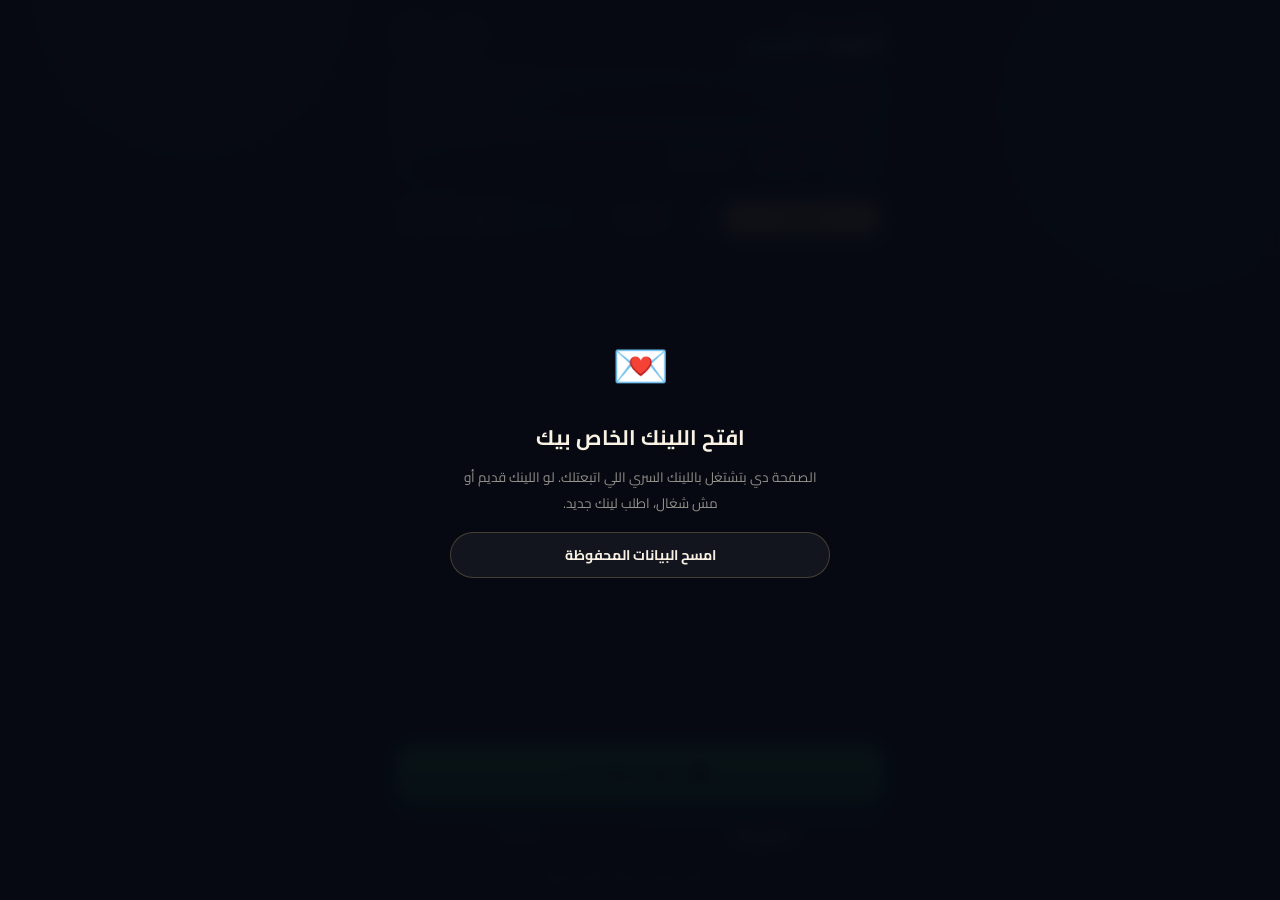
<file: groom.html>
<!doctype html>
<html lang="ar" dir="rtl">
<head>
<meta charset="utf-8">
<meta name="viewport" content="width=device-width,initial-scale=1,viewport-fit=cover">
<meta name="theme-color" content="#070a12">
<meta name="robots" content="noindex,nofollow">
<title>ضيوف العريس — حسن &amp; آية</title>
<link rel="preconnect" href="https://fonts.googleapis.com">
<link rel="preconnect" href="https://fonts.gstatic.com" crossorigin>
<link href="https://fonts.googleapis.com/css2?family=Cairo:wght@400;600;700;800&family=Cormorant+Garamond:ital,wght@0,600;1,600&display=swap" rel="stylesheet">
<script src="config.js"></script>
<style>
:root{color-scheme:dark;--bg:#070a12;--panel:#0e1320;--panel2:#141b2d;--line:rgba(216,184,120,.26);--gold:#d8b878;--cream:#f8f1e4;--muted:rgba(248,241,228,.58);--green:#25d366;--red:#ff7a7a;--ac:#8fc7ff;--ac2:rgba(143,199,255,.10)}
*{box-sizing:border-box;margin:0;padding:0;-webkit-tap-highlight-color:transparent}
html,body{height:100%}
body{background:radial-gradient(circle at 15% 0%,rgba(216,184,120,.11),transparent 38%),radial-gradient(circle at 92% 12%,var(--ac2),transparent 42%),var(--bg);
  color:var(--cream);font-family:"Cairo","Segoe UI",Tahoma,sans-serif;font-size:14px;-webkit-font-smoothing:antialiased;overflow:hidden}
button,input,select,textarea{font-family:inherit;color:inherit}
button{cursor:pointer;border:0;background:none}
[hidden]{display:none!important}
.app{height:100dvh;width:100%;max-width:520px;margin:0 auto;display:flex;flex-direction:column;
  padding:max(10px,env(safe-area-inset-top)) max(16px,env(safe-area-inset-right)) max(12px,env(safe-area-inset-bottom)) max(16px,env(safe-area-inset-left))}

/* header */
.hd{display:flex;align-items:center;justify-content:space-between;gap:10px;padding:4px 0 8px}
.who{min-width:0}
.who small{display:block;font-family:"Cormorant Garamond",serif;font-style:italic;font-size:15px;color:var(--gold);letter-spacing:.08em;line-height:1}
.who h1{font-size:21px;font-weight:800;line-height:1.35;white-space:nowrap}
.who h1 i{font-style:normal;color:var(--ac)}
.hAct{display:flex;gap:8px;align-items:center}
.ib{position:relative;width:42px;height:42px;border-radius:50%;border:1px solid var(--line);background:rgba(255,255,255,.04);display:grid;place-items:center;transition:.2s}
.ib:active{transform:scale(.92)}
.ib svg{width:20px;height:20px;stroke:var(--cream);fill:none;stroke-width:2;stroke-linecap:round;stroke-linejoin:round}
.sync{position:absolute;top:-2px;left:-2px;min-width:18px;height:18px;padding:0 4px;border-radius:9px;background:#f0b24a;color:#1a1208;font-size:10px;font-weight:800;display:grid;place-items:center}

/* progress */
.prog{padding:10px 14px 12px;border:1px solid var(--line);border-radius:18px;background:linear-gradient(180deg,rgba(255,255,255,.045),rgba(255,255,255,.015))}
.pRow{display:flex;align-items:baseline;justify-content:space-between;gap:8px;margin-bottom:8px}
.pRow b{font-size:22px;font-weight:800;color:var(--gold)}
.pRow span{font-size:12.5px;color:var(--muted)}
.bar{height:8px;border-radius:99px;background:rgba(255,255,255,.08);overflow:hidden}
.bar i{display:block;height:100%;width:0;border-radius:99px;background:linear-gradient(90deg,var(--gold),#f4dca4);transition:width .6s cubic-bezier(.3,.8,.3,1)}
.mini{display:flex;gap:6px;margin-top:9px;flex-wrap:wrap}
.mini span{font-size:11.5px;padding:3px 10px;border-radius:99px;border:1px solid var(--line);color:var(--muted)}
.mini b{color:var(--cream);margin-inline-start:4px}
.mini .y b{color:#8ff0b3}.mini .n b{color:#ffb1b1}

/* tabs */
.tabs{display:grid;grid-template-columns:repeat(3,1fr);gap:6px;margin:10px 0 8px;padding:4px;border-radius:16px;background:rgba(255,255,255,.045);border:1px solid rgba(255,255,255,.06)}
.tabs button{padding:9px 4px;border-radius:12px;font-size:13px;font-weight:700;color:var(--muted);transition:.2s;line-height:1.2}
.tabs button em{font-style:normal;font-size:11px;opacity:.8;margin-inline-start:3px}
.tabs button.on{background:var(--gold);color:#1a1208;box-shadow:0 4px 14px rgba(216,184,120,.28)}

/* views */
.view{flex:1;min-height:0;display:flex;flex-direction:column}
#vCards{flex:1;min-height:0;display:flex;flex-direction:column}
.stage{position:relative;flex:1;min-height:210px;margin-top:6px;touch-action:pan-y}
.card{position:absolute;left:0;right:0;top:8px;bottom:34px;border-radius:26px;border:1px solid var(--line);
  background:linear-gradient(160deg,#1a2340 0%,#0f1526 60%,#0b101d 100%);box-shadow:0 18px 40px rgba(0,0,0,.5),inset 0 1px 0 rgba(255,235,196,.08);
  display:flex;flex-direction:column;align-items:center;justify-content:center;gap:6px;text-align:center;padding:26px 18px 18px;
  transform-origin:50% 100%;transition:transform .45s cubic-bezier(.3,.9,.3,1),opacity .45s,filter .45s;will-change:transform;user-select:none;-webkit-user-select:none}
.card:before{content:"";position:absolute;inset:9px;border-radius:19px;border:1px solid rgba(216,184,120,.16);pointer-events:none}
.card[data-pos="0"]{transform:none;z-index:3;touch-action:pan-y;cursor:grab}
.card[data-pos="1"]{transform:translateY(14px) scale(.955);z-index:2;opacity:.92;filter:brightness(.78)}
.card[data-pos="2"]{transform:translateY(27px) scale(.91);z-index:1;opacity:.7;filter:brightness(.6)}
.card.drag{transition:none;cursor:grabbing}
.card .seal{position:absolute;top:-13px;left:50%;margin-left:-17px;width:34px;height:34px;border-radius:52% 48% 54% 46%/47% 54% 46% 53%;
  background:radial-gradient(circle at 34% 28%,#e0687b,#b32c42 45%,#6f1527);box-shadow:0 3px 8px rgba(40,5,12,.6),inset 0 -2px 4px rgba(50,0,10,.5);
  display:grid;place-items:center;font-family:"Cormorant Garamond",serif;font-style:italic;font-weight:600;font-size:12px;color:rgba(255,226,230,.92)}
.card .num{position:absolute;top:16px;inset-inline-end:20px;font-size:11.5px;color:var(--muted)}
.av{width:clamp(58px,11dvh,84px);height:clamp(58px,11dvh,84px);border-radius:50%;display:grid;place-items:center;font-size:clamp(26px,5dvh,36px);font-weight:800;color:#1a1208;
  background:radial-gradient(circle at 32% 26%,#fff3d2,#d8b878 56%,#a8822f);box-shadow:0 8px 22px rgba(216,184,120,.28),0 0 0 4px rgba(216,184,120,.12)}
.nm{font-size:clamp(20px,6vw,28px);font-weight:800;line-height:1.35;max-width:100%;overflow-wrap:anywhere;display:-webkit-box;-webkit-line-clamp:2;-webkit-box-orient:vertical;overflow:hidden}
.ph{font-size:15px;color:var(--muted);letter-spacing:.06em}
.ph.none{letter-spacing:0;color:#f0b24a}
.chips{display:flex;gap:6px;flex-wrap:wrap;justify-content:center;margin-top:2px}
.chip{font-size:11.5px;padding:3px 11px;border-radius:99px;border:1px solid var(--line);color:var(--muted)}
.chip.yes{color:#8ff0b3;border-color:rgba(37,211,102,.45);background:rgba(37,211,102,.1)}
.chip.no{color:#ffb1b1;border-color:rgba(255,122,122,.4);background:rgba(255,122,122,.08)}
.chip.sent{color:#8fc7ff;border-color:rgba(143,199,255,.4);background:rgba(143,199,255,.08)}
.stamp{position:absolute;inset:0;display:grid;place-items:center;z-index:5;pointer-events:none;border-radius:26px;background:rgba(7,10,18,.35)}
.stamp span{font-size:34px;font-weight:800;color:#8ff0b3;border:4px solid #8ff0b3;border-radius:14px;padding:4px 20px;transform:rotate(-9deg);letter-spacing:1px}
.stamp.skip span{color:var(--gold);border-color:var(--gold);transform:rotate(7deg)}
.ghost{position:absolute;left:0;right:0;top:8px;bottom:34px;z-index:6;pointer-events:none}

/* actions */
.actions{padding:6px 0 2px;display:grid;gap:10px}
.send{display:flex;align-items:center;justify-content:center;gap:10px;height:58px;border-radius:18px;font-size:18px;font-weight:800;color:#06210f;text-decoration:none;
  background:linear-gradient(180deg,#3ee27f,#1fbe5d);box-shadow:0 10px 24px rgba(37,211,102,.28),inset 0 1px 0 rgba(255,255,255,.4);transition:transform .15s}
.send:active{transform:scale(.97)}
.send svg{width:24px;height:24px;fill:#06210f}
.send.copy{background:linear-gradient(180deg,#f0d28f,#cfa24c);color:#1d1306;box-shadow:0 10px 24px rgba(216,184,120,.25),inset 0 1px 0 rgba(255,255,255,.4)}
.sec{display:grid;grid-template-columns:1fr 1fr;gap:10px}
.gh{height:46px;border-radius:14px;border:1px solid var(--line);background:rgba(255,255,255,.04);font-weight:700;font-size:14px;transition:.2s}
.gh:active{transform:scale(.96)}
.gh:disabled{opacity:.35}
.hintRow{text-align:center;font-size:11.5px;color:var(--muted);line-height:1.6}

/* empty / done */
.empty{flex:1;display:grid;place-items:center;text-align:center;padding:20px}
.empty .big{font-size:56px;line-height:1;margin-bottom:12px}
.empty h2{font-size:21px;font-weight:800;margin-bottom:8px}
.empty p{color:var(--muted);line-height:1.9;margin-bottom:16px;font-size:13.5px}
.btn{display:inline-flex;align-items:center;justify-content:center;gap:6px;height:46px;padding:0 22px;border-radius:99px;border:1px solid var(--line);background:rgba(255,255,255,.05);font-weight:700;font-size:14px}
.btn.gold{background:var(--gold);color:#1a1208;border-color:var(--gold)}
.btn.block{width:100%}
.btn:disabled{opacity:.5}

/* lists */
.list{flex:1;min-height:0;overflow-y:auto;overscroll-behavior:contain;padding:4px 0 10px;display:grid;gap:9px;align-content:start}
.srow{display:grid;gap:8px;margin:0 0 8px}
.search{width:100%;height:44px;border-radius:14px;border:1px solid var(--line);background:rgba(255,255,255,.05);padding:0 14px;font-size:14px;outline:none}
.search:focus{border-color:var(--gold)}
.fl{display:flex;gap:6px;overflow-x:auto;padding-bottom:2px;scrollbar-width:none}
.fl::-webkit-scrollbar{display:none}
.fl button{flex:none;padding:6px 13px;border-radius:99px;border:1px solid var(--line);font-size:12px;color:var(--muted);font-weight:600}
.fl button.on{background:rgba(216,184,120,.18);color:var(--gold);border-color:var(--gold)}
.row{display:grid;grid-template-columns:44px 1fr auto;gap:10px;align-items:center;padding:10px 12px;border:1px solid rgba(255,255,255,.08);border-radius:16px;background:var(--panel)}
.row.done{border-color:rgba(37,211,102,.22);background:linear-gradient(90deg,rgba(37,211,102,.06),var(--panel))}
.row .av2{width:44px;height:44px;border-radius:50%;display:grid;place-items:center;font-weight:800;font-size:18px;color:#1a1208;background:radial-gradient(circle at 32% 26%,#fff3d2,#d8b878 58%,#a8822f)}
.row .t{min-width:0}
.row .t b{display:block;font-size:14.5px;font-weight:700;overflow:hidden;text-overflow:ellipsis;white-space:nowrap}
.row .t small{display:block;font-size:11.5px;color:var(--muted);margin-top:1px}
.row .t .chips{justify-content:flex-start;margin-top:4px}
.row .rb{display:flex;flex-direction:column;gap:6px;align-items:stretch}
.rbtn{display:inline-flex;align-items:center;justify-content:center;gap:5px;height:34px;padding:0 12px;border-radius:99px;font-size:12px;font-weight:700;border:1px solid var(--line);background:rgba(255,255,255,.05);text-decoration:none;color:var(--cream);white-space:nowrap}
.rbtn.wa{background:rgba(37,211,102,.16);border-color:rgba(37,211,102,.5);color:#8ff0b3}
.rbtn.dim{color:var(--muted)}

/* gate + sheets */
.gate{position:fixed;inset:0;z-index:50;display:grid;place-items:center;padding:24px;background:rgba(7,10,18,.96);backdrop-filter:blur(8px)}
.gbox{width:min(380px,100%);text-align:center}
.gbox .big{font-size:46px;margin-bottom:10px}
.gbox h2{font-size:21px;margin-bottom:8px}
.gbox p{color:var(--muted);line-height:1.9;margin-bottom:16px;font-size:13.5px}
.pin{display:flex;gap:10px;justify-content:center;direction:ltr;margin-bottom:14px}
.pin input{width:54px;height:62px;text-align:center;font-size:26px;font-weight:800;border-radius:14px;border:1px solid var(--line);background:rgba(255,255,255,.06);outline:none}
.pin input:focus{border-color:var(--gold)}
.err{color:#ffb1b1;font-size:13px;margin-bottom:12px;min-height:20px}
.shade{position:fixed;inset:0;z-index:40;background:rgba(0,0,0,.55);opacity:0;pointer-events:none;transition:opacity .25s}
.shade.on{opacity:1;pointer-events:auto}
.sheet{position:fixed;left:0;right:0;bottom:0;z-index:41;margin:0 auto;max-width:520px;max-height:88dvh;overflow-y:auto;border-radius:26px 26px 0 0;border:1px solid var(--line);border-bottom:0;
  background:linear-gradient(180deg,#121a2e,#0c1120);padding:12px 18px max(18px,env(safe-area-inset-bottom));transform:translateY(105%);transition:transform .35s cubic-bezier(.3,.9,.3,1)}
.sheet.on{transform:none}
.grab{width:44px;height:5px;border-radius:9px;background:rgba(255,255,255,.2);margin:0 auto 12px}
.sheet h3{font-size:18px;font-weight:800;margin-bottom:4px}
.sheet .sub{color:var(--muted);font-size:12.5px;line-height:1.8;margin-bottom:12px}
.mi{display:flex;align-items:center;gap:12px;width:100%;text-align:right;padding:14px 12px;border-radius:14px;font-size:15px;font-weight:600;border:1px solid transparent}
.mi:active{background:rgba(255,255,255,.06)}
.mi span.i{font-size:20px;width:26px;text-align:center}
.mi small{display:block;color:var(--muted);font-weight:400;font-size:11.5px}
.sheet textarea{width:100%;min-height:96px;border-radius:14px;border:1px solid var(--line);background:rgba(255,255,255,.05);padding:12px;font-size:14px;line-height:1.9;outline:none;resize:vertical}
.sheet textarea:focus{border-color:var(--gold)}
.pv{margin:12px 0;padding:12px 14px;border-radius:16px 16px 4px 16px;background:#0c3d2b;border:1px solid rgba(37,211,102,.3);font-size:13px;line-height:1.9;white-space:pre-wrap;overflow-wrap:anywhere;color:#e8fff1;max-height:96px;overflow:auto}
.ins{display:flex;gap:8px;flex-wrap:wrap;margin:8px 0}
.ins button{padding:6px 12px;border-radius:99px;border:1px solid var(--line);font-size:12.5px;background:rgba(255,255,255,.05)}
.two{display:grid;grid-template-columns:1fr 1fr;gap:10px;margin-top:10px}
.fileBtn{display:flex;align-items:center;justify-content:center;gap:6px;height:44px;border-radius:14px;border:1px dashed var(--line);font-size:13px;font-weight:700;cursor:pointer;background:rgba(255,255,255,.03)}
.toast{position:fixed;left:50%;top:max(72px,calc(env(safe-area-inset-top) + 64px));transform:translate(-50%,-20px);z-index:60;max-width:92vw;display:flex;align-items:center;gap:12px;
  padding:11px 16px;border-radius:99px;background:#1b2440;border:1px solid var(--line);box-shadow:0 10px 30px rgba(0,0,0,.5);font-size:13.5px;font-weight:600;opacity:0;pointer-events:none;transition:.3s;white-space:nowrap}
.toast.on{opacity:1;transform:translate(-50%,0);pointer-events:auto}
.toast button{color:var(--gold);font-weight:800;font-size:13.5px;padding:2px 4px}
.conf{position:fixed;z-index:70;pointer-events:none;font-size:22px}
@media (max-height:640px){
  .prog{padding:7px 12px 9px}.pRow{margin-bottom:5px}.pRow b{font-size:18px}.mini{margin-top:6px}
  .send{height:52px;font-size:17px}.gh{height:42px}.tabs{margin:7px 0 4px}.hintRow{display:none}
}
@media (prefers-reduced-motion:reduce){.card,.bar i{transition:none}}
</style>
</head>
<body>
<div class="app" id="app">
  <header class="hd">
    <div class="who"><small>Hassan &amp; Aya</small><h1>ضيوف <i>العريس</i></h1></div>
    <div class="hAct">
      <button class="ib" id="btnAdd" aria-label="ضيف ضيوف"><svg viewBox="0 0 24 24"><path d="M12 5v14M5 12h14"/></svg></button>
      <button class="ib" id="btnMenu" aria-label="القايمة"><svg viewBox="0 0 24 24"><circle cx="5" cy="12" r="1"/><circle cx="12" cy="12" r="1"/><circle cx="19" cy="12" r="1"/></svg><span class="sync" id="sync" hidden>0</span></button>
    </div>
  </header>

  <section class="prog">
    <div class="pRow"><div><b id="pSent">٠</b> <span>اتبعتلهم من <span id="pTot">٠</span></span></div><span id="pPct">٠٪</span></div>
    <div class="bar"><i id="pFill"></i></div>
    <div class="mini"><span class="y">جاي<b id="sY">٠</b></span><span class="n">مش جاي<b id="sN">٠</b></span><span>لسه مردش<b id="sP">٠</b></span></div>
  </section>

  <nav class="tabs" id="tabs">
    <button data-t="cards" class="on">الكروت<em id="cCards"></em></button>
    <button data-t="sent">اتبعت<em id="cSent"></em></button>
    <button data-t="all">الكل<em id="cAll"></em></button>
  </nav>

  <main class="view">
    <div id="vCards">
      <div class="stage" id="stage"></div>
      <div class="actions" id="actions">
        <a class="send" id="btnSend" href="#" target="_blank" rel="noopener"><svg viewBox="0 0 24 24"><path d="M12.04 2C6.58 2 2.13 6.45 2.13 11.91c0 1.75.46 3.45 1.32 4.95L2.05 22l5.25-1.38a9.9 9.9 0 0 0 4.74 1.21c5.46 0 9.91-4.45 9.91-9.91S17.5 2 12.04 2zm5.8 14.17c-.24.69-1.42 1.32-1.96 1.4-.5.07-1.13.1-1.82-.11-.42-.13-.96-.31-1.65-.6-2.9-1.25-4.8-4.17-4.94-4.37-.14-.19-1.18-1.57-1.18-3s.75-2.13 1.02-2.42c.27-.29.58-.36.78-.36l.56.01c.18 0 .42-.07.66.5.24.58.83 2.02.9 2.17.07.14.12.31.02.5-.1.19-.14.31-.29.48-.14.17-.3.38-.43.51-.14.14-.29.3-.12.58.17.29.74 1.22 1.59 1.97 1.09.97 2.01 1.27 2.3 1.41.29.14.46.12.63-.07.17-.19.72-.84.91-1.13.19-.29.38-.24.65-.14.27.1 1.7.8 1.99.95.29.14.48.22.55.34.07.12.07.7-.17 1.39z"/></svg><span id="sendTxt">ابعت واتساب</span></a>
        <div class="sec"><button class="gh" id="btnSkip">تخطي ⏭</button><button class="gh" id="btnUndo" disabled>تراجع ↩</button></div>
        <div class="hintRow">اسحب الكارت يمين أو شمال علشان تتخطاه</div>
      </div>
    </div>
    <div id="vSent" hidden><div class="list" id="listSent"></div></div>
    <div id="vAll" hidden>
      <div class="srow">
        <input class="search" id="q" type="search" placeholder="دوّر بالاسم أو الرقم..." autocomplete="off">
        <div class="fl" id="flt"><button data-f="all" class="on">الكل</button><button data-f="unsent">لسه ماتبعتش</button><button data-f="yes">جاي</button><button data-f="no">مش جاي</button><button data-f="pending">لسه مردش</button></div>
      </div>
      <div class="list" id="listAll"></div>
    </div>
  </main>
</div>

<div class="gate" id="gate" hidden></div>
<div class="shade" id="shade"></div>
<div class="sheet" id="shMenu">
  <div class="grab"></div>
  <h3>القايمة</h3><p class="sub" id="menuSub"></p>
  <button class="mi" id="miRefresh"><span class="i">🔄</span><div>تحديث الآن<small>الردود بتتحدث لوحدها كل شوية</small></div></button>
  <button class="mi" id="miTpl"><span class="i">✍️</span><div>رسالة الواتساب<small>عدّل نص الرسالة اللي بتتبعت مع الدعوة</small></div></button>
  <button class="mi" id="miAdd"><span class="i">➕</span><div>ضيف ضيوف<small>اكتبهم، أو اختارهم من جهات الاتصال، أو ارفع ملف</small></div></button>
  <button class="mi" id="miReset"><span class="i">⏮</span><div>رجّع الكروت المتخطّاة<small>الكروت اللي عملتلها تخطي ترجع لأول الدور</small></div></button>
  <button class="mi" id="miOut"><span class="i">🚪</span><div>خروج من الجهاز ده<small>بيمسح المفتاح من الموبايل ده بس</small></div></button>
</div>
<div class="sheet" id="shTpl">
  <div class="grab"></div>
  <h3>رسالة الواتساب</h3><p class="sub">اللي هيتبعت لكل ضيف. اضغط على الأزرار علشان تحط الاسم واللينك في المكان اللي تحبه.</p>
  <textarea id="tplText"></textarea>
  <div class="ins"><button data-i="{الاسم}">+ اسم الضيف</button><button data-i="{اللينك}">+ لينك الدعوة</button></div>
  <div class="pv" id="tplPv"></div>
  <div class="two"><button class="btn" id="tplReset">الرسالة الأصلية</button><button class="btn gold" id="tplSave">حفظ</button></div>
</div>
<div class="sheet" id="shAdd">
  <div class="grab"></div>
  <h3>ضيف ضيوف العريس</h3><p class="sub">كل سطر: الاسم ثم الموبايل. مثال: <span dir="ltr">Ahmed Ali, 01012345678</span>. الاسم بدون رقم مقبول (هتنسخله اللينك).</p>
  <textarea id="addText" placeholder="محمود حسن, 01012345678&#10;سارة محمد, 01198765432"></textarea>
  <div class="two">
    <button class="fileBtn" id="btnPick" hidden>📇 من جهات الاتصال</button>
    <label class="fileBtn">📄 من ملف (vcf / csv)<input type="file" id="fileIn" accept=".vcf,.csv,.txt,text/vcard,text/csv,text/plain" hidden></label>
  </div>
  <p class="sub" id="addInfo" style="margin:10px 0 6px"></p>
  <button class="btn gold block" id="addGo">إضافة الضيوف</button>
</div>
<div class="toast" id="toast"><span id="toastTxt"></span><button id="toastUndo" hidden>تراجع</button></div>

<script>
(function(){
'use strict';
var SIDE='groom';                         // groom | bride
var SIDE_AR=SIDE==='groom'?'العريس':'العروسة';
var GIFT=window.GIFT||{};
var $=function(s){return document.querySelector(s);};
var DEF_TPL='أهلًا {الاسم} 🌹\nحسن وآية بيبعتولك دعوة فرحهم 💌\n{اللينك}\n١٨ نوفمبر · ٨ مساءً · ليلة العمر (عزبة النخل)\nمستنيينك تفرح معانا ❤️';

/* ---------- تخزين آمن ---------- */
var PFX='gift.side.'+SIDE+'.';
function sget(k){try{return localStorage.getItem(PFX+k);}catch(e){return null;}}
function sset(k,v){try{localStorage.setItem(PFX+k,v);return true;}catch(e){return false;}}
function sdel(k){try{localStorage.removeItem(PFX+k);}catch(e){}}
var mem={};

/* ---------- الإعدادات من اللينك ---------- */
var qs=new URLSearchParams(location.search);
var demo=qs.get('demo')==='1';
var hp=new URLSearchParams(location.hash.replace(/^#/,''));
if(hp.get('k')||hp.get('e')){
  if(hp.get('e'))sset('api',hp.get('e'));
  if(hp.get('k'))sset('key',hp.get('k'));
  if(hp.get('w'))sset('wa',hp.get('w'));
  if(hp.get('b'))sset('base',hp.get('b'));
  if(sget('key')===hp.get('k')){try{history.replaceState(null,'',location.pathname+location.search);}catch(e){}}
  else{mem.api=hp.get('e');mem.key=hp.get('k');mem.wa=hp.get('w');mem.base=hp.get('b');}
}
function cfg(k){return mem[k]||sget(k)||'';}

var state={guests:[],tab:'cards',filter:'all',q:'',skipped:[],hist:[],ops:[],busy:false,loaded:false,lastSend:0,tpl:sget('tpl')||DEF_TPL};
try{state.skipped=JSON.parse(sget('skipped')||'[]');}catch(e){}
try{state.ops=JSON.parse(sget('ops')||'[]');}catch(e){}

/* ---------- أدوات ---------- */
var AR=['٠','١','٢','٣','٤','٥','٦','٧','٨','٩'];
function ar(n){return String(n).replace(/\d/g,function(d){return AR[+d];});}
function esc(s){return String(s==null?'':s).replace(/[&<>"']/g,function(c){return {'&':'&amp;','<':'&lt;','>':'&gt;','"':'&quot;',"'":'&#39;'}[c];});}
function normalizePhone(v){var s=String(v||'').replace(/[^\d]/g,'');if(s.indexOf('00')===0)s=s.slice(2);if(s.length===11&&s.charAt(0)==='0')s='20'+s.slice(1);else if(s.length===10&&s.charAt(0)==='1')s='20'+s;return s;}
function fmtPhone(p){var s=String(p||'').replace(/\D/g,'');if(!s)return '';if(s.indexOf('20')===0&&s.length>=12)return '+20 '+s.slice(2,4)+' '+s.slice(4,7)+' '+s.slice(7);return '+'+s;}
function fmtDate(iso){if(!iso)return '';var d=new Date(iso);if(isNaN(d.getTime()))return '';try{return new Intl.DateTimeFormat('ar-EG',{day:'numeric',month:'short',hour:'2-digit',minute:'2-digit'}).format(d);}catch(e){return '';}}
function initial(n){n=String(n||'').trim();var ch=Array.from(n.replace(/^[^\p{L}\p{N}]+/u,''))[0];return ch?ch.toUpperCase():'؟';}
function buzz(ms){try{navigator.vibrate&&navigator.vibrate(ms);}catch(e){}}
function A(el,kf,ms,ease,delay){try{return el.animate(kf,{duration:ms,easing:ease||'ease',delay:delay||0,fill:'both'});}catch(e){return null;}}
function sleep(ms){return new Promise(function(r){setTimeout(r,ms);});}

var toastT;
function toast(msg,undoFn){
  $('#toastTxt').textContent=msg;
  var u=$('#toastUndo');
  u.hidden=!undoFn;u.onclick=function(){if(undoFn)undoFn();$('#toast').classList.remove('on');};
  $('#toast').classList.add('on');clearTimeout(toastT);toastT=setTimeout(function(){$('#toast').classList.remove('on');},undoFn?5200:2800);
}

/* ---------- الاتصال بالشيت (JSONP) ---------- */
function jsonp(params){
  return new Promise(function(resolve,reject){
    var base=String(cfg('api')).trim().replace(/\/+$/,'');
    if(!base)return reject(new Error('nokey'));
    var cb='giftcb'+Math.random().toString(36).slice(2);
    var q=new URLSearchParams();
    Object.keys(params||{}).forEach(function(k){if(params[k]!=null)q.set(k,params[k]);});
    q.set('key',cfg('key'));if(cfg('pin'))q.set('pin',cfg('pin'));
    q.set('callback',cb);q.set('t',String(Date.now()));
    var s=document.createElement('script'),done=false;
    function fin(err,data){if(done)return;done=true;clearTimeout(to);try{delete window[cb];}catch(e){}try{s.remove();}catch(e){}if(err)reject(err);else resolve(data||{});}
    var to=setTimeout(function(){fin(new Error('timeout'));},20000);
    window[cb]=function(d){fin(null,d);};
    s.onerror=function(){fin(new Error('network'));};
    s.src=base+(base.indexOf('?')>=0?'&':'?')+q.toString();
    document.head.appendChild(s);
  });
}

/* ---------- لينك الدعوة والواتساب ---------- */
function baseUrl(){
  var b=cfg('base');
  if(b)return b;
  if(location.protocol==='file:')return String(GIFT.SITE_URL||'');
  return location.origin+location.pathname.replace(/[^\/]*$/,'');
}
function linkFor(g){
  var b=baseUrl();if(!b)return '';
  if(!/\/$/.test(b)&&!/\.html?$/i.test(b))b+='/';
  var url=b+(/\.html?$/i.test(b)?(b.indexOf('?')>=0?'&':'?'):'?')+'name='+encodeURIComponent(g.name||'')+'&id='+encodeURIComponent(g.id||'');
  var frag=[];
  if(!String(GIFT.RSVP_URL||'').trim()&&cfg('api'))frag.push('e='+encodeURIComponent(cfg('api')));
  if(!String(GIFT.COUPLE_WA||'').trim()&&cfg('wa'))frag.push('w='+encodeURIComponent(normalizePhone(cfg('wa'))));
  if(frag.length)url+='#'+frag.join('&');
  return url;
}
function buildMsg(g,tpl){
  var link=linkFor(g),t=String(tpl==null?state.tpl:tpl);
  var has=/\{(اللينك|link)\}/.test(t);
  t=t.replace(/\{(الاسم|name)\}/g,g.name||'').replace(/\{(اللينك|link)\}/g,link);
  if(!has)t+='\n'+link;
  return t;
}
function waLink(g){var p=normalizePhone(g.phone);return p?'https://wa.me/'+p+'?text='+encodeURIComponent(buildMsg(g)):'';}

/* ---------- بيانات / طابور المزامنة ---------- */
function find(id){for(var i=0;i<state.guests.length;i++)if(state.guests[i].id===id)return state.guests[i];return null;}
function saveLocal(){sset('skipped',JSON.stringify(state.skipped));sset('ops',JSON.stringify(state.ops));}
function queueOp(op){
  state.ops=state.ops.filter(function(o){return !(o.a===op.a&&o.id===op.id);});
  state.ops.push(op);saveLocal();updateSync();flush();
}
var flushing=false;
function flush(){
  if(flushing||!state.ops.length)return;
  if(demo){state.ops=[];saveLocal();updateSync();return;}
  flushing=true;
  (function next(){
    if(!state.ops.length){flushing=false;updateSync();return;}
    var op=state.ops[0];
    jsonp({action:'sent',id:op.id,v:op.v}).then(function(r){
      if(r&&!r.ok&&(r.error==='not_found'||r.error==='forbidden')){state.ops.shift();}
      else if(r&&r.ok){state.ops.shift();}
      else throw new Error((r&&r.error)||'fail');
      saveLocal();updateSync();next();
    }).catch(function(){flushing=false;updateSync();});
  })();
}
function updateSync(){var n=state.ops.length,s=$('#sync');s.hidden=!n;s.textContent=ar(n);}
setInterval(flush,9000);
window.addEventListener('online',flush);

function applyOps(){
  state.ops.forEach(function(op){var g=find(op.id);if(g)g.sentAt=op.v==='0'?'':(g.sentAt||new Date().toISOString());});
}
function load(silent){
  if(demo){if(!state.loaded){state.guests=demoData();state.loaded=true;}render();return Promise.resolve();}
  if(state.busy)return Promise.resolve();
  if(!cfg('api')||!cfg('key')){showGate('nokey');return Promise.resolve();}
  state.busy=true;
  return jsonp({action:'list'}).then(function(r){
    if(!r||!r.ok)throw new Error((r&&r.error)||'fail');
    if(r.role&&r.role!=='admin'&&r.role!==SIDE){showGate('wrongside');return;}
    state.guests=(r.guests||[]).filter(function(g){return String(g.side||'').trim()===SIDE_AR;});
    applyOps();state.loaded=true;hideGate();render();
    if(!silent)toast('اتحدثت القايمة');
  }).catch(function(e){
    var m=String(e&&e.message||e);
    if(m==='bad_pin')showGate(cfg('pin')?'badpin':'pin');
    else if(m==='unauthorized')showGate('unauth');
    else if(m==='nokey')showGate('nokey');
    else if(!state.loaded)showGate('offline');
    else if(!silent)toast('مفيش اتصال دلوقتي');
  }).then(function(){state.busy=false;});
}

/* ---------- Gate ---------- */
function hideGate(){$('#gate').hidden=true;}
function showGate(kind){
  var g=$('#gate'),h='';
  if(kind==='pin'||kind==='badpin'){
    h='<div class="gbox"><div class="big">🔐</div><h2>ادخل الـPIN</h2><p>الصفحة دي محمية. اكتب الـPIN المكوّن من ٤ أرقام اللي اتبعتلك.</p><div class="pin" id="pinBox"><input inputmode="numeric" maxlength="1" autocomplete="off"><input inputmode="numeric" maxlength="1"><input inputmode="numeric" maxlength="1"><input inputmode="numeric" maxlength="1"></div><div class="err">'+(kind==='badpin'?'الـPIN غلط، جرّب تاني.':'')+'</div><button class="btn gold block" id="pinGo">دخول</button></div>';
  }else if(kind==='offline'){
    h='<div class="gbox"><div class="big">📡</div><h2>مش قادر أوصل للقايمة</h2><p>راجع النت وجرّب تاني.</p><button class="btn gold block" id="gRetry">جرّب تاني</button></div>';
  }else if(kind==='wrongside'){
    h='<div class="gbox"><div class="big">🚫</div><h2>اللينك ده مش لطرف '+SIDE_AR+'</h2><p>افتح اللينك الخاص بيك اللي اتبعتلك.</p></div>';
  }else{
    h='<div class="gbox"><div class="big">💌</div><h2>افتح اللينك الخاص بيك</h2><p>الصفحة دي بتشتغل باللينك السري اللي اتبعتلك. لو اللينك قديم أو مش شغال، اطلب لينك جديد.</p>'+(demo?'':'<button class="btn block" id="gOut">امسح البيانات المحفوظة</button>')+'</div>';
  }
  g.innerHTML=h;g.hidden=false;
  var pb=$('#pinBox');
  if(pb){
    var ins=pb.querySelectorAll('input');
    ins[0].focus();
    ins.forEach(function(inp,i){
      inp.addEventListener('input',function(){inp.value=inp.value.replace(/\D/g,'').slice(-1);if(inp.value&&ins[i+1])ins[i+1].focus();if(i===3&&inp.value)go();});
      inp.addEventListener('keydown',function(e){if(e.key==='Backspace'&&!inp.value&&ins[i-1])ins[i-1].focus();});
    });
    function go(){var v=Array.prototype.map.call(ins,function(x){return x.value;}).join('');if(v.length===4){sset('pin',v);mem.pin=v;load(true);}}
    $('#pinGo').onclick=go;
  }
  var rt=$('#gRetry');if(rt)rt.onclick=function(){load(true);};
  var go2=$('#gOut');if(go2)go2.onclick=function(){['api','key','pin','wa','base','skipped','ops'].forEach(sdel);location.reload();};
}

/* ---------- عرض ---------- */
function queue(){
  var un=state.guests.filter(function(g){return !g.sentAt;});
  var sk=state.skipped;
  var front=un.filter(function(g){return sk.indexOf(g.id)<0;});
  var back=sk.map(find).filter(function(g){return g&&!g.sentAt;});
  return front.concat(back);
}
function statusOf(g){var s=String(g.status||'').trim();return s==='جاي'?'yes':(s==='مش جاي'?'no':'pending');}
function chipsHtml(g){
  var st=statusOf(g),h='';
  if(st==='yes')h+='<span class="chip yes">جاي ✅</span>';
  else if(st==='no')h+='<span class="chip no">مش جاي</span>';
  else h+='<span class="chip">لسه مردش</span>';
  if(g.sentAt)h+='<span class="chip sent">اتبعت</span>';
  return h;
}
function stats(){
  var t=state.guests.length,s=0,y=0,n=0,p=0;
  state.guests.forEach(function(g){if(g.sentAt)s++;var st=statusOf(g);if(st==='yes')y++;else if(st==='no')n++;else p++;});
  return {t:t,s:s,y:y,n:n,p:p};
}
function render(){
  var st=stats();
  $('#pSent').textContent=ar(st.s);$('#pTot').textContent=ar(st.t);
  var pct=st.t?Math.round(st.s/st.t*100):0;
  $('#pPct').textContent=ar(pct)+'٪';$('#pFill').style.width=pct+'%';
  $('#sY').textContent=ar(st.y);$('#sN').textContent=ar(st.n);$('#sP').textContent=ar(st.p);
  var q=queue();
  $('#cCards').textContent=q.length?ar(q.length):'';
  $('#cSent').textContent=st.s?ar(st.s):'';
  $('#cAll').textContent=st.t?ar(st.t):'';
  $('#btnUndo').disabled=!state.hist.length;
  if(state.tab==='cards')renderCards(q);
  else if(state.tab==='sent')renderSent();
  else renderAll();
}

var els={};
function cardHtml(g,i,total){
  return '<div class="seal">H&amp;A</div><span class="num">'+ar(i)+' / '+ar(total)+'</span>'
    +'<div class="av">'+esc(initial(g.name))+'</div><h2 class="nm">'+esc(g.name||'بدون اسم')+'</h2>'
    +(g.phone?'<div class="ph" dir="ltr">'+esc(fmtPhone(g.phone))+'</div>':'<div class="ph none">مفيش رقم — انسخ اللينك وابعته بنفسك</div>')
    +'<div class="chips">'+chipsHtml(g)+'</div>';
}
function renderCards(q){
  var stage=$('#stage'),acts=$('#actions');
  var total=state.guests.length;
  if(!q.length){
    Object.keys(els).forEach(function(k){els[k].remove();delete els[k];});
    acts.hidden=true;
    var done=total>0;
    stage.innerHTML=done
      ?'<div class="empty"><div><div class="big">🎉</div><h2>خلصت كل الدعوات!</h2><p>اتبعتلك '+ar(total)+' دعوة. الردود هتظهر هنا أول بأول.</p><button class="btn gold" id="eAll">شوف الردود</button></div></div>'
      :'<div class="empty"><div><div class="big">💌</div><h2>لسه مفيش ضيوف</h2><p>ضيف أول ضيوفك وابدأ ابعتلهم الدعوات واحد ورا التاني.</p><button class="btn gold" id="eAdd">+ ضيف ضيوف</button></div></div>';
    var ea=$('#eAll');if(ea)ea.onclick=function(){setTab('all');};
    var ad=$('#eAdd');if(ad)ad.onclick=openAdd;
    if(done&&!render._confetti){render._confetti=true;confetti(18);}
    return;
  }
  render._confetti=false;
  if(stage.querySelector('.empty'))stage.innerHTML='';
  acts.hidden=false;
  var show=q.slice(0,3),ids={};
  show.forEach(function(g,pos){
    ids[g.id]=1;
    var el=els[g.id];
    var idx=state.guests.indexOf(g)+1;
    if(!el){
      el=document.createElement('article');el.className='card';el.dataset.id=g.id;
      el.innerHTML=cardHtml(g,idx,total);
      el.dataset.pos=pos+(pos>1?0:0);
      el.style.opacity='0';
      stage.appendChild(el);els[g.id]=el;
      void el.offsetWidth;el.style.opacity='';
    }else{
      el.querySelector('.chips').innerHTML=chipsHtml(g);
      el.querySelector('.num').textContent=ar(idx)+' / '+ar(total);
    }
    el.dataset.pos=pos;
    if(pos===0)bindDrag(el);
  });
  Object.keys(els).forEach(function(id){if(!ids[id]){els[id].remove();delete els[id];}});
  var top=show[0],a=$('#btnSend'),tx=$('#sendTxt');
  var wl=waLink(top);
  if(wl){a.className='send';a.href=wl;a.target='_blank';tx.textContent='ابعت واتساب';a.dataset.mode='wa';}
  else{a.className='send copy';a.href='#';a.removeAttribute('target');tx.textContent='انسخ اللينك واعتبره اتبعت';a.dataset.mode='copy';}
  a.dataset.id=top.id;
}

/* سحب الكارت للتخطي */
function bindDrag(el){
  if(el._bound)return;el._bound=true;
  var sx=0,sy=0,dx=0,on=false,id=null;
  el.addEventListener('pointerdown',function(e){if(el.dataset.pos!=='0')return;on=true;sx=e.clientX;sy=e.clientY;dx=0;id=e.pointerId;});
  el.addEventListener('pointermove',function(e){
    if(!on)return;var mx=e.clientX-sx,my=e.clientY-sy;
    if(!el.classList.contains('drag')){if(Math.abs(mx)>8&&Math.abs(mx)>Math.abs(my)){el.classList.add('drag');try{el.setPointerCapture(id);}catch(_){}}else return;}
    dx=mx;el.style.transform='translateX('+dx+'px) rotate('+(dx/22)+'deg)';
  });
  function end(){
    if(!on)return;on=false;
    if(!el.classList.contains('drag'))return;
    el.classList.remove('drag');
    if(Math.abs(dx)>96){var dir=dx>0?1:-1;el.style.transform='';doSkip(dir);}
    else{el.style.transform='';}
  }
  el.addEventListener('pointerup',end);el.addEventListener('pointercancel',end);
}

/* كارت بيطير بره المسرح (نسخة شبحية عشان الحالة تتحدث فورًا) */
function flyOut(id,kind,dir){
  var el=els[id];if(!el)return;
  var stage=$('#stage'),gh=el.cloneNode(true);
  gh.className='card ghost';gh.removeAttribute('data-pos');gh.style.cssText='position:absolute;left:0;right:0;top:8px;bottom:34px;z-index:6;pointer-events:none;transition:none';
  var stp=document.createElement('div');stp.className='stamp'+(kind==='skip'?' skip':'');stp.innerHTML='<span>'+(kind==='skip'?'بعدين':'اتبعت ✓')+'</span>';
  gh.appendChild(stp);stage.appendChild(gh);
  A(stp,[{opacity:0,transform:'scale(2.2)'},{opacity:1,transform:'scale(1)'}],220,'cubic-bezier(.3,1.4,.5,1)');
  var x=(dir||1)*(kind==='send'?1.25:1.2)*stage.clientWidth;
  var an=A(gh,[{transform:'none',opacity:1},{transform:'none',opacity:1,offset:.28},{transform:'translate('+x+'px,'+(kind==='send'?-40:20)+'px) rotate('+(dir||1)*16+'deg)',opacity:0}],kind==='send'?620:420,'cubic-bezier(.5,0,.75,.5)');
  var rm=function(){try{gh.remove();}catch(e){}};
  if(an)an.onfinish=rm;setTimeout(rm,900);
}

/* ---------- الأفعال ---------- */
function doSend(id,viaList){
  var g=find(id);if(!g)return;
  var was=!!g.sentAt;
  if(!was){
    g.sentAt=new Date().toISOString();
    state.hist.push({t:'send',id:id});if(state.hist.length>30)state.hist.shift();
    state.skipped=state.skipped.filter(function(x){return x!==id;});
    queueOp({a:'sent',id:id,v:'1'});
    buzz(18);
    if(!viaList&&state.tab==='cards')flyOut(id,'send',1);
    toast('اتسجل: '+(g.name||'ضيف')+' ✅',function(){undoSend(id);});
    render();
  }
}
function undoSend(id){
  var g=find(id);if(!g||!g.sentAt)return;
  g.sentAt='';
  state.hist=state.hist.filter(function(h){return !(h.t==='send'&&h.id===id);});
  queueOp({a:'sent',id:id,v:'0'});
  buzz(10);render();
}
function doSkip(dir){
  var q=queue();if(q.length<2&&!(q.length===1))return;
  var g=q[0];if(!g)return;
  if(q.length===1){toast('ده آخر كارت');return;}
  flyOut(g.id,'skip',dir||-1);
  state.skipped=state.skipped.filter(function(x){return x!==g.id;});state.skipped.push(g.id);
  state.hist.push({t:'skip',id:g.id});if(state.hist.length>30)state.hist.shift();
  saveLocal();buzz(10);render();
}
function undo(){
  var h=state.hist.pop();if(!h){return;}
  if(h.t==='send'){var g=find(h.id);if(g&&g.sentAt){g.sentAt='';queueOp({a:'sent',id:h.id,v:'0'});toast('رجّعت '+(g.name||'الضيف'));}}
  else{state.skipped=state.skipped.filter(function(x){return x!==h.id;});saveLocal();}
  buzz(10);render();
}

/* ---------- القوائم ---------- */
function rowHtml(g){
  var phone=normalizePhone(g.phone);
  var meta=g.sentAt?('اتبعت: '+esc(fmtDate(g.sentAt))):(phone?esc(fmtPhone(phone)):'مفيش رقم');
  var btn='';
  if(g.sentAt){
    btn=(phone?'<a class="rbtn dim" data-act="again" data-id="'+esc(g.id)+'" href="'+esc(waLink(g))+'" target="_blank" rel="noopener">ابعت تاني</a>':'<button class="rbtn dim" data-act="copy" data-id="'+esc(g.id)+'">نسخ اللينك</button>')
       +'<button class="rbtn" data-act="undo" data-id="'+esc(g.id)+'">تراجع</button>';
  }else{
    btn=phone?'<a class="rbtn wa" data-act="send" data-id="'+esc(g.id)+'" href="'+esc(waLink(g))+'" target="_blank" rel="noopener">واتساب</a>'
             :'<button class="rbtn wa" data-act="copysend" data-id="'+esc(g.id)+'">نسخ + تم</button>';
  }
  return '<div class="row'+(g.sentAt?' done':'')+'"><div class="av2">'+esc(initial(g.name))+'</div><div class="t"><b>'+esc(g.name||'بدون اسم')+'</b><small dir="auto">'+meta+'</small><div class="chips">'+chipsHtml(g)+'</div></div><div class="rb">'+btn+'</div></div>';
}
function renderSent(){
  var l=state.guests.filter(function(g){return g.sentAt;}).sort(function(a,b){return String(b.sentAt).localeCompare(String(a.sentAt));});
  $('#listSent').innerHTML=l.length?l.map(rowHtml).join(''):'<div class="empty"><div><div class="big">📭</div><p>لسه مفيش دعوات اتبعتت.</p></div></div>';
}
function renderAll(){
  var q=state.q.trim().toLowerCase(),qd=q.replace(/\D/g,'');
  var l=state.guests.filter(function(g){
    if(state.filter==='unsent'&&g.sentAt)return false;
    if(state.filter==='yes'&&statusOf(g)!=='yes')return false;
    if(state.filter==='no'&&statusOf(g)!=='no')return false;
    if(state.filter==='pending'&&statusOf(g)!=='pending')return false;
    if(!q)return true;
    return String(g.name||'').toLowerCase().indexOf(q)>=0||(qd&&String(g.phone||'').indexOf(qd)>=0);
  });
  $('#listAll').innerHTML=l.length?l.map(rowHtml).join(''):'<div class="empty"><div><div class="big">🔍</div><p>مفيش نتائج.</p></div></div>';
}
function copyText(t,ok){
  function fb(){var x=document.createElement('textarea');x.value=t;x.style.position='fixed';x.style.opacity='0';document.body.appendChild(x);x.select();try{document.execCommand('copy');ok&&ok();}catch(e){toast('مش قادر أنسخ');}x.remove();}
  if(navigator.clipboard&&navigator.clipboard.writeText)navigator.clipboard.writeText(t).then(function(){ok&&ok();},fb);else fb();
}
function listClick(e){
  var b=e.target.closest('[data-act]');if(!b)return;
  var id=b.dataset.id,act=b.dataset.act,g=find(id);if(!g)return;
  if(Date.now()-state.lastSend<800&&(act==='send'||act==='again')){e.preventDefault();return;}
  if(act==='send'){state.lastSend=Date.now();doSend(id,true);}
  else if(act==='again'){state.lastSend=Date.now();}
  else if(act==='undo'){undoSend(id);toast('رجّعت '+(g.name||'الضيف'));}
  else if(act==='copy'){copyText(buildMsg(g),function(){toast('اتنسخت الرسالة ✅');});}
  else if(act==='copysend'){copyText(buildMsg(g),function(){doSend(id,true);});}
}
$('#listSent').addEventListener('click',listClick);
$('#listAll').addEventListener('click',listClick);

function setTab(t){
  state.tab=t;
  document.querySelectorAll('#tabs button').forEach(function(b){b.classList.toggle('on',b.dataset.t===t);});
  $('#vCards').hidden=t!=='cards';$('#vSent').hidden=t!=='sent';$('#vAll').hidden=t!=='all';
  render();
}
$('#tabs').addEventListener('click',function(e){var b=e.target.closest('button');if(b)setTab(b.dataset.t);});
$('#q').addEventListener('input',function(e){state.q=e.target.value;renderAll();});
$('#flt').addEventListener('click',function(e){var b=e.target.closest('button');if(!b)return;state.filter=b.dataset.f;document.querySelectorAll('#flt button').forEach(function(x){x.classList.toggle('on',x===b);});renderAll();});

/* أزرار الكروت */
$('#btnSend').addEventListener('click',function(e){
  var a=e.currentTarget,id=a.dataset.id;
  if(Date.now()-state.lastSend<900){e.preventDefault();return;}
  state.lastSend=Date.now();
  if(a.dataset.mode==='copy'){
    e.preventDefault();var g=find(id);if(!g)return;
    copyText(buildMsg(g),function(){doSend(id,false);});
    return;
  }
  doSend(id,false);   // الرابط نفسه بيفتح واتساب
});
$('#btnSkip').onclick=function(){doSkip(-1);};
$('#btnUndo').onclick=undo;

/* ---------- Sheets ---------- */
var shade=$('#shade'),openSh=null;
function openSheet(id){closeSheets();openSh=$(id);openSh.classList.add('on');shade.classList.add('on');}
function closeSheets(){document.querySelectorAll('.sheet.on').forEach(function(s){s.classList.remove('on');});shade.classList.remove('on');openSh=null;}
shade.onclick=closeSheets;
$('#btnMenu').onclick=function(){$('#menuSub').textContent='طرف '+SIDE_AR+(demo?' · معاينة تجريبية':'');openSheet('#shMenu');};
$('#miRefresh').onclick=function(){closeSheets();load(false);};
$('#miReset').onclick=function(){closeSheets();state.skipped=[];saveLocal();render();toast('رجعت الكروت لأول الدور');};
$('#miOut').onclick=function(){closeSheets();if(demo){toast('ده وضع المعاينة');return;}['api','key','pin','wa','base','skipped','ops'].forEach(sdel);location.reload();};
$('#miTpl').onclick=openTpl;
$('#miAdd').onclick=openAdd;$('#btnAdd').onclick=openAdd;

function sample(){return state.guests[0]||{name:'أحمد',id:'demo123'};}
function tplPreview(){$('#tplPv').textContent=buildMsg(sample(),$('#tplText').value);}
function openTpl(){$('#tplText').value=state.tpl;tplPreview();openSheet('#shTpl');}
$('#tplText').addEventListener('input',tplPreview);
$('#shTpl .ins').addEventListener('click',function(e){var b=e.target.closest('button');if(!b)return;var t=$('#tplText'),s=t.selectionStart||t.value.length;t.value=t.value.slice(0,s)+b.dataset.i+t.value.slice(t.selectionEnd||s);t.focus();t.selectionStart=t.selectionEnd=s+b.dataset.i.length;tplPreview();});
$('#tplReset').onclick=function(){$('#tplText').value=DEF_TPL;tplPreview();};
$('#tplSave').onclick=function(){state.tpl=$('#tplText').value.trim()||DEF_TPL;sset('tpl',state.tpl);closeSheets();render();toast('اتحفظت الرسالة ✅');};

/* إضافة ضيوف */
function digitCount(s){return String(s||'').replace(/\D/g,'').length;}
function parseLine(raw){
  var line=String(raw||'').replace(/^\s*(?:\d+\s*[\.\)\-]|[-*•])\s*/,'').trim();
  if(!line)return null;
  var parts=line.split(/[,;\t]+/).map(function(s){return s.trim();}).filter(Boolean),name='',phone='';
  if(parts.length>=2){var a=parts[0],b=parts[parts.length-1];if(digitCount(a)>=8){phone=a;name=parts.slice(1).join(' ');}else{phone=b;name=parts.slice(0,-1).join(' ');}}
  else{var m0=line.match(/^(\+?\d[\d\s\-]{7,})[\s\-–—:]+(.+)$/);if(m0){phone=m0[1];name=m0[2];}else{var m=line.match(/^(.*?)[\s\-–—:]*(\+?\d[\d\s\-]{7,})\s*$/);if(m){name=m[1];phone=m[2];}else name=line;}}
  name=String(name||'').replace(/[\s\-–—:]+$/,'').trim();
  return {name:name,phone:normalizePhone(phone)};
}
function openAdd(){closeSheets();$('#addInfo').textContent='';openSheet('#shAdd');setTimeout(function(){$('#addText').focus();},350);}
if(navigator.contacts&&navigator.contacts.select){
  $('#btnPick').hidden=false;
  $('#btnPick').onclick=function(){
    navigator.contacts.select(['name','tel'],{multiple:true}).then(function(list){
      var lines=[];list.forEach(function(c){var n=(c.name&&c.name[0])||'',t=(c.tel&&c.tel[0])||'';if(n||t)lines.push((n||'ضيف')+(t?', '+t:''));});
      var tx=$('#addText');tx.value=(tx.value.trim()?tx.value.trim()+'\n':'')+lines.join('\n');
      $('#addInfo').textContent='اتضاف '+ar(lines.length)+' جهة للقايمة. راجعها واحذف اللي مش عايزه وبعدين دوس إضافة.';
    }).catch(function(){});
  };
}
function parseVcf(t){
  var out=[],cards=t.split(/BEGIN:VCARD/i).slice(1);
  cards.forEach(function(c){
    c=c.replace(/\r/g,'').replace(/=\n/g,'');
    var fn=(c.match(/^FN[^:\n]*:(.*)$/mi)||[])[0];
    var name='';
    var m=c.match(/^FN([^:\n]*):(.*)$/mi);
    if(m){name=m[2];if(/QUOTED-PRINTABLE/i.test(m[1])){try{name=decodeURIComponent(name.replace(/=([0-9A-F]{2})/gi,'%$1'));}catch(e){}}}
    var tm=c.match(/^TEL[^:\n]*:(.*)$/mi);
    var tel=tm?tm[1]:'';
    if(name.trim()||tel)out.push((name.trim()||'ضيف')+(tel?', '+tel.trim():''));
  });
  return out;
}
function parseCsv(t){
  var out=[];t.replace(/^﻿/,'').split(/\r?\n/).forEach(function(l,i){
    var cells=l.match(/("([^"]|"")*"|[^,;\t]+)/g)||[];cells=cells.map(function(c){return c.replace(/^"|"$/g,'').replace(/""/g,'"').trim();});
    if(cells.length<1||/^(name|الاسم)$/i.test(cells[0]))return;
    var ph=cells.filter(function(c){return digitCount(c)>=8;})[0]||'',nm=cells.filter(function(c){return c&&digitCount(c)<8;})[0]||'';
    if(nm||ph)out.push((nm||'ضيف')+(ph?', '+ph:''));
  });
  return out;
}
$('#fileIn').addEventListener('change',function(e){
  var f=e.target.files&&e.target.files[0];if(!f)return;
  var r=new FileReader();
  r.onload=function(){
    var t=String(r.result||''),lines=/BEGIN:VCARD/i.test(t)?parseVcf(t):(/,|;|\t/.test(t)&&/csv/i.test(f.name)?parseCsv(t):t.split(/\r?\n/).filter(Boolean));
    var tx=$('#addText');tx.value=(tx.value.trim()?tx.value.trim()+'\n':'')+lines.join('\n');
    $('#addInfo').textContent='قريت '+ar(lines.length)+' جهة. راجعها واحذف اللي مش عايزه وبعدين دوس إضافة.';
    e.target.value='';
  };
  r.readAsText(f,'utf-8');
});
$('#addGo').onclick=function(){
  var list=[],skipped=0;
  String($('#addText').value||'').split(/\r?\n/).forEach(function(l){var g=parseLine(l);if(!g)return;if(!g.name){skipped++;return;}g.side=SIDE_AR;list.push(g);});
  if(!list.length){toast('اكتب اسم ضيف واحد على الأقل');return;}
  var btn=$('#addGo'),old=btn.textContent;btn.disabled=true;
  if(demo){
    list.forEach(function(g,i){state.guests.push({id:'d'+Date.now()+i,name:g.name,phone:g.phone,status:'لسه',sentAt:'',side:SIDE_AR});});
    $('#addText').value='';btn.disabled=false;btn.textContent=old;closeSheets();render();toast('اتضافوا '+ar(list.length)+' ضيف');return;
  }
  var cur=0,added=0,dup=0;
  (function next(){
    if(cur>=list.length){
      $('#addText').value='';btn.disabled=false;btn.textContent=old;closeSheets();
      toast('اتضافوا '+ar(added)+' ضيف'+(dup?' — اتجاهل '+ar(dup)+' رقم مكرر':''));
      load(true);return;
    }
    var ch=list.slice(cur,cur+10);btn.textContent='بيضيف... '+ar(Math.min(cur+ch.length,list.length))+'/'+ar(list.length);
    jsonp({action:'addbulk',data:JSON.stringify(ch)}).then(function(r){
      if(!r||!r.ok)throw new Error((r&&r.error)||'fail');
      added+=r.added==null?ch.length:Number(r.added)||0;dup+=Number(r.skipped)||0;cur+=ch.length;next();
    }).catch(function(err){btn.disabled=false;btn.textContent=old;toast('حصلت مشكلة: '+String(err.message||err));});
  })();
};

/* ---------- قصاصات احتفال ---------- */
function confetti(n){
  var em=['✨','💛','💌','🤍','🎉'];
  for(var i=0;i<n;i++){(function(i){
    var e=document.createElement('div');e.className='conf';e.textContent=em[i%em.length];
    e.style.left=(20+Math.random()*60)+'vw';e.style.top='40vh';document.body.appendChild(e);
    var dx=(Math.random()-.5)*220,dy=-(80+Math.random()*180);
    var an=A(e,[{transform:'translate(0,0) scale(.6)',opacity:1},{transform:'translate('+dx+'px,'+dy+'px) scale(1.1)',opacity:1,offset:.5},{transform:'translate('+dx*1.3+'px,'+(dy+260)+'px) rotate(180deg)',opacity:0}],1400+Math.random()*600,'cubic-bezier(.2,.7,.3,1)',i*40);
    setTimeout(function(){e.remove();},2300);
  })(i);}
}

/* ---------- تجريبي ---------- */
function demoData(){
  var names=['محمود حسن','سارة محمد','عمر خالد','منى عبدالله','Ahmed Ali','ياسمين فتحي','كريم سمير','نورهان رضا','مصطفى إبراهيم','دينا طارق','أ/ صلاح الدين','هبة يوسف'];
  var out=names.map(function(n,i){return {id:'demo'+i,name:n,phone:i===5?'':('2010'+(10000000+i*1111111)),status:i===1?'جاي':(i===3?'مش جاي':'لسه'),sentAt:i<2?new Date(Date.now()-3600e3*(i+1)).toISOString():'',side:SIDE_AR};});
  return out;
}

/* ---------- تشغيل ---------- */
document.addEventListener('visibilitychange',function(){if(!document.hidden){flush();load(true);}});
setInterval(function(){if(!document.hidden)load(true);},45000);
updateSync();
$('#vSent').hidden=true;$('#vAll').hidden=true;
if(demo){load(true);}else if(!cfg('api')||!cfg('key')){showGate('nokey');}else{load(true);}
})();
</script>
</body>
</html>
</file>
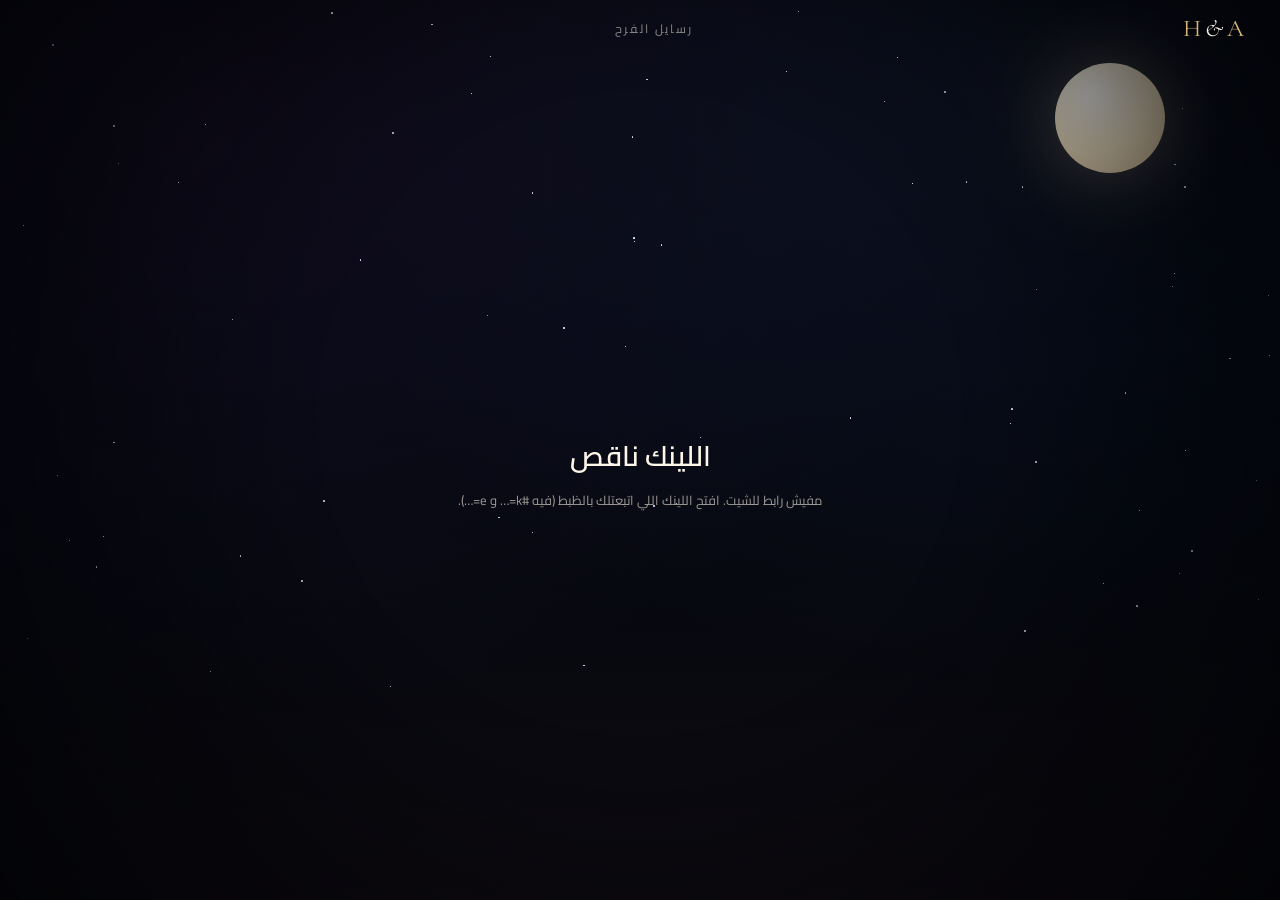
<file: messages.html>
<!doctype html>
<html lang="ar" dir="rtl">
<head>
<meta charset="utf-8">
<meta name="viewport" content="width=device-width,initial-scale=1">
<meta name="robots" content="noindex,nofollow">
<title>رسايل الفرح — حسن &amp; آية</title>
<link rel="preconnect" href="https://fonts.googleapis.com">
<link rel="preconnect" href="https://fonts.gstatic.com" crossorigin>
<link href="https://fonts.googleapis.com/css2?family=Cormorant+Garamond:ital,wght@0,400;0,600;1,400&family=Cairo:wght@300;400;600;700&family=Aref+Ruqaa:wght@400;700&display=swap" rel="stylesheet">
<link rel="stylesheet" href="letters.css">
<script src="config.js"></script>
<style>
:root{--gold:#d8b878;--cream:#f8f1e4}
*{box-sizing:border-box;margin:0;padding:0}
html,body{height:100%}
body{background:#04060d;color:var(--cream);font-family:"Cairo","Segoe UI",Tahoma,sans-serif;overflow:hidden;-webkit-tap-highlight-color:transparent}
.bg{position:fixed;inset:0;z-index:0;
  background:radial-gradient(ellipse at 78% 8%,rgba(38,52,88,.26),transparent 52%),radial-gradient(ellipse at 15% 14%,rgba(54,34,76,.28),transparent 54%),
  linear-gradient(180deg,#010207 0%,#03060f 38%,#06080f 64%,#0e0b10 100%)}
.bg i{position:absolute;border-radius:50%;background:#dfe8ff;animation:tw 4s ease-in-out infinite}
@keyframes tw{0%,100%{opacity:.15}50%{opacity:.85}}
.bg .moon{position:absolute;top:7%;right:9%;width:clamp(60px,9vw,110px);height:clamp(60px,9vw,110px);border-radius:50%;animation:none;
  background:radial-gradient(circle at 34% 28%,#fffdf7,#f1e2bf 55%,#cdb58a);box-shadow:0 0 70px rgba(255,238,200,.3),0 0 160px rgba(255,232,180,.14);opacity:.9}
.petals{position:fixed;inset:0;z-index:1;pointer-events:none;overflow:hidden}
.petals i{position:absolute;top:-8%;border-radius:60% 20% 60% 20%;background:radial-gradient(circle at 35% 35%,rgba(255,214,224,.9),rgba(255,170,190,.35) 70%);filter:blur(1px);animation:fall linear infinite}
@keyframes fall{0%{transform:translate3d(0,-10vh,0) rotate(0);opacity:0}10%{opacity:.7}90%{opacity:.5}100%{transform:translate3d(60px,112vh,0) rotate(320deg);opacity:0}}
.vig{position:fixed;inset:0;z-index:2;pointer-events:none;background:radial-gradient(circle at 50% 46%,transparent 40%,rgba(1,2,5,.85) 100%)}

.app{position:fixed;inset:0;z-index:3;display:flex;flex-direction:column}
.top{display:flex;align-items:center;justify-content:space-between;padding:14px clamp(14px,4vw,34px);gap:12px}
.mono{font-family:"Cormorant Garamond",serif;font-size:24px;letter-spacing:.08em;color:var(--gold);white-space:nowrap}
.mono i{font-style:italic;color:var(--cream);padding:0 2px}
.ttl{font-size:12px;letter-spacing:2px;color:rgba(248,241,228,.55)}
.cnt{font-size:12px;letter-spacing:1px;color:rgba(248,241,228,.7);min-width:90px;text-align:left}
.cnt b{color:#ffe9b0;font-weight:600}
.main{flex:1;min-height:0;display:grid;place-items:center;position:relative;padding:0 10px}
.wrap{position:relative}
#stage{position:absolute;left:0;top:0;width:320px;transform-origin:0 0}
.lab{position:absolute;left:0;right:0;text-align:center;font-size:12px;letter-spacing:2px;color:rgba(248,241,228,.55);pointer-events:none}
.hint{font-size:12px;letter-spacing:2px;color:rgba(248,241,228,.55);text-align:center;margin-top:6px;min-height:20px;transition:opacity .4s}
.bar{height:3px;margin:0 clamp(14px,6vw,60px);border-radius:3px;background:rgba(248,241,228,.1);overflow:hidden}
.bar i{display:block;height:100%;width:0;background:linear-gradient(90deg,#d8b878,#ffe9b0);transition:width .6s cubic-bezier(.3,.7,.2,1)}
.ctl{display:flex;align-items:center;justify-content:center;gap:14px;padding:14px 14px calc(18px + env(safe-area-inset-bottom))}
.ibtn{width:46px;height:46px;border-radius:50%;display:grid;place-items:center;cursor:pointer;color:rgba(248,241,228,.8);
  background:rgba(10,14,26,.4);border:1px solid rgba(216,184,120,.3);backdrop-filter:blur(6px);transition:.25s}
.ibtn:hover{border-color:rgba(216,184,120,.8);color:#fff;background:rgba(216,184,120,.12)}
.ibtn:active{transform:scale(.92)}
.ibtn:disabled{opacity:.3;cursor:default;pointer-events:none}
.ibtn svg{width:20px;height:20px;fill:none;stroke:currentColor;stroke-width:2;stroke-linecap:round;stroke-linejoin:round;transition:transform .3s}
.ibtn.nx:hover svg{transform:translateX(-4px)}.ibtn.pv:hover svg{transform:translateX(4px)}
.go{min-width:150px;font-family:inherit;font-size:14px;font-weight:600;letter-spacing:.5px;padding:13px 28px;border-radius:999px;cursor:pointer;
  background:rgba(216,184,120,.94);border:1px solid rgba(216,184,120,.94);color:#1a1208;transition:.25s}
.go:hover{background:#eccf98;transform:translateY(-1px)}
.go:disabled{opacity:.5;cursor:default}
.go.pulse{animation:goPulse 2s ease-in-out infinite}
@keyframes goPulse{50%{box-shadow:0 0 0 8px rgba(216,184,120,.14),0 0 30px rgba(216,184,120,.35)}}
.hintSeal .lt-seal{animation:sealBeat 1.8s ease-in-out infinite}
@keyframes sealBeat{0%,100%{filter:brightness(1)}50%{filter:brightness(1.25) drop-shadow(0 0 8px rgba(255,120,140,.7))}}

/* شاشات الحالات */
.screen{position:absolute;inset:0;display:grid;place-items:center;text-align:center;padding:24px}
.screen[hidden]{display:none}
.screen h2{font-size:clamp(20px,4.6vw,28px);font-weight:600;margin:14px 0 6px;color:#fdf6e9}
.screen p{font-size:13px;line-height:1.9;color:rgba(248,241,228,.62);max-width:420px;margin:0 auto}
.pinBox{display:grid;gap:12px;justify-items:center;width:min(320px,84vw);margin:16px auto 0}
#pinInput{width:100%;text-align:center;font-family:inherit;font-size:24px;letter-spacing:12px;padding:14px 12px;border-radius:16px;
  background:rgba(10,14,26,.6);border:1px solid rgba(216,184,120,.4);color:#fdf6e9;outline:none;direction:ltr}
#pinInput:focus{border-color:rgba(216,184,120,.9);box-shadow:0 0 0 3px rgba(216,184,120,.15)}
#pinErr{font-size:12px;color:#ffd9a0;min-height:16px}
.fan{position:relative;width:260px;height:190px;margin:0 auto}
.fan .lt-grp{left:30px;top:30px}
.lock{position:absolute;left:50%;top:46%;width:74px;height:74px;margin:-37px 0 0 -37px;z-index:20;cursor:pointer;filter:drop-shadow(0 8px 18px rgba(0,0,0,.6))}
.lock svg{width:100%;height:100%;overflow:visible}
.lock.shake{animation:lkShake .6s}
@keyframes lkShake{15%,55%{transform:translateX(-8px) rotate(-6deg)}35%,75%{transform:translateX(8px) rotate(6deg)}}
.cd{display:flex;gap:10px;justify-content:center;margin:18px 0 8px;direction:ltr}
.cd div{min-width:62px;padding:10px 6px;border-radius:14px;border:1px solid rgba(216,184,120,.3);background:linear-gradient(180deg,rgba(24,20,28,.9),rgba(10,9,15,.95))}
.cd b{display:block;font-size:26px;font-weight:600;color:#ffe9b0;font-variant-numeric:tabular-nums}
.cd span{font-size:10px;letter-spacing:2px;color:rgba(248,241,228,.5)}
.toast{position:fixed;left:50%;bottom:90px;transform:translate(-50%,14px);z-index:30;pointer-events:none;
  background:rgba(8,12,22,.92);border:1px solid rgba(216,184,120,.4);padding:10px 22px;border-radius:999px;font-size:12px;letter-spacing:1px;opacity:0;transition:.4s}
.toast.on{opacity:1;transform:translate(-50%,0)}
.end{position:absolute;inset:0;display:grid;place-items:center;text-align:center;z-index:10;pointer-events:none}
.end[hidden]{display:none}
.end>div{pointer-events:auto}
@media(max-width:480px){.ttl{display:none}.go{min-width:130px;padding:12px 20px}}
@media(prefers-reduced-motion:reduce){.bg i,.petals i{animation:none}}
</style>
</head>
<body>
<div class="bg" id="bg"><div class="moon"></div></div>
<div class="petals" id="petals"></div>
<div class="vig"></div>

<div class="app" id="app">
  <div class="top">
    <div class="mono">H<i>&amp;</i>A</div>
    <div class="ttl" id="ttl">رسايل الفرح</div>
    <div class="cnt" id="cnt"></div>
  </div>

  <div class="main" id="main">
    <div class="wrap" id="wrap"><div id="stage"></div></div>

    <div class="screen" id="sLoad"><div><p>بنجهّز الصندوق…</p></div></div>
    <div class="screen" id="sErr" hidden><div><h2 id="eT">في مشكلة</h2><p id="eP"></p></div></div>
    <div class="screen" id="sEmpty" hidden><div><div style="font-size:54px">💌</div><h2>الصندوق لسه فاضي</h2><p>محدش سابلكم رسالة لسه. ارجعوا بعد شوية.</p></div></div>
    <div class="screen" id="sLock" hidden>
      <div>
        <div class="fan" id="fan"></div>
        <div class="lock" id="lockBtn" title="مقفول">
          <svg viewBox="0 0 64 64"><defs><linearGradient id="lg" x1="0" y1="0" x2="1" y2="1"><stop offset="0" stop-color="#fff3d2"/><stop offset=".5" stop-color="#d8b878"/><stop offset="1" stop-color="#9a7428"/></linearGradient></defs>
            <path d="M20 28v-7a12 12 0 0 1 24 0v7" fill="none" stroke="url(#lg)" stroke-width="5" stroke-linecap="round"/>
            <rect x="12" y="27" width="40" height="30" rx="7" fill="url(#lg)"/>
            <circle cx="32" cy="40" r="4.2" fill="#3a2608"/><rect x="30.2" y="42" width="3.6" height="8" rx="1.6" fill="#3a2608"/></svg>
        </div>
        <h2>الرسايل مقفولة لحد بعد الفرح 🔒</h2>
        <p id="lockP"></p>
        <div class="cd" id="cd"><div><b id="cdD">٠</b><span>يوم</span></div><div><b id="cdH">٠</b><span>ساعة</span></div><div><b id="cdM">٠</b><span>دقيقة</span></div><div><b id="cdS">٠</b><span>ثانية</span></div></div>
      </div>
    </div>
    <div class="screen" id="sPin" hidden>
      <div>
        <div style="font-size:44px">🔐</div>
        <h2>اكتب الـPIN</h2>
        <p>الـPIN اللي وصلك في رسالة منفصلة مع اللينك. مش مكتوب في اللينك نفسه.</p>
        <div class="pinBox">
          <input id="pinInput" inputmode="numeric" pattern="[0-9]*" maxlength="4" autocomplete="off" placeholder="••••">
          <button class="go" id="pinGo">افتح الرسايل</button>
          <p id="pinErr"></p>
        </div>
      </div>
    </div>
    <div class="end" id="sEnd" hidden>
      <div><div style="font-size:54px">💛</div><h2 style="font-size:24px;margin:10px 0 6px">خلصت الرسايل</h2><p id="endP" style="color:rgba(248,241,228,.7);font-size:13px"></p>
        <div style="margin-top:16px"><button class="go" id="again">من الأول</button></div></div>
    </div>
  </div>

  <div class="hint" id="hint"></div>
  <div class="bar" id="bar"><i id="barI"></i></div>
  <div class="ctl" id="ctl">
    <button class="ibtn pv" id="prev" aria-label="اللي قبلها"><svg viewBox="0 0 24 24"><path d="M9 6l6 6-6 6"/></svg></button>
    <button class="go pulse" id="go">افتح الظرف</button>
    <button class="ibtn nx" id="next" aria-label="اللي بعدها"><svg viewBox="0 0 24 24"><path d="M15 6l-6 6 6 6"/></svg></button>
  </div>
</div>
<div class="toast" id="toast"></div>

<script src="letters.js"></script>
<script>
(function(){
'use strict';
var GIFT=window.GIFT||{};
var qs=new URLSearchParams(location.search);
var hp=new URLSearchParams(String(location.hash||'').replace(/^#/,''));
var DEMO=qs.get('demo')==='1', DEMO_LOCKED=qs.get('locked')==='1';
var API=String(GIFT.RSVP_URL||'').trim()||String(hp.get('e')||'').trim();
var KEY=String(hp.get('k')||qs.get('k')||'').trim();
var PIN_KEY='gift.msgpin.'+KEY;
var PIN='';try{PIN=sessionStorage.getItem(PIN_KEY)||'';}catch(e){}
var $=function(id){return document.getElementById(id);};
var A=LET.A, sleep=LET.sleep, ar=function(n){try{return Number(n).toLocaleString('ar-EG');}catch(e){return String(n);}};

/* ---------- خلفية ---------- */
(function(){
  var bg=$('bg');
  for(var i=0;i<70;i++){var s=document.createElement('i'),r=Math.random()*1.6+.4;
    s.style.cssText='left:'+Math.random()*100+'%;top:'+Math.random()*78+'%;width:'+r+'px;height:'+r+'px;animation-delay:'+(-Math.random()*4)+'s;animation-duration:'+(2.5+Math.random()*3)+'s';bg.appendChild(s);}
  var pt=$('petals');
  for(var j=0;j<14;j++){var p=document.createElement('i'),z=6+Math.random()*10;
    p.style.cssText='width:'+z+'px;height:'+z*.8+'px;left:'+Math.random()*100+'%;opacity:'+(.2+Math.random()*.4)+';animation-duration:'+(11+Math.random()*14)+'s;animation-delay:'+(-Math.random()*18)+'s';pt.appendChild(p);}
})();
function toast(t){var e=$('toast');e.textContent=t;e.classList.add('on');clearTimeout(toast._t);toast._t=setTimeout(function(){e.classList.remove('on');},2600);}
function show(id){['sLoad','sErr','sEmpty','sLock','sPin'].forEach(function(k){$(k).hidden=(k!==id);});}
function hideAll(){show('');}
function fail(t,p){$('eT').textContent=t;$('eP').textContent=p||'';show('sErr');setUI(false);}

/* ---------- API ---------- */
function jsonp(params){
  return new Promise(function(resolve,reject){
    if(!API)return reject(new Error('noapi'));
    var cb='msgcb'+Math.random().toString(36).slice(2),q=new URLSearchParams(params);q.set('callback',cb);q.set('t',Date.now());
    var s=document.createElement('script'),done=false;
    function fin(e,d){if(done)return;done=true;clearTimeout(to);try{delete window[cb];}catch(x){}try{s.remove();}catch(x){}e?reject(e):resolve(d||{});}
    var to=setTimeout(function(){fin(new Error('timeout'));},20000);
    window[cb]=function(d){fin(null,d);};s.onerror=function(){fin(new Error('network'));};
    s.src=API+(API.indexOf('?')>=0?'&':'?')+q.toString();document.head.appendChild(s);
  });
}
var DEMO_MSGS=[
 {name:'محمود',c:'cream',text:'ألف مبروك يا حسن يا صاحبي! ربنا يتمم لكم على خير وتفضلوا فرحانين دايمًا. وبالمناسبة، متنسوش النقطة 😂'},
 {name:'سارة',c:'rose',text:'يا آية، حسن محظوظ بيكي. أنا أول من شافك بتضحكي معاه وعرفت إن الحكاية دي هتكمل. بحبكم ❤️'},
 {name:'عمر',c:'sky',text:'نصيحة من واحد جرّب: الست دايمًا صح، وإن كانت غلطانة ارجع للقاعدة الأولى 😅 مبروك يا باشا!'},
 {name:'ماما نجلاء',c:'mint',text:'ربنا يبارك لكم ويسعدكم يا حبايبي، وتفضلوا دايمًا إيد واحدة. اللهم بارك.'},
 {name:'كريم',c:'cream',text:'فاكر أول مرة قلتلي إنك هتتجوز؟ ضحكت عليك. دلوقتي بتقدم لك الشاي في فرحك. ألف مبروك 🎉'}
];
function loadData(pin){
  if(DEMO){
    var arr=DEMO_MSGS.slice();
    try{(JSON.parse(localStorage.getItem('gift.demo.msgs')||'[]')).forEach(function(m){arr.push({name:m.name,c:m.c,text:m.text});});}catch(e){}
    var now=Date.now();
    return Promise.resolve({ok:true,locked:DEMO_LOCKED,unlockAt:new Date(now+((2*24+5)*3600+13*60)*1000).toISOString(),now:new Date(now).toISOString(),count:arr.length,messages:DEMO_LOCKED?[]:arr});
  }
  if(!API)return Promise.reject(new Error('noapi'));
  if(!KEY)return Promise.reject(new Error('nokey'));
  return jsonp({action:'msgs',key:KEY,pin:pin||''});
}

/* ---------- حالة العرض ---------- */
var S={msgs:[],i:0,open:false,busy:false,cur:null,H:0,scale:1};
var ENVW=300,ENVH=186,PW=264,PAD=22,FS=17.5,LH=28,SW=320;
function setUI(on){$('ctl').style.display=on?'':'none';$('bar').style.visibility=on?'':'hidden';$('cnt').style.visibility=on?'':'hidden';$('hint').textContent='';if(!on){$('stage').innerHTML='';S.cur=null;}}
function measure(text,name){
  var d=document.createElement('div');
  d.style.cssText='position:absolute;visibility:hidden;left:-9999px;top:0;direction:rtl;white-space:pre-wrap;overflow-wrap:anywhere;width:'+PW+'px;padding:'+PAD+'px;font-family:"Aref Ruqaa","Cairo",serif;font-size:'+FS+'px;line-height:'+LH+'px';
  d.textContent=text;document.body.appendChild(d);var h=d.scrollHeight;d.remove();
  h+=(name?LH*1.6:0)+10;
  h=Math.max(186,Math.min(396,Math.ceil(h/3)*3));return h;
}
function fit(H){
  var vw=window.innerWidth,vh=window.innerHeight,mainH=$('main').clientHeight||(vh-190);
  var s=Math.min(1.12,(vw-24)/SW,(mainH-16)/(H+ENVH-40));s=Math.max(.5,s);S.scale=s;
  var w=$('wrap');w.style.width=(SW*s)+'px';w.style.height=((H+ENVH-40)*s)+'px';
  var st=$('stage');st.style.transform='scale('+s+')';st.style.height=(H+ENVH-40)+'px';
}
function build(i){
  var m=S.msgs[i],theme=LET.themes[m.c]?m.c:'cream',H=measure(m.text,m.name);
  S.H=H;S.IN=16+Math.round(2*H/3);S.open=false;
  var st=$('stage');st.innerHTML='';fit(H);
  var env=LET.envelope({w:ENVW,h:ENVH,theme:theme,seal:52});
  env.el.style.left=((SW-ENVW)/2)+'px';env.el.style.top=(H-40)+'px';
  var paper=LET.paper({w:PW,h:H,theme:theme,lh:LH,pad:PAD});
  paper.el.style.left=((ENVW-PW)/2)+'px';paper.el.style.top=(40-H)+'px';
  env.add(paper.el);
  paper.prepareWrite(m.text,m.name?'— '+m.name:'',FS,LH,PAD);
  paper.setFolded();paper.el.style.transform='translateY('+S.IN+'px)';
  env.setFlapOpen(false);env.sealShow();
  st.appendChild(env.el);
  S.cur={env:env,paper:paper,m:m};
  return S.cur;
}
function label(){
  $('cnt').innerHTML='الظرف <b>'+ar(S.i+1)+'</b> من '+ar(S.msgs.length);
  $('barI').style.width=(((S.i+(S.open?1:.35))/S.msgs.length)*100)+'%';
}
function setBtn(){
  var g=$('go');
  g.textContent=S.open?(S.i>=S.msgs.length-1?'خلصنا':'الظرف اللي بعده'):'افتح الظرف';
  g.classList.toggle('pulse',!S.open);
  $('prev').disabled=S.busy||S.i<=0;$('next').disabled=S.busy||S.i>=S.msgs.length-1&&!S.open;
  g.disabled=S.busy;
  $('stage').classList.toggle('hintSeal',!S.open&&!S.busy);
  $('hint').textContent=S.open?'':'دوس على الظرف أو الزرار يتفتح';
}
function enter(dir){
  var el=S.cur.env.el,x=dir*430;
  return A(el,[{opacity:0,transform:'translate('+x+'px,60px) rotate('+(dir*14)+'deg) scale(.8)'},
    {opacity:1,transform:'translate('+(-dir*16)+'px,-6px) rotate('+(-dir*1.5)+'deg) scale(1.02)',offset:.72},
    {opacity:1,transform:'translate(0,0) rotate(0) scale(1)'}],860,'cubic-bezier(.2,.8,.3,1)');
}
function exit(dir){
  var el=S.cur.env.el,x=-dir*430;
  return A(el,[{opacity:1,transform:'translate(0,0) rotate(0) scale(1)'},{opacity:0,transform:'translate('+x+'px,40px) rotate('+(-dir*12)+'deg) scale(.82)'}],560,'cubic-bezier(.5,0,.8,.4)');
}
async function openEnv(){
  if(S.busy||S.open||!S.cur)return;S.busy=true;setBtn();
  var c=S.cur,env=c.env,paper=c.paper;LET.sfx.unlock();
  $('stage').classList.remove('hintSeal');
  var br=env.sealBreak();await sleep(260);
  env.glow(true,600);
  await env.flapTo(true,560);
  LET.sfx.paper('rustle');
  await A(paper.el,[{transform:'translateY('+S.IN+'px)'},{transform:'translateY(0px)'}],780,'cubic-bezier(.3,.7,.2,1)');
  LET.sfx.paper('rustle');await paper.unfoldT(480);await paper.unfoldB(480);
  var r=paper.el.getBoundingClientRect();
  LET.confetti(r.left+r.width/2,r.top+10,34,{power:330});LET.sfx.chime();
  paper.writeEl.style.opacity='1';
  await Promise.all([paper.reveal(),br]);
  S.open=true;S.busy=false;label();setBtn();
}
async function closeEnv(){
  if(S.busy||!S.open||!S.cur)return;S.busy=true;setBtn();
  var c=S.cur,env=c.env,paper=c.paper;
  await paper.hideWrite(240);
  LET.sfx.paper('rustle');await paper.foldB(380);await paper.foldT(380);
  await A(paper.el,[{transform:'translateY(0px)'},{transform:'translateY('+S.IN+'px)'}],560,'cubic-bezier(.5,0,.3,1)');
  env.glow(false,300);LET.sfx.paper('rustle');
  await env.flapTo(false,480);
  await env.sealStamp();
  S.open=false;S.busy=false;label();setBtn();
}
async function go(delta){
  if(S.busy)return;
  var ni=S.i+delta;
  if(ni<0)return;
  if(S.open)await closeEnv();
  if(ni>=S.msgs.length){S.busy=true;setBtn();await exit(1);$('stage').innerHTML='';S.cur=null;endScreen();S.busy=false;return;}
  S.busy=true;setBtn();
  var dir=delta>0?1:-1;
  await exit(dir);
  S.i=ni;build(S.i);label();
  await enter(dir);
  S.busy=false;label();setBtn();
}
function endScreen(){
  $('endP').textContent='قريتوا '+ar(S.msgs.length)+' رسالة من الناس اللي بتحبكم 💌';
  $('sEnd').hidden=false;$('hint').textContent='';$('ctl').style.display='none';$('barI').style.width='100%';
  var r=$('sEnd').getBoundingClientRect();LET.confetti(r.left+r.width/2,r.top+r.height/2,60,{power:380});LET.sfx.chime();
}
$('again').onclick=function(){$('sEnd').hidden=true;$('ctl').style.display='';S.i=0;build(0);label();S.busy=true;setBtn();enter(1).then(function(){S.busy=false;setBtn();});};
$('go').onclick=function(){LET.sfx.unlock();S.open?go(1):openEnv();};
$('next').onclick=function(){LET.sfx.unlock();go(1);};
$('prev').onclick=function(){LET.sfx.unlock();go(-1);};
$('stage').addEventListener('click',function(){if(S.busy)return;S.open?closeEnv():openEnv();});
document.addEventListener('keydown',function(e){
  if(e.key==='ArrowLeft')go(1);else if(e.key==='ArrowRight')go(-1);else if(e.key===' '||e.key==='Enter'){e.preventDefault();$('go').click();}
});
(function(){var x0=null;var st=$('main');
  st.addEventListener('pointerdown',function(e){x0=e.clientX;});
  st.addEventListener('pointerup',function(e){if(x0==null)return;var dx=e.clientX-x0;x0=null;if(Math.abs(dx)>70){go(dx<0?1:-1);}});
})();
window.addEventListener('resize',function(){if(S.cur){fit(S.H);}});

/* ---------- شاشة القفل ---------- */
var cdT=null;
function lockScreen(res){
  setUI(false);show('sLock');
  var fan=$('fan');fan.innerHTML='';
  ['rose','sky','cream'].forEach(function(t,k){
    var e=LET.envelope({w:200,h:124,theme:t,seal:34});e.setFlapOpen(false);e.sealShow();
    e.el.style.transform='translate('+((k-1)*34)+'px,'+(Math.abs(k-1)*6)+'px) rotate('+((k-1)*12)+'deg)';e.el.style.zIndex=k;fan.appendChild(e.el);
    e.el.animate([{marginTop:'0px'},{marginTop:'-8px'},{marginTop:'0px'}],{duration:3200+k*500,iterations:Infinity,easing:'ease-in-out'});
  });
  $('lockP').textContent='فيه '+ar(res.count||0)+' رسالة مستنياكم جوه الصندوق. اللينك ده هيفتحها أوتوماتيك أول ما الوقت يجي.';
  var off=Date.parse(res.now)-Date.now(),target=Date.parse(res.unlockAt);
  function tick(){
    var ms=target-(Date.now()+off);
    if(ms<=0){clearInterval(cdT);init();return;}
    var s=Math.floor(ms/1000);
    $('cdD').textContent=ar(Math.floor(s/86400));$('cdH').textContent=ar(Math.floor(s%86400/3600));$('cdM').textContent=ar(Math.floor(s%3600/60));$('cdS').textContent=ar(s%60);
  }
  clearInterval(cdT);tick();cdT=setInterval(tick,1000);
}
$('lockBtn').onclick=function(){var b=$('lockBtn');b.classList.remove('shake');void b.offsetWidth;b.classList.add('shake');LET.sfx.tick();toast('لسه بدري 😄 استنوا بعد الفرح');};

/* ---------- تشغيل ---------- */
function pinGate(msg){
  setUI(false);show('sPin');
  $('pinErr').textContent=msg||'';
  var inp=$('pinInput'),btn=$('pinGo');
  inp.value='';inp.disabled=false;btn.disabled=false;
  setTimeout(function(){try{inp.focus();}catch(e){}},150);
}
function start(pin,remember){
  show('sLoad');
  var f=(document.fonts&&document.fonts.load)?Promise.race([document.fonts.load('17px "Aref Ruqaa"'),sleep(1800)]):Promise.resolve();
  Promise.all([loadData(pin),f]).then(function(r){
    var res=r[0];
    if(!res||!res.ok)throw new Error((res&&res.error)||'failed');
    if(remember){PIN=pin;try{sessionStorage.setItem(PIN_KEY,pin);}catch(e){}}
    if(res.locked){lockScreen(res);return;}
    S.msgs=res.messages||[];
    if(!S.msgs.length){setUI(false);show('sEmpty');return;}
    hideAll();setUI(true);S.i=0;build(0);label();S.busy=true;setBtn();
    enter(1).then(function(){S.busy=false;setBtn();});
  }).catch(function(e){
    var m=String(e&&e.message||e);
    if(m==='bad_pin'){
      PIN='';try{sessionStorage.removeItem(PIN_KEY);}catch(e){}
      pinGate('الـPIN غلط، جرّب تاني.');
      return;
    }
    if(m==='noapi')fail('اللينك ناقص','مفيش رابط للشيت. افتح اللينك اللي اتبعتلك بالظبط (فيه #k=… و e=…).');
    else if(m==='nokey')fail('اللينك ناقص المفتاح','اطلب اللينك الصح من اللي جهّز الدعوة.');
    else if(m==='unauthorized')fail('المفتاح غلط','اللينك ده مش مطابق للشيت.');
    else fail('مش قادرين نفتح الصندوق','جرّب تعمل ريفريش. ('+m+')');
  });
}
function init(){
  if(DEMO||!KEY){start('',false);return;}
  if(PIN){start(PIN,false);return;}
  pinGate('');
}
$('pinGo').onclick=function(){
  var v=String($('pinInput').value||'').replace(/\D/g,'');
  if(v.length!==4){$('pinErr').textContent='اكتب 4 أرقام.';return;}
  $('pinGo').disabled=true;
  start(v,true);
};
$('pinInput').addEventListener('keydown',function(e){if(e.key==='Enter'){e.preventDefault();$('pinGo').click();}});
setUI(false);init();
})();
</script>
</body>
</html>
</file>
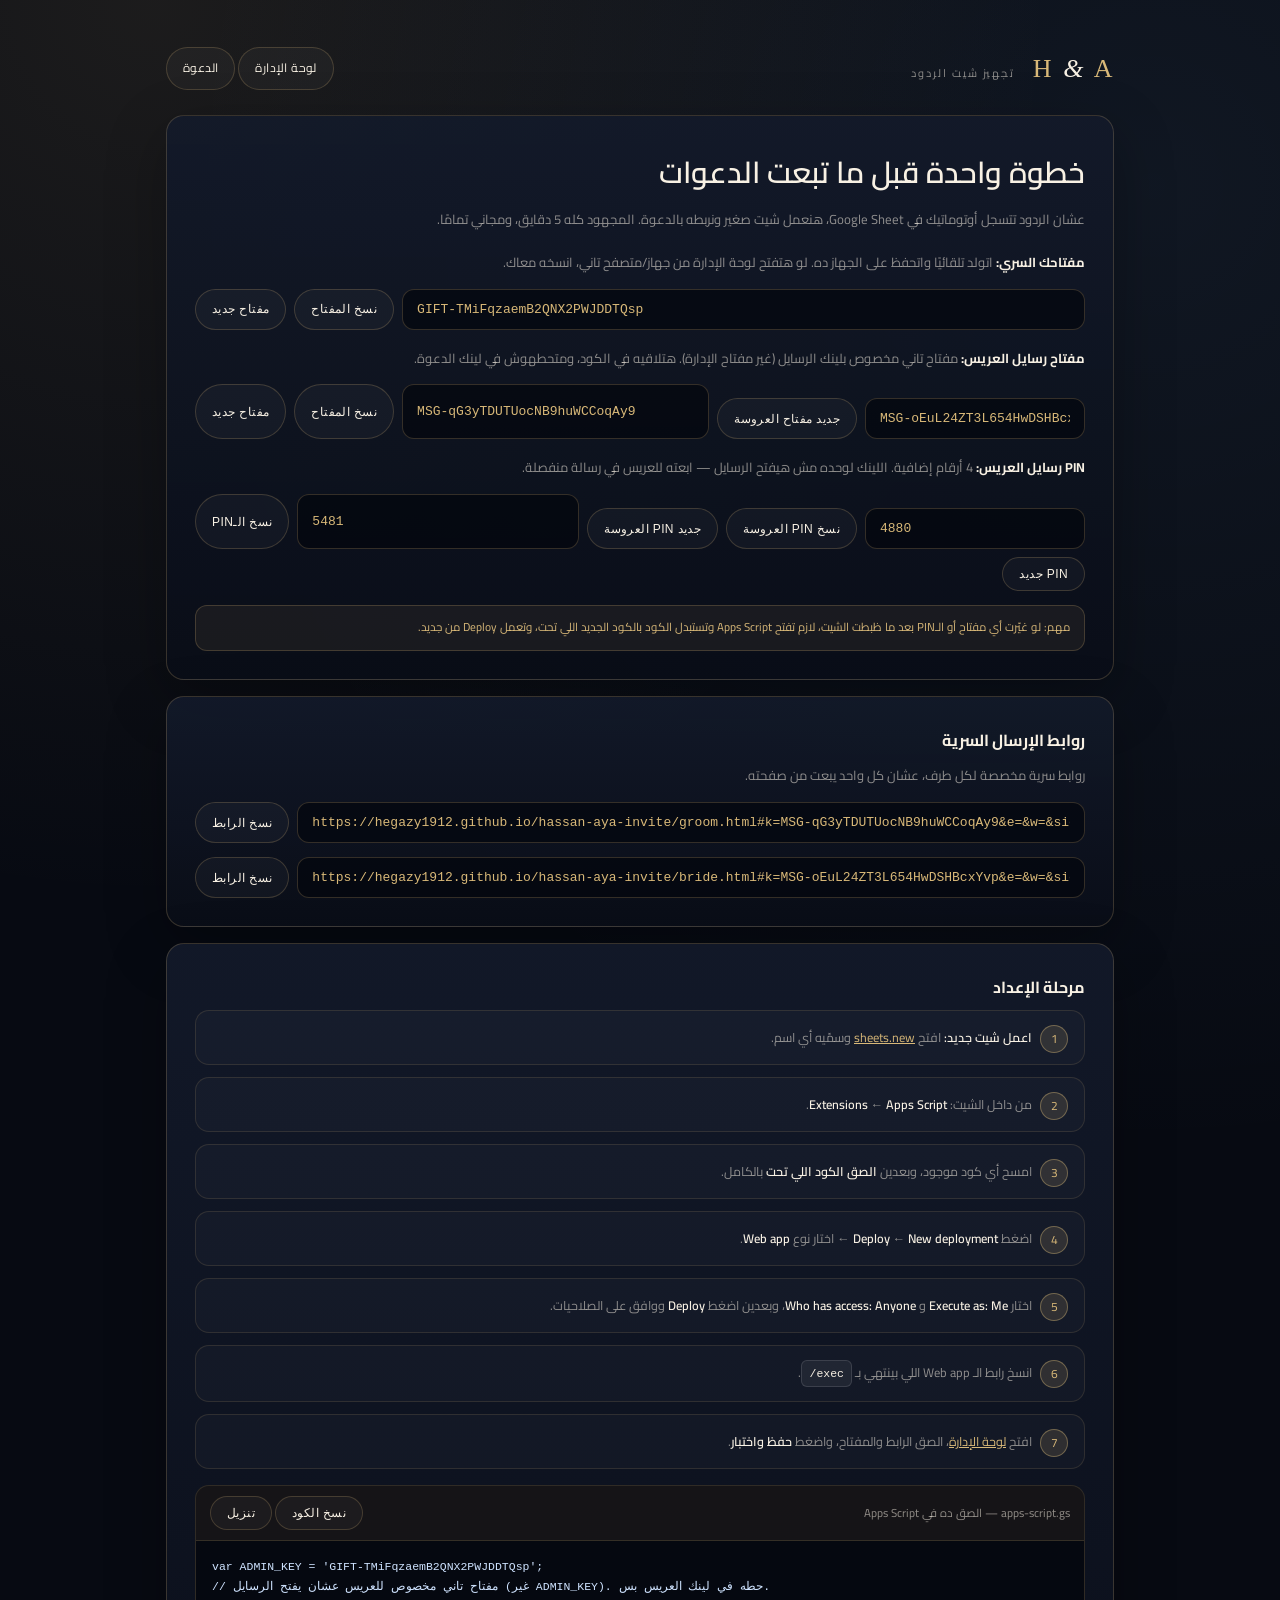
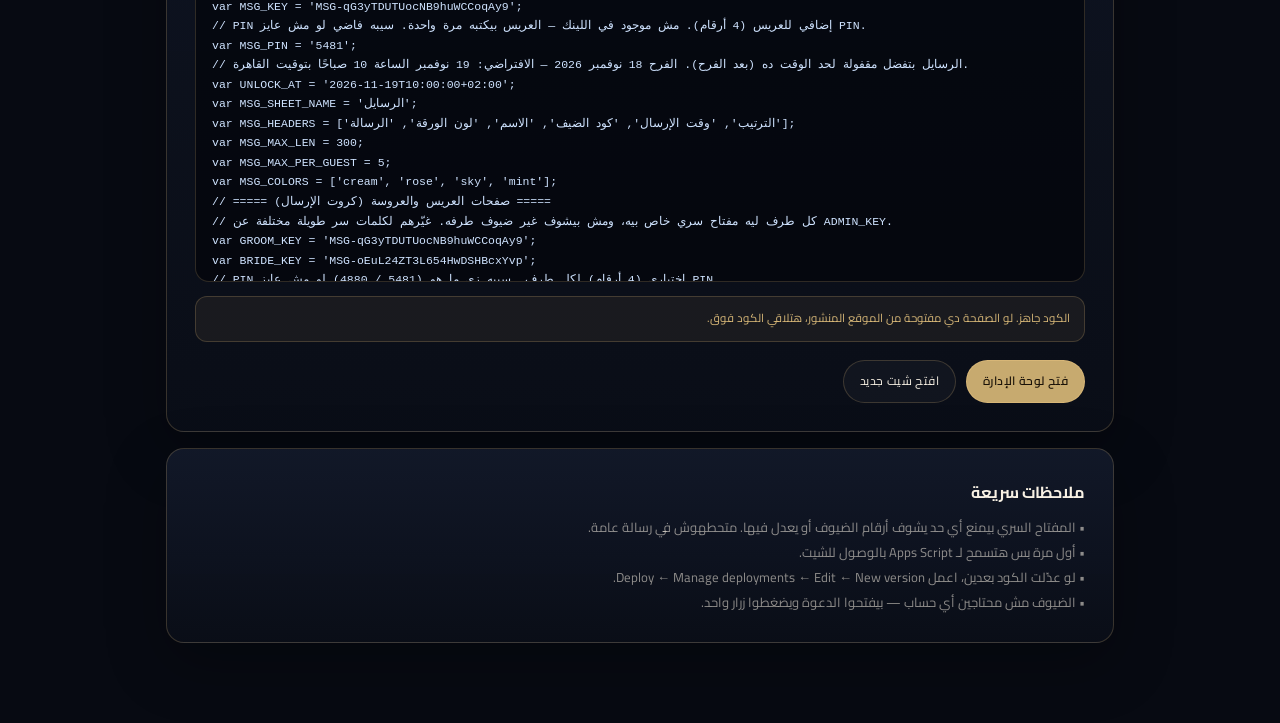
<file: setup.html>
<!doctype html>
<html lang="ar" dir="rtl">
<head>
<meta charset="utf-8">
<meta name="viewport" content="width=device-width,initial-scale=1">
<title>تجهيز شيت الردود — حسن &amp; آية</title>
<meta name="robots" content="noindex,nofollow">
<link rel="preconnect" href="https://fonts.googleapis.com">
<link rel="preconnect" href="https://fonts.gstatic.com" crossorigin>
<link href="https://fonts.googleapis.com/css2?family=Cairo:wght@300;400;600;700&display=swap" rel="stylesheet">
<style>
:root{--bg:#070a12;--panel:#0e1320;--line:rgba(216,184,120,.22);--gold:#d8b878;--cream:#f8f1e4;--muted:rgba(248,241,228,.55);--green:#25d366;--red:#ff7a7a}
*{box-sizing:border-box;margin:0;padding:0}
body{min-height:100vh;background:
  radial-gradient(circle at 12% 0%,rgba(216,184,120,.10),transparent 35%),
  radial-gradient(circle at 90% 8%,rgba(143,199,255,.07),transparent 40%),var(--bg);
  color:var(--cream);font-family:"Cairo","Segoe UI",Tahoma,sans-serif;font-size:14px;line-height:1.9}
main{width:min(1000px,100%);margin:0 auto;padding:clamp(18px,4vw,44px) clamp(12px,3vw,26px) 80px}
.top{display:flex;align-items:center;justify-content:space-between;gap:14px;margin-bottom:22px;flex-wrap:wrap}
.mono{font-family:"Cormorant Garamond",serif;font-size:26px;letter-spacing:.06em;color:var(--gold)}
.mono i{font-style:italic;font-weight:400;color:var(--cream);padding:0 2px}
.mono small{font-family:"Cairo",sans-serif;font-size:11px;letter-spacing:2px;color:var(--muted);margin-right:10px}
.btn{border:1px solid var(--line);background:rgba(255,255,255,.03);color:var(--cream);
  padding:9px 16px;border-radius:999px;font-size:12px;letter-spacing:.4px;transition:.2s;text-decoration:none;display:inline-flex;align-items:center;gap:6px;cursor:pointer}
.btn:hover{border-color:rgba(216,184,120,.6);background:rgba(216,184,120,.10)}
.btn.gold{background:rgba(216,184,120,.92);border-color:rgba(216,184,120,.92);color:#1a1208;font-weight:600}
.btn.gold:hover{background:#eccf98}
.btn.green{background:rgba(37,211,102,.14);border-color:rgba(37,211,102,.45);color:#8ff0b3}
.btn.green:hover{background:rgba(37,211,102,.24)}
.panel{background:linear-gradient(180deg,rgba(19,26,42,.92),rgba(10,14,24,.96));border:1px solid var(--line);
  border-radius:18px;padding:clamp(16px,2.6vw,28px);box-shadow:0 20px 60px rgba(0,0,0,.28)}
.panel+.panel{margin-top:16px}
h1{font-size:clamp(21px,3.2vw,30px);font-weight:600;margin-bottom:6px}
h2{font-size:16px;margin-bottom:8px}
p{color:var(--muted);font-size:13px}
.lead{margin-bottom:18px}
.keyBox{display:flex;gap:8px;flex-wrap:wrap;margin-top:14px}
.keyBox input{flex:1;min-width:220px;background:rgba(4,7,14,.7);border:1px solid rgba(216,184,120,.22);
  color:var(--gold);border-radius:12px;padding:12px 14px;font-size:13px;direction:ltr;font-family:Consolas,monospace;outline:none}
.steps{list-style:none;counter-reset:s;display:grid;gap:12px;margin-top:8px}
.steps li{counter-increment:s;position:relative;padding:14px 52px 14px 16px;border:1px solid rgba(216,184,120,.14);
  border-radius:14px;background:rgba(255,255,255,.022);color:var(--muted);font-size:12.5px;line-height:2}
.steps li:before{content:counter(s);position:absolute;right:16px;top:14px;width:26px;height:26px;border-radius:50%;
  display:grid;place-items:center;background:rgba(216,184,120,.14);border:1px solid rgba(216,184,120,.4);color:var(--gold);font-size:12px}
.steps b{color:var(--cream);font-weight:600}
.kbd{display:inline-block;background:rgba(255,255,255,.06);border:1px solid rgba(255,255,255,.12);
  border-radius:6px;padding:1px 7px;font-size:11.5px;color:var(--cream);direction:ltr;font-family:Consolas,monospace}
.codeWrap{margin-top:16px;border:1px solid rgba(216,184,120,.2);border-radius:14px;overflow:hidden;background:rgba(3,5,10,.7)}
.codeHead{display:flex;justify-content:space-between;align-items:center;gap:10px;padding:10px 14px;
  background:rgba(216,184,120,.07);border-bottom:1px solid rgba(216,184,120,.16);font-size:11.5px;color:var(--muted);flex-wrap:wrap}
pre{margin:0;padding:16px;overflow:auto;max-height:340px;direction:ltr;text-align:left;font-family:Consolas,"Courier New",monospace;
  font-size:11.5px;line-height:1.7;color:#cfe3ff;white-space:pre;tab-size:2}
.note{margin-top:14px;padding:11px 14px;border-radius:12px;font-size:11.5px;line-height:1.9;
  background:rgba(216,184,120,.07);border:1px solid rgba(216,184,120,.22);color:var(--gold)}
.err{color:var(--red)}
.footActions{display:flex;gap:10px;flex-wrap:wrap;margin-top:18px}
.toast{position:fixed;bottom:20px;left:50%;transform:translate(-50%,18px);opacity:0;pointer-events:none;
  background:rgba(17,23,36,.97);border:1px solid rgba(216,184,120,.4);color:var(--cream);
  padding:11px 20px;border-radius:999px;font-size:12px;transition:.3s;z-index:50;max-width:92vw;text-align:center}
.toast.on{opacity:1;transform:translate(-50%,0)}
</style>
</head>
<body>
<main>
  <div class="top">
    <div class="mono">H <i>&amp;</i> A <small>تجهيز شيت الردود</small></div>
    <div>
      <a class="btn" href="admin.html">لوحة الإدارة</a>
      <a class="btn" href="./">الدعوة</a>
    </div>
  </div>

  <section class="panel">
    <h1>خطوة واحدة قبل ما تبعت الدعوات</h1>
    <p class="lead">عشان الردود تتسجل أوتوماتيك في Google Sheet، هنعمل شيت صغير ونربطه بالدعوة. المجهود كله 5 دقايق، ومجاني تمامًا.</p>
    <p><b style="color:var(--cream)">مفتاحك السري:</b> اتولد تلقائيًا واتحفظ على الجهاز ده. لو هتفتح لوحة الإدارة من جهاز/متصفح تاني، انسخه معاك.</p>
    <div class="keyBox">
      <input id="key" readonly>
      <button class="btn" id="copyKey">نسخ المفتاح</button>
      <button class="btn" id="newKey">مفتاح جديد</button>
    </div>
    <p style="margin-top:16px"><b style="color:var(--cream)">مفتاح رسايل العريس:</b> مفتاح تاني مخصوص بلينك الرسايل (غير مفتاح الإدارة). هتلاقيه في الكود، ومتحطهوش في لينك الدعوة.</p>
    <div class="keyBox">
    <div class="keyBox">
      <input id="brideKey" readonly>
      <button class="btn" id="newBrideKey">جديد مفتاح العروسة</button>
    </div>
      <input id="msgKey" readonly>
      <button class="btn" id="copyMsgKey">نسخ المفتاح</button>
      <button class="btn" id="newMsgKey">مفتاح جديد</button>
    </div>
    <p style="margin-top:16px"><b style="color:var(--cream)">PIN رسايل العريس:</b> 4 أرقام إضافية. اللينك لوحده مش هيفتح الرسايل — ابعته للعريس في رسالة منفصلة.</p>
    <div class="keyBox">
    <div class="keyBox">
      <input id="bridePin" readonly inputmode="numeric" maxlength="4">
      <button class="btn" id="copyBridePin">نسخ PIN العروسة</button>
      <button class="btn" id="newBridePin">جديد PIN العروسة</button>
    </div>
      <input id="msgPin" readonly inputmode="numeric" maxlength="4">
      <button class="btn" id="copyMsgPin">نسخ الـPIN</button>
      <button class="btn" id="newMsgPin">PIN جديد</button>
    </div>
    <div class="note">مهم: لو غيّرت أي مفتاح أو الـPIN بعد ما ظبطت الشيت، لازم تفتح Apps Script وتستبدل الكود بالكود الجديد اللي تحت، وتعمل Deploy من جديد.</div>
  </section>

  <section class="panel">
    <h2>روابط الإرسال السرية</h2>
    <p>روابط سرية مخصصة لكل طرف، عشان كل واحد يبعت من صفحته.</p>
    <div class="keyBox">
      <input id="groomLink" readonly>
      <button class="btn" id="copyGroomLink">نسخ الرابط</button>
    </div>
    <div class="keyBox">
      <input id="brideLink" readonly>
      <button class="btn" id="copyBrideLink">نسخ الرابط</button>
    </div>
  </section>

  <section class="panel">
    <h2>مرحلة الإعداد</h2>
      <ol class="steps">
      <li><b>اعمل شيت جديد:</b> افتح <a href="https://sheets.new" target="_blank" rel="noopener" style="color:var(--gold)">sheets.new</a> وسمّيه أي اسم.</li>
      <li>من داخل الشيت: <b>Extensions</b> ← <b>Apps Script</b>.</li>
      <li>امسح أي كود موجود، وبعدين <b>الصق الكود اللي تحت</b> بالكامل.</li>
      <li>اضغط <b>Deploy</b> ← <b>New deployment</b> ← اختار نوع <b>Web app</b>.</li>
      <li>اختار <b>Execute as: Me</b> و <b>Who has access: Anyone</b>، وبعدين اضغط <b>Deploy</b> ووافق على الصلاحيات.</li>
      <li>انسخ رابط الـ Web app اللي بينتهي بـ <span class="kbd">/exec</span>.</li>
      <li>افتح <a href="admin.html" style="color:var(--gold)">لوحة الإدارة</a>، الصق الرابط والمفتاح، واضغط <b>حفظ واختبار</b>.</li>
    </ol>
    <div class="codeWrap">
      <div class="codeHead">
        <span>apps-script.gs — الصق ده في Apps Script</span>
        <span>
          <button class="btn" id="copyCode">نسخ الكود</button>
          <button class="btn" id="downloadCode">تنزيل</button>
        </span>
      </div>
      <pre id="code">بيتم تحميل الكود...</pre>
    </div>
    <div class="note" id="msg"></div>
    <div class="footActions">
      <a class="btn gold" href="admin.html">فتح لوحة الإدارة</a>
      <a class="btn" href="https://sheets.new" target="_blank" rel="noopener">افتح شيت جديد</a>
    </div>
  </section>

  <section class="panel">
    <h2>ملاحظات سريعة</h2>
    <p>• المفتاح السري بيمنع أي حد يشوف أرقام الضيوف أو يعدل فيها. متحطهوش في رسالة عامة.</p>
    <p>• أول مرة بس هتسمح لـ Apps Script بالوصول للشيت.</p>
    <p>• لو عدّلت الكود بعدين، اعمل Deploy ← Manage deployments ← Edit ← New version.</p>
    <p>• الضيوف مش محتاجين أي حساب — بيفتحوا الدعوة ويضغطوا زرار واحد.</p>
  </section>
</main>
<div class="toast" id="toast"></div>
<script>
(function(){
  'use strict';
  var keyEl=document.getElementById('key'),msgKeyEl=document.getElementById('msgKey'),pinEl=document.getElementById('msgPin'),brideKeyEl=document.getElementById('brideKey'),bridePinEl=document.getElementById('bridePin'),codeEl=document.getElementById('code'),msgEl=document.getElementById('msg'),toastEl=document.getElementById('toast');
  var code='';
  var rawCode='';
  function toast(t){toastEl.textContent=t;toastEl.classList.add('on');clearTimeout(toast._t);toast._t=setTimeout(function(){toastEl.classList.remove('on');},2800);}
  function makeKey(prefix){
    var chars='ABCDEFGHJKLMNPQRSTUVWXYZabcdefghijkmnopqrstuvwxyz23456789';
    var arr=new Uint8Array(24);
    if(window.crypto&&crypto.getRandomValues)crypto.getRandomValues(arr);
    else for(var i=0;i<arr.length;i++)arr[i]=Math.floor(Math.random()*256);
    var s=prefix||'GIFT-';
    for(var j=0;j<arr.length;j++)s+=chars.charAt(arr[j]%chars.length);
    return s;
  }
  function getKey(){
    var k='';
    try{k=localStorage.getItem('gift.key')||'';}catch(e){}
    if(!k){k=makeKey();try{localStorage.setItem('gift.key',k);}catch(e){}}
    return k;
  }
  function getMsgKey(){
    var k='';
    try{k=localStorage.getItem('gift.msgkey')||'';}catch(e){}
    if(!k){k=makeKey('MSG-');try{localStorage.setItem('gift.msgkey',k);}catch(e){}}
    return k;
  }
  function makePin(){
    var a=new Uint32Array(1);
    if(window.crypto&&crypto.getRandomValues)crypto.getRandomValues(a);
    else a[0]=Math.floor(Math.random()*9000)+1000;
    return String(1000+(a[0]%9000));
  }
  function getMsgPin(){
    var p='';
    try{p=String(localStorage.getItem('gift.msgpin')||'').replace(/\D/g,'').slice(0,4);}catch(e){}
    if(p.length!==4){p=makePin();try{localStorage.setItem('gift.msgpin',p);}catch(e){}}
    return p;
  }
  function copyText(t){
    function fallback(){
      var x=document.createElement('textarea');x.value=t;document.body.appendChild(x);x.select();
      try{document.execCommand('copy');toast('اتنسخ ✅');}catch(e){toast('مش قادر أنسخ، حدد وانسخ يدوي');}
      x.remove();
    }
    if(navigator.clipboard&&navigator.clipboard.writeText)navigator.clipboard.writeText(t).then(function(){toast('اتنسخ ✅');},fallback);
    else fallback();
  }
  function paintLinks(){
    var mk=getMsgKey();
    var api='';var couple='';
    try{api=localStorage.getItem('gift.api')||'';couple=localStorage.getItem('gift.couple')||'';}catch(e){}
    var g='https://hegazy1912.github.io/hassan-aya-invite/groom.html#k='+mk+'&e='+encodeURIComponent(api)+'&w='+encodeURIComponent(couple)+'&side=groom';
    var b='https://hegazy1912.github.io/hassan-aya-invite/bride.html#k='+mk+'&e='+encodeURIComponent(api)+'&w='+encodeURIComponent(couple)+'&side=bride';
    var gi=document.getElementById('groomLink'),bi=document.getElementById('brideLink');
    if(gi)gi.value=g;
    if(bi)bi.value=b;
  }
  function getBrideKey(){
    var k='';
    try{k=localStorage.getItem('gift.msgbridekey')||'';}catch(e){}
    if(!k){k=makeKey('MSG-');try{localStorage.setItem('gift.msgbridekey',k);}catch(e){}}
    return k;
  }
  function getBridePin(){
    var k=getBrideKey();
    var p='';
    try{p=String(localStorage.getItem('gift.msgbridepin.'+k)||'').replace(/\D/g,'').slice(0,4);}catch(e){}
    if(p.length!==4){p=makePin();try{localStorage.setItem('gift.msgbridepin.'+k,p);}catch(e){}}
    return p;
  }
  function newBrideKey(){
    if(!confirm('???? ????? ???????? ???? ????? ????? ?? Apps Script ????? Deploy ?? ????. ??????'))return;
    var k=makeKey('MSG-');
    try{localStorage.setItem('gift.msgbridekey',k);localStorage.setItem('gift.msgpin.'+k,getBridePin());}catch(e){}
    paint();
  }
  function newBridePin(){
    if(!confirm('???? ????? ???PIN? ???? ????? ????? ?? Apps Script ????? Deploy ?? ????. ??????'))return;
    var k=getBrideKey();
    try{localStorage.setItem('gift.msgbridepin.'+k,makePin());}catch(e){}
    paint();
  }
  function paintLinks(){
    var mk=getMsgKey();
    var bk=getBrideKey();
    var api='';var couple='';
    try{api=localStorage.getItem('gift.api')||'';couple=localStorage.getItem('gift.couple')||'';}catch(e){}
    var g='https://hegazy1912.github.io/hassan-aya-invite/groom.html#k='+mk+'&e='+encodeURIComponent(api)+'&w='+encodeURIComponent(couple)+'&side=groom';
    var b='https://hegazy1912.github.io/hassan-aya-invite/bride.html#k='+bk+'&e='+encodeURIComponent(api)+'&w='+encodeURIComponent(couple)+'&side=bride';
    var gi=document.getElementById('groomLink'),bi=document.getElementById('brideLink');
    if(gi)gi.value=g;
    if(bi)bi.value=b;
  }
  function paint(){
    var k=getKey(),mk=getMsgKey(),pin=getMsgPin(),bk=getBrideKey(),bpin=getBridePin();
    keyEl.value=k;msgKeyEl.value=mk;pinEl.value=pin;brideKeyEl.value=bk;bridePinEl.value=bpin;
    try{localStorage.setItem('gift.gkey',mk);localStorage.setItem('gift.bkey',bk);}catch(e){}
    paintLinks();
    refreshCode();
  }
  function fillCode(t){
    return String(t)
      .replace(/__ADMIN_KEY__/g, getKey())
      .replace(/__GROOM_KEY__/g, getMsgKey())
      .replace(/__GROOM_PIN__/g, getMsgPin())
      .replace(/__BRIDE_KEY__/g, getBrideKey())
      .replace(/__BRIDE_PIN__/g, getBridePin())
      .replace(/__MSG_KEY__/g, getMsgKey())
      .replace(/__MSG_PIN__/g, getMsgPin());
  }
  function refreshCode(){
    if(!rawCode)return;
    code=fillCode(rawCode);
    if(codeEl)codeEl.textContent=code;
  }
  function loadCode(){
    fetch('apps-script.txt',{cache:'no-store'}).then(function(r){
      if(!r.ok)throw new Error('HTTP '+r.status);
      return r.text();
    }).then(function(t){
      rawCode=t;
      refreshCode();
      paint();
      msgEl.className='note';
      msgEl.textContent='الكود جاهز. لو الصفحة دي مفتوحة من الموقع المنشور، هتلاقي الكود فوق.';
    }).catch(function(err){
      msgEl.className='note err';
      msgEl.textContent='مش قادر أحمّل الكود ('+err.message+'). افتح الصفحة من الرابط المنشور على الإنترنت، مش من الملف المحلي.';
    });
  }
  document.getElementById('copyKey').onclick=function(){copyText(keyEl.value);};
  document.getElementById('copyMsgKey').onclick=function(){copyText(msgKeyEl.value);};
  document.getElementById('copyMsgPin').onclick=function(){copyText(pinEl.value);};
  document.getElementById('copyGroomLink').onclick=function(){copyText(document.getElementById('groomLink').value);};
  document.getElementById('copyBrideLink').onclick=function(){copyText(document.getElementById('brideLink').value);};
  document.getElementById('newBrideKey').onclick=function(){newBrideKey();};
  document.getElementById('copyBridePin').onclick=function(){copyText(document.getElementById('bridePin').value);};
  document.getElementById('newBridePin').onclick=function(){newBridePin();};
  document.getElementById('newKey').onclick=function(){
    if(!confirm('لو غيّرت المفتاح، لازم تحدّث الكود في Apps Script وتعمل Deploy من جديد. تكمل؟'))return;
    var k=makeKey();
    try{localStorage.setItem('gift.key',k);}catch(e){}
    paint();
    toast('اتولد مفتاح جديد');
  };
  document.getElementById('newMsgKey').onclick=function(){
    if(!confirm('لو غيّرت مفتاح الرسايل، لازم تحدّث الكود في Apps Script وتعمل Deploy من جديد. تكمل؟'))return;
    var k=makeKey('MSG-');
    try{localStorage.setItem('gift.msgkey',k);}catch(e){}
    paint();
    toast('اتولد مفتاح رسايل جديد');
  };
  document.getElementById('newMsgPin').onclick=function(){
    if(!confirm('لو غيّرت الـPIN، لازم تحدّث الكود في Apps Script وتعمل Deploy من جديد. تكمل؟'))return;
    try{localStorage.setItem('gift.msgpin',makePin());}catch(e){}
    paint();
    toast('اتولد PIN جديد');
  };
  document.getElementById('copyCode').onclick=function(){
    if(!code){toast('الكود لسه بيحمّل');return;}
    copyText(codeEl.textContent);
  };
  document.getElementById('downloadCode').onclick=function(){
    if(!code){toast('الكود لسه بيحمّل');return;}
    var blob=new Blob([codeEl.textContent],{type:'text/plain;charset=utf-8;'});
    var a=document.createElement('a');a.href=URL.createObjectURL(blob);a.download='apps-script.gs';
    document.body.appendChild(a);a.click();a.remove();
    setTimeout(function(){URL.revokeObjectURL(a.href);},1200);
  };
  paint();
  loadCode();
})();
</script>
</body>
</html>
</file>
<file: letters.css>
/* ============================================================
   letters.css  —  مكتبة الظروف والورق والصندوق (مشتركة بين cinema.html و messages.html)
   كل المقاسات "design px" وبتتحرك بـ Web Animations API من letters.js
   ============================================================ */

/* ---------- الورقة (3 أجزاء بتتطوي) ---------- */
.lt-paper{position:absolute;perspective:1000px;z-index:2;filter:drop-shadow(0 8px 14px rgba(0,0,0,.30))}
.lt-pn{position:absolute;left:0;width:100%;transform-style:preserve-3d}
.lt-pn.t{transform-origin:50% 100%;z-index:3}
.lt-pn.m{z-index:1}
.lt-pn.b{transform-origin:50% 0;z-index:2}
.lt-pf,.lt-pb{position:absolute;inset:0;overflow:hidden;backface-visibility:hidden;-webkit-backface-visibility:hidden}
.lt-pf{background:var(--p1)}
.lt-pb{transform:rotateX(180deg);background:linear-gradient(180deg,var(--p2),var(--p1))}
.lt-pn.t .lt-pf,.lt-pn.t .lt-pb{border-radius:4px 4px 0 0}
.lt-pn.b .lt-pf,.lt-pn.b .lt-pb{border-radius:0 0 4px 4px}
.lt-pi{position:absolute;left:0;
  background:
    repeating-linear-gradient(180deg,transparent 0,transparent calc(var(--lh,24px) - 1px),var(--ln) calc(var(--lh,24px) - 1px),var(--ln) var(--lh,24px)),
    linear-gradient(180deg,var(--p1) 0%,var(--p1) 55%,var(--p2) 100%);
  background-position:0 var(--py,0px),0 0}
.lt-tx{position:absolute;left:0;right:0;top:0;direction:rtl;text-align:right;color:var(--ink);
  font-family:"Aref Ruqaa","Cairo",serif;white-space:pre-wrap;overflow-wrap:anywhere;overflow:hidden}
.lt-fr{position:absolute;left:0;right:0;direction:rtl;text-align:left;color:var(--ink);opacity:.62;
  font-family:"Aref Ruqaa","Cairo",serif}
.lt-sh{position:absolute;inset:0;pointer-events:none;opacity:0;background:linear-gradient(180deg,rgba(70,46,12,.55),rgba(70,46,12,0))}
.lt-pb .lt-sh{opacity:.2}
/* طبقة الكتابة (بتظهر كلمة كلمة بعد الفرد) */
.lt-write{position:absolute;inset:0;z-index:4;direction:rtl;text-align:right;color:var(--ink);
  font-family:"Aref Ruqaa","Cairo",serif;pointer-events:none;overflow:hidden}
.lt-write .w{display:inline-block;opacity:0;white-space:pre}
.lt-write .sig{display:block;text-align:left;opacity:0}

/* ---------- الظرف ---------- */
.lt-grp{position:absolute;perspective:900px}
.lt-eb{position:absolute;inset:0;border-radius:6px;z-index:1;
  background:linear-gradient(165deg,var(--inn),var(--e2))}
.lt-glow{position:absolute;left:6%;right:6%;top:-26%;height:96%;z-index:1;pointer-events:none;opacity:0;
  background:radial-gradient(ellipse at 50% 100%,rgba(255,226,160,.95),rgba(255,226,160,0) 70%);filter:blur(9px)}
.lt-es{position:absolute;inset:0;z-index:3;pointer-events:none;
  clip-path:polygon(0 0,50% 60%,100% 0,100% 9%,50% 69%,0 9%);filter:blur(3px);background:rgba(70,44,10,.38)}
.lt-ef{position:absolute;inset:0;z-index:4;border-radius:6px;
  clip-path:polygon(0 0,50% 55%,100% 0,100% 100%,0 100%);
  background:linear-gradient(160deg,var(--e1) 0%,var(--e2) 100%)}
.lt-ev{position:absolute;inset:0;z-index:4;width:100%;height:100%;pointer-events:none;overflow:visible}
.lt-ev path{fill:none;vector-effect:non-scaling-stroke}
.lt-ev .a{stroke:rgba(255,255,255,.6);stroke-width:1}
.lt-ev .b{stroke:rgba(90,60,20,.22);stroke-width:1}
.lt-fl{position:absolute;left:0;top:0;width:100%;height:55%;z-index:5;transform-origin:50% 0;transform-style:preserve-3d}
.lt-ff,.lt-fb{position:absolute;inset:0;clip-path:polygon(0 0,100% 0,50% 100%);backface-visibility:hidden;-webkit-backface-visibility:hidden}
.lt-ff{background:linear-gradient(180deg,var(--e1),var(--e2))}
.lt-fb{transform:rotateX(180deg);background:linear-gradient(180deg,var(--inn),var(--e2))}
.lt-seal{position:absolute;left:50%;top:55%;z-index:6;display:grid;place-items:center;
  border-radius:52% 48% 54% 46%/47% 54% 46% 53%;
  background:radial-gradient(circle at 34% 28%,#e0687b 0%,#b32c42 42%,#6f1527 100%);
  box-shadow:0 3px 8px rgba(40,5,12,.55),inset 0 -3px 6px rgba(50,0,10,.5),inset 0 2px 3px rgba(255,200,205,.35);
  color:rgba(255,226,230,.92);font-family:"Cormorant Garamond",serif;font-style:italic;font-weight:600;letter-spacing:.02em;
  text-shadow:0 1px 0 rgba(60,0,10,.6),0 -1px 0 rgba(255,170,180,.3);pointer-events:none}
.lt-seal:before{content:"";position:absolute;inset:14%;border-radius:50%;border:1px solid rgba(255,200,206,.35)}
.lt-seal.half{z-index:7}
.lt-seal.hA{clip-path:polygon(0 0,52% 0,44% 28%,57% 52%,45% 78%,52% 100%,0 100%)}
.lt-seal.hB{clip-path:polygon(52% 0,100% 0,100% 100%,52% 100%,45% 78%,57% 52%,44% 28%)}
.lt-rip{position:absolute;z-index:7;border-radius:50%;border:2px solid rgba(255,220,170,.85);pointer-events:none}
.lt-crumb{position:absolute;z-index:7;border-radius:50%;background:radial-gradient(circle at 35% 30%,#e0687b,#7a1a2c);pointer-events:none}

/* ---------- الصندوق ---------- */
.lt-bk{position:absolute;z-index:1;border-radius:8px 8px 0 0;background:linear-gradient(180deg,#040201,#150d07)}
.lt-bf{position:absolute;z-index:3;border-radius:2px 2px 12px 12px;border:1px solid rgba(216,184,120,.55);
  background:linear-gradient(180deg,#4d3824 0%,#2f2116 52%,#1c130b 100%);
  box-shadow:inset 0 1px 0 rgba(255,235,196,.22),0 20px 34px rgba(0,0,0,.55);
  display:grid;place-items:center}
.lt-bf:before{content:"";position:absolute;left:12px;right:12px;top:13px;height:1px;
  background:linear-gradient(90deg,transparent,rgba(216,184,120,.75),transparent)}
.lt-bf:after{content:"";position:absolute;left:12px;right:12px;bottom:13px;height:1px;
  background:linear-gradient(90deg,transparent,rgba(216,184,120,.45),transparent)}
.lt-pl{position:relative;padding:5px 14px;border-radius:8px;text-align:center;line-height:1.5;
  border:1px solid rgba(255,235,196,.55);background:linear-gradient(180deg,#ecd29c,#b8923f);color:#2a1a06;
  font-family:"Cairo",sans-serif;box-shadow:0 2px 6px rgba(0,0,0,.4)}
.lt-pl b{display:block;font-size:12px;font-weight:700}
.lt-pl small{display:block;font-size:9.5px;font-weight:600;letter-spacing:.5px;opacity:.8}
.lt-lid{position:absolute;z-index:4;border-radius:12px 12px 3px 3px;border:1px solid rgba(216,184,120,.55);
  background:linear-gradient(180deg,#654831,#3c2b1c);transform-origin:50% 0;
  box-shadow:inset 0 1px 0 rgba(255,235,196,.25),0 4px 10px rgba(0,0,0,.4)}
.lt-lid:after{content:"";position:absolute;left:14px;right:14px;bottom:6px;height:1px;
  background:linear-gradient(90deg,transparent,rgba(216,184,120,.6),transparent)}
.lt-bdg{position:absolute;z-index:6;display:grid;place-items:center;border-radius:50%;
  background:radial-gradient(circle at 35% 30%,#fff3d2,#d8b878 55%,#a8822f);color:#2a1a06;
  font-family:"Cairo",sans-serif;font-weight:700;font-size:13px;line-height:1;
  box-shadow:0 3px 8px rgba(0,0,0,.5),0 0 0 2px rgba(20,14,8,.8)}
.lt-bglow{position:absolute;z-index:0;border-radius:50%;pointer-events:none;opacity:0;
  background:radial-gradient(circle,rgba(255,226,160,.55),rgba(255,226,160,0) 68%)}
.lt-spark{position:absolute;z-index:8;pointer-events:none;line-height:1}

/* ---------- جزيئات (قصاصات / بتلات) ---------- */
.lt-conf{position:fixed;z-index:90;pointer-events:none;will-change:transform,opacity}

@media (prefers-reduced-motion:reduce){
  .lt-paper{filter:none}
}
</file>
